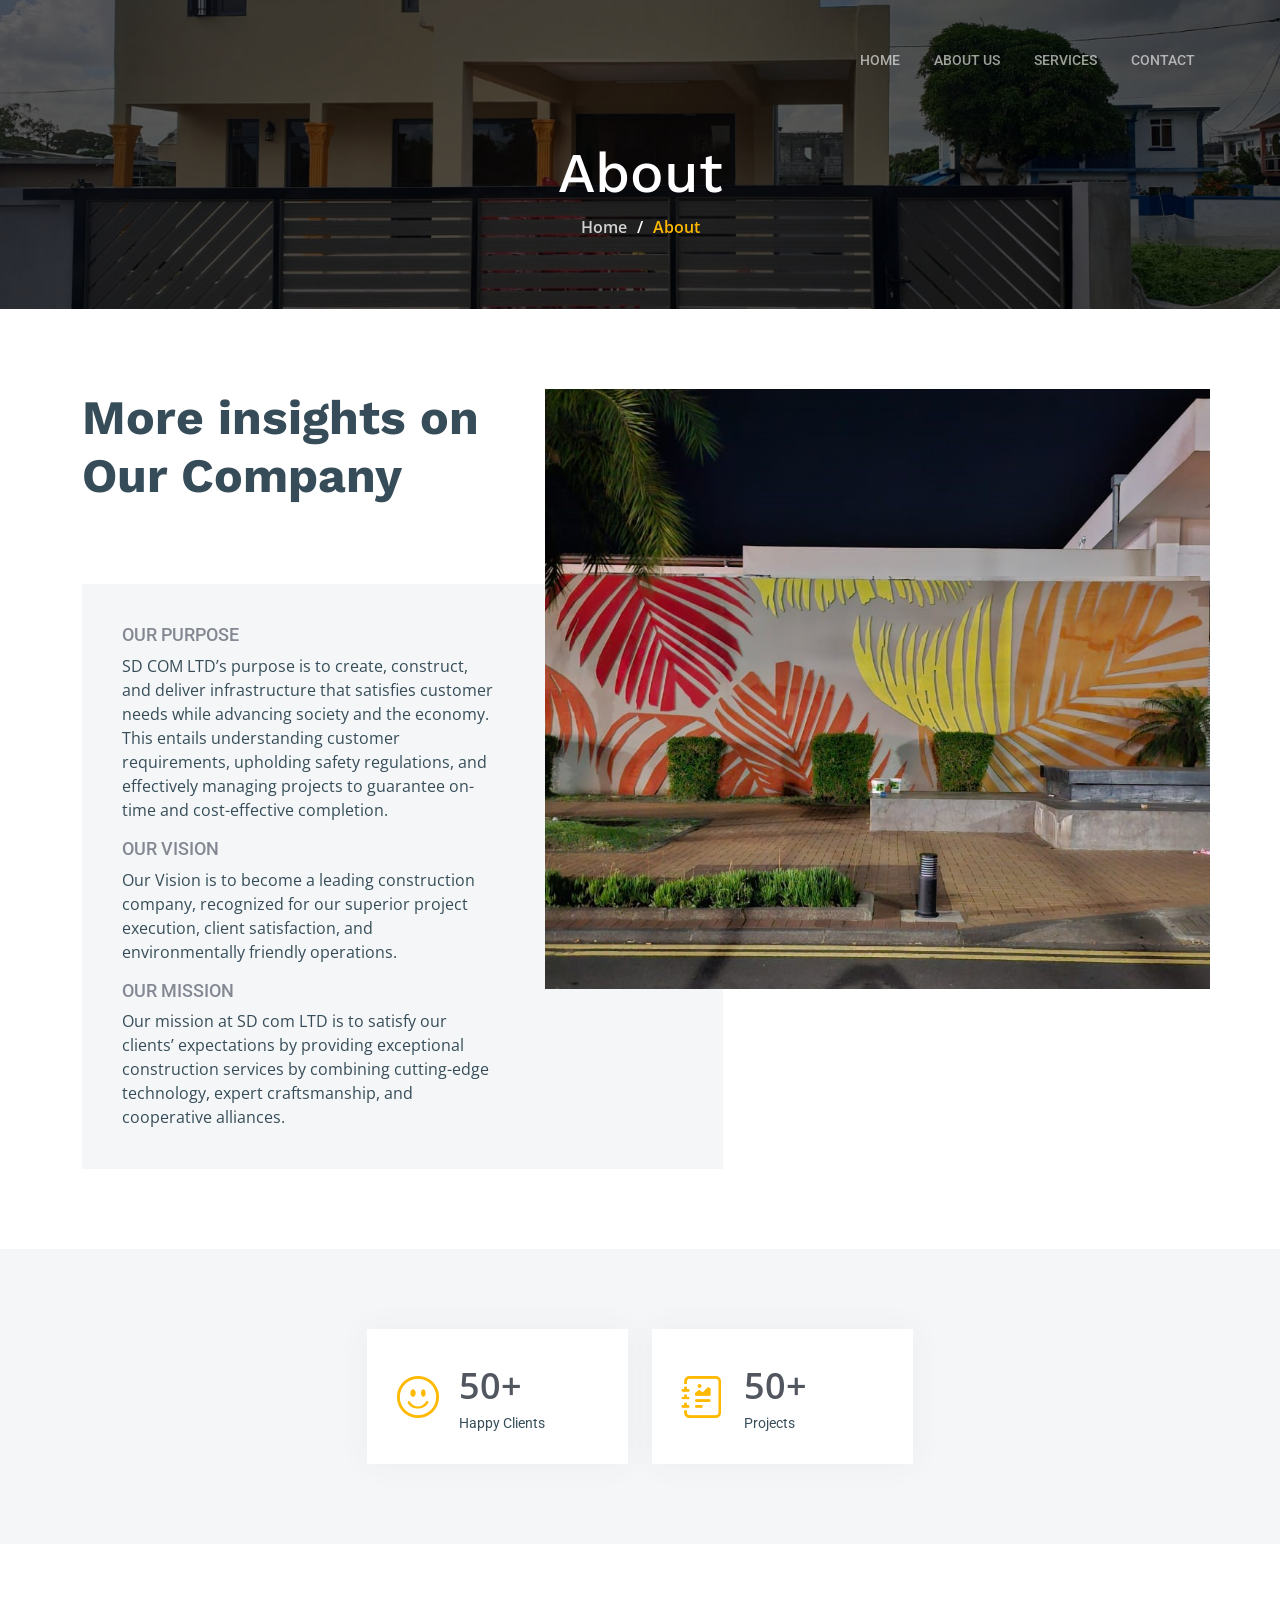
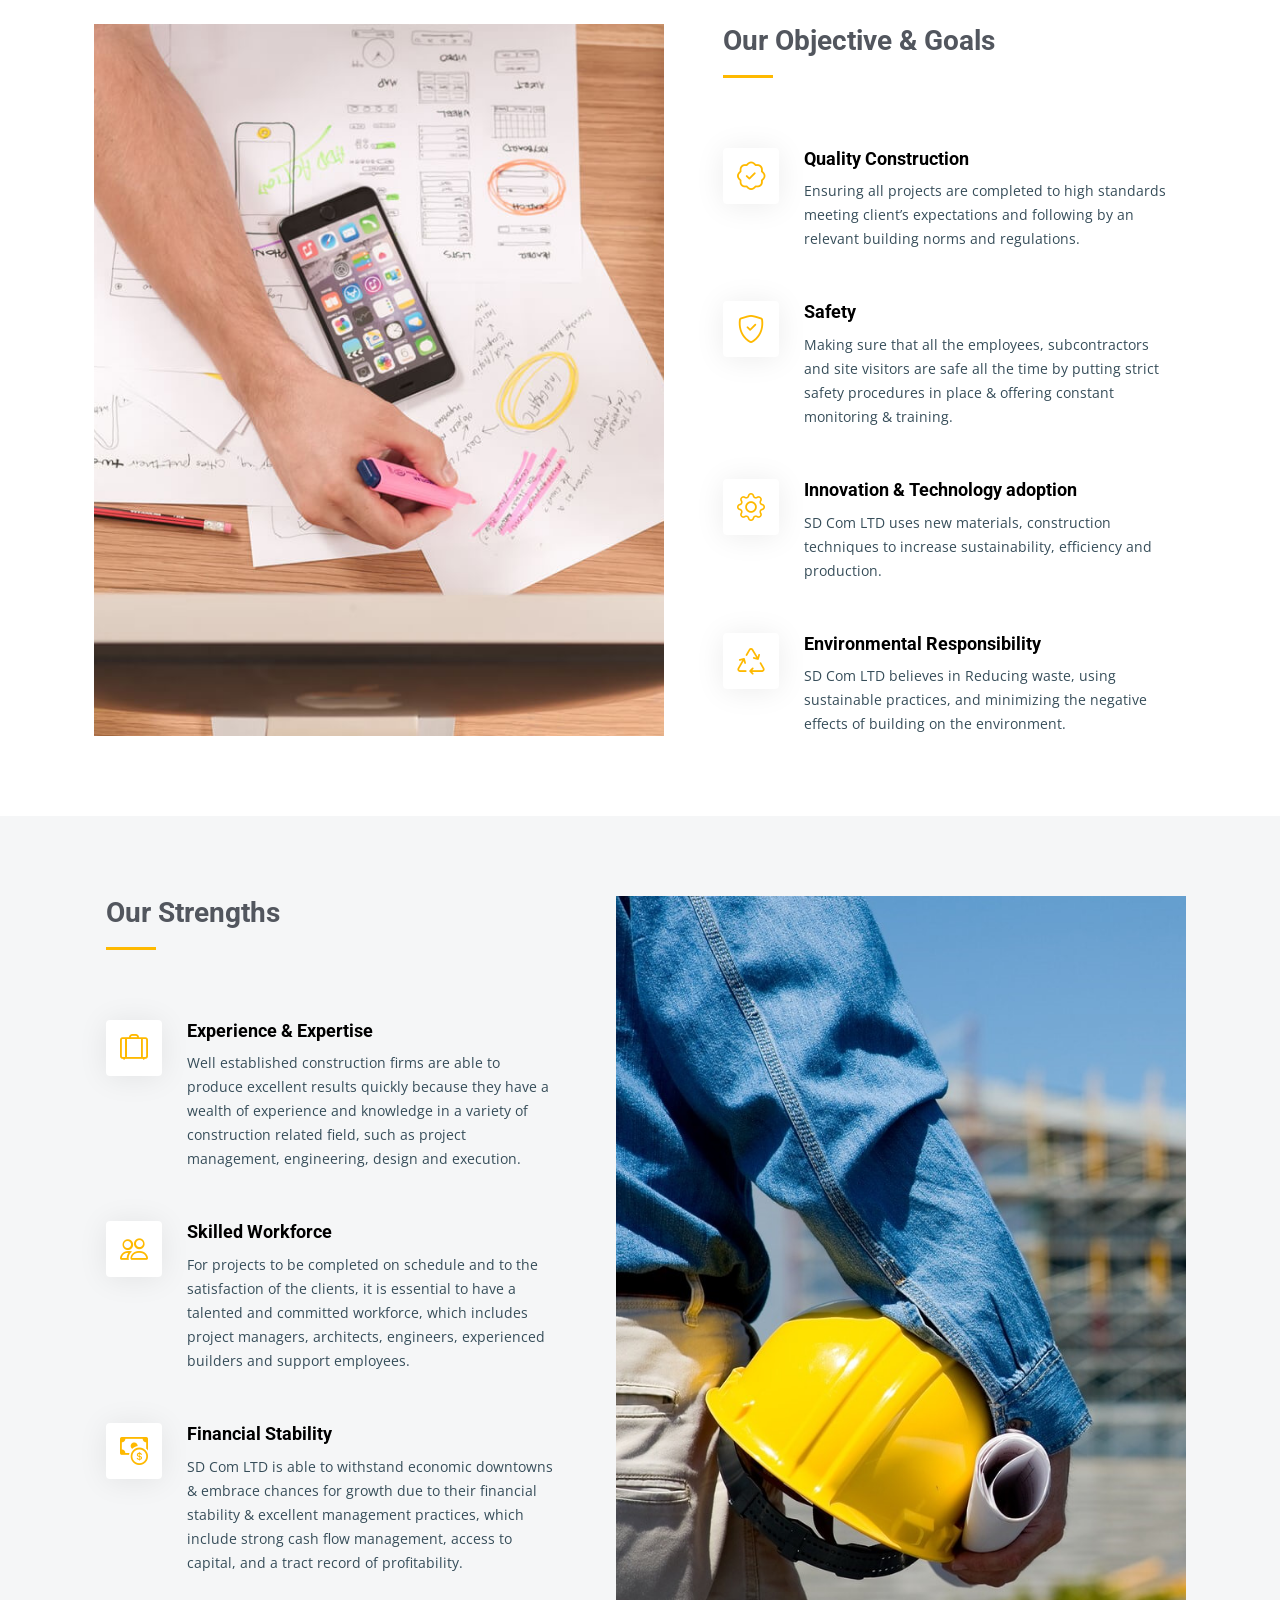
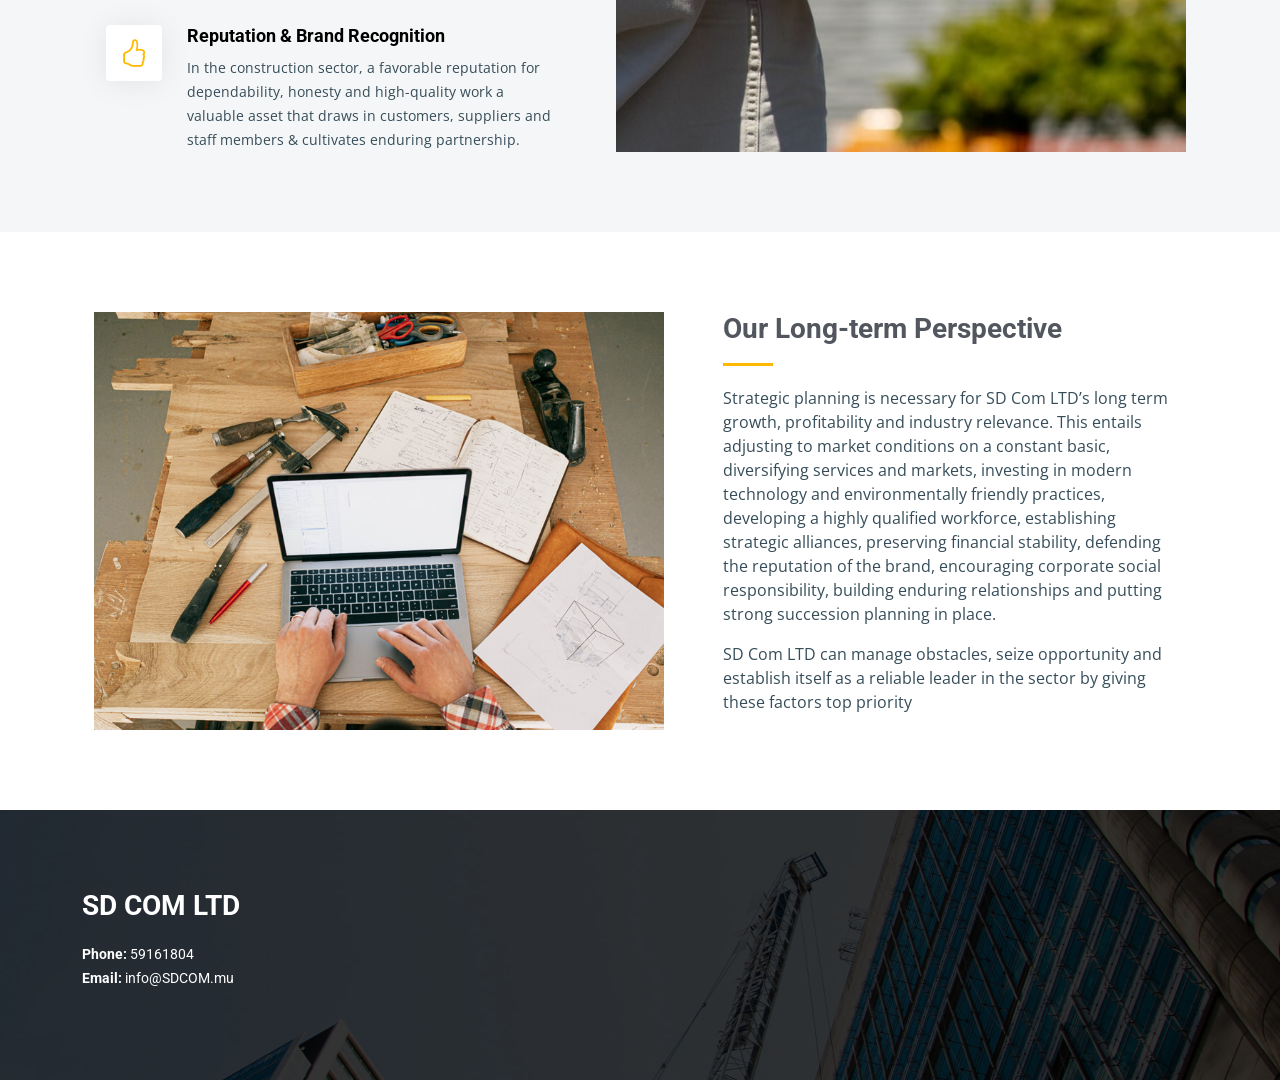
<file: about.html>
<!DOCTYPE html>
<html lang="en">

<head>
  <meta charset="utf-8">
  <meta content="width=device-width, initial-scale=1.0" name="viewport">

  <title>About Us</title>
  <meta content="" name="description">
  <meta content="" name="keywords">

  <script src="https://code.jquery.com/jquery-3.6.4.min.js"></script>

  <!-- Favicons -->
  <link rel="icon" type="image/x-icon" href="assets/img/SDCom-logo.ico" >
  <link href="assets/img/apple-touch-icon.png" rel="apple-touch-icon">

  <!-- Google Fonts -->
  <link rel="preconnect" href="https://fonts.googleapis.com">
  <link rel="preconnect" href="https://fonts.gstatic.com" crossorigin>
  <link
    href="https://fonts.googleapis.com/css2?family=Open+Sans:ital,wght@0,300;0,400;0,500;0,600;0,700;1,300;1,400;1,600;1,700&family=Roboto:ital,wght@0,300;0,400;0,500;0,600;0,700;1,300;1,400;1,500;1,600;1,700&family=Work+Sans:ital,wght@0,300;0,400;0,500;0,600;0,700;1,300;1,400;1,500;1,600;1,700&display=swap"
    rel="stylesheet">

  <!-- Vendor CSS Files -->
  <link href="assets/vendor/bootstrap/css/bootstrap.min.css" rel="stylesheet">
  <link href="assets/vendor/bootstrap-icons/bootstrap-icons.css" rel="stylesheet">
  <link href="assets/vendor/fontawesome-free/css/all.min.css" rel="stylesheet">
  <link href="assets/vendor/aos/aos.css" rel="stylesheet">
  <link href="assets/vendor/glightbox/css/glightbox.min.css" rel="stylesheet">
  <link href="assets/vendor/swiper/swiper-bundle.min.css" rel="stylesheet">

  <link href="assets/css/main.css" rel="stylesheet">

</head>

<body>

  <div id="header-placeholder"></div>

  <main id="main">

    <!-- ======= Breadcrumbs ======= -->
    <div class="breadcrumbs d-flex align-items-center" style="background-image: url('assets/img/gate.jpeg');">
      <div class="container position-relative d-flex flex-column align-items-center" data-aos="fade">

        <h2>About</h2>
        <ol>
          <li><a href="index.html">Home</a></li>
          <li>About</li>
        </ol>

      </div>
    </div><!-- End Breadcrumbs -->

    <!-- ======= About Section ======= -->
    <section id="about" class="about">
      <div class="container" data-aos="fade-up">

        <div class="row position-relative">

          <div class="col-lg-7 about-img" style="background-image: url(assets/img/wallPainting\ \(2\).jpeg);"></div>

          <div class="col-lg-7">
            <h2>More insights on Our Company</h2>
            <div class="our-story">
              
              <!-- Purpose content -->
              <h4>Our purpose</h4>
              <p>SD COM LTD’s purpose is to create, construct, and deliver infrastructure that
                satisfies customer needs while advancing society and the economy. This entails
                understanding customer requirements, upholding safety regulations, and effectively
                managing projects to guarantee on-time and cost-effective completion.</p>

              <!-- vision content -->
              <h4>Our vision</h4>
              <p>Our Vision is to become a leading construction company, recognized for our
                superior project execution, client satisfaction, and environmentally friendly
                operations.</p>

              <!-- Mission content -->
              <h4>Our mission</h4>
              <p>Our mission at SD com LTD is to satisfy our clients’ expectations by providing
                exceptional construction services by combining cutting-edge technology, expert
                craftsmanship, and cooperative alliances.</p>

            </div>
          </div>

        </div>

      </div>
    </section>
    <!-- End About Section -->

    <!-- ======= Stats Counter Section ======= -->
    <section id="stats-counter" class="stats-counter section-bg">
      <div class="container">

        <div class="row gy-4">

          <div class="col-lg-3 col-md-6">
            <div class="stats-item d-flex align-items-center w-100 h-100">
              <i class="bi bi-emoji-smile color-blue flex-shrink-0"></i>
              <div>
                <span>50+</span>
                <p>Happy Clients</p>
              </div>
            </div>
          </div><!-- End Stats Item -->

          <div class="col-lg-3 col-md-6">
            <div class="stats-item d-flex align-items-center w-100 h-100">
              <i class="bi bi-journal-richtext color-orange flex-shrink-0"></i>
              <div>
                <span>50+</span>
                <p>Projects</p>
              </div>
            </div>
          </div><!-- End Stats Item -->
        </div>

      </div>
    </section><!-- End Stats Counter Section -->

    <!-- ======= Alt Services Section ======= -->
    <section id="alt-services" class="alt-services">
      <div class="container" data-aos="fade-up">

        <div class="row justify-content-around gy-4">
          <div class="col-lg-6 img-bg" style="background-image: url(assets/img/projects/design-2.jpg);" data-aos="zoom-in"
            data-aos-delay="100"></div>

          <div class="col-lg-5 d-flex flex-column justify-content-center">
            <h3>Our Objective & Goals</h3>

            <div class="icon-box d-flex position-relative" data-aos="fade-up" data-aos-delay="100">
              <i class="bi bi-patch-check flex-shrink-0"></i>
              <div>
                <h4><a class="stretched-link">Quality Construction</a></h4>
                <p>Ensuring all projects are completed to high 
                  standards meeting client’s expectations and following by an 
                  relevant building norms and regulations.</p>
              </div>
            </div><!-- End Icon Box -->

            <div class="icon-box d-flex position-relative" data-aos="fade-up" data-aos-delay="200">
              <i class="bi bi-shield-check flex-shrink-0"></i>
              <div>
                <h4><a  class="stretched-link">Safety</a></h4>
                <p>Making sure that all the employees, subcontractors and 
                  site visitors are safe all the time by putting strict safety procedures 
                  in place & offering constant monitoring & training.</p>
              </div>
            </div><!-- End Icon Box -->

            <div class="icon-box d-flex position-relative" data-aos="fade-up" data-aos-delay="300">
              <i class="bi bi-gear flex-shrink-0"></i>
              <div>
                <h4><a  class="stretched-link">Innovation & Technology adoption</a></h4>
                <p>SD Com LTD uses new
                  materials, construction techniques to increase sustainability, 
                 efficiency and production.</p>
              </div>
            </div><!-- End Icon Box -->

            <div class="icon-box d-flex position-relative" data-aos="fade-up" data-aos-delay="400">
              <i class="bi bi-recycle flex-shrink-0"></i>
              <div>
                <h4><a  class="stretched-link">Environmental Responsibility</a></h4>
                <p>SD Com LTD believes in
                  Reducing waste, using sustainable practices, and minimizing the 
                 negative effects of building on the environment.</p>
              </div>
            </div><!-- End Icon Box -->

          </div>
        </div>

      </div>
    </section><!-- End Alt Services Section -->

    <!-- ======= Alt Services Section 2 ======= -->
    <section id="alt-services-2" class="alt-services section-bg">
      <div class="container" data-aos="fade-up">

        <div class="row justify-content-around gy-4">
          <div class="col-lg-5 d-flex flex-column justify-content-center">
            <h3>Our Strengths</h3>

            <div class="icon-box d-flex position-relative" data-aos="fade-up" data-aos-delay="100">
              <i class="bi bi-suitcase-lg flex-shrink-0"></i>
              <div>
                <h4><a  class="stretched-link">Experience & Expertise</a></h4>
                <p>Well established construction firms 
                  are able to produce excellent results quickly because they 
                  have a wealth of experience and knowledge in a variety of 
                  construction related field, such as project management, 
                  engineering, design and execution.</p>
              </div>
            </div><!-- End Icon Box -->

            <div class="icon-box d-flex position-relative" data-aos="fade-up" data-aos-delay="200">
              <i class="bi bi-people flex-shrink-0"></i>
              <div>
                <h4><a  class="stretched-link">Skilled Workforce</a></h4>
                <p>For projects to be completed on schedule 
                  and to the satisfaction of the clients, it is essential to have a 
                  talented and committed workforce, which includes project 
                  managers, architects, engineers, experienced builders and 
                  support employees.</p>
              </div>
            </div><!-- End Icon Box -->

            <div class="icon-box d-flex position-relative" data-aos="fade-up" data-aos-delay="300">
              <i class="bi bi-cash-coin flex-shrink-0"></i>
              <div>
                <h4><a  class="stretched-link">Financial Stability</a></h4>
                <p>SD Com LTD is able to withstand 
                  economic downtowns & embrace chances for growth due to 
                  their financial stability & excellent management practices, 
                  which include strong cash flow management, access to 
                  capital, and a tract record of profitability.</p>
              </div>
            </div><!-- End Icon Box -->

            <div class="icon-box d-flex position-relative" data-aos="fade-up" data-aos-delay="400">
              <i class="bi bi-hand-thumbs-up flex-shrink-0"></i>
              <div>
                <h4><a  class="stretched-link">Reputation & Brand Recognition</a></h4>
                <p>In the construction 
                  sector, a favorable reputation for dependability, honesty and 
                  high-quality work a valuable asset that draws in customers, 
                  suppliers and staff members & cultivates enduring
                   partnership.</p>
              </div>
            </div><!-- End Icon Box -->
          </div>

          <div class="col-lg-6 img-bg" style="background-image: url(assets/img/construction-project-management-2.jpg);" data-aos="zoom-in"
            data-aos-delay="100"></div>
        </div>

      </div>
    </section><!-- End Alt Services Section 2 -->

    <!-- ======= Alt Services Section ======= -->
    <section id="alt-services" class="alt-services">
      <div class="container" data-aos="fade-up">

        <div class="row justify-content-around gy-4">
          <div class="col-lg-6 img-bg" style="background-image: url(assets/img/constructions-1.jpg);" data-aos="zoom-in"
            data-aos-delay="100"></div>

          <div class="col-lg-5 d-flex flex-column justify-content-center">
            <h3>Our Long-term Perspective</h3>
              <div>
                <p>Strategic planning is necessary for SD Com LTD’s long term 
                  growth, profitability and industry relevance. This entails 
                  adjusting to market conditions on a constant basic, 
                  diversifying services and markets, investing in modern
                   technology and environmentally friendly practices, developing 
                  a highly qualified workforce, establishing strategic alliances, 
                  preserving financial stability, defending the reputation of the 
                  brand, encouraging corporate social responsibility, building 
                  enduring relationships and putting strong succession planning 
                  in place.</p>

                  <p>SD Com LTD can manage obstacles, seize opportunity and 
                    establish itself as a reliable leader in the sector by giving these 
                    factors top priority</p>
              </div>
            </div><!-- End Icon Box -->



      </div>
    </section><!-- End Alt Services Section -->

  </main><!-- End #main -->

  <div id="footer-placeholder"></div>

  <a href="#" class="scroll-top d-flex align-items-center justify-content-center"><i
      class="bi bi-arrow-up-short"></i></a>

  <div id="preloader"></div>

  <!-- Vendor JS Files -->
  <script src="assets/vendor/bootstrap/js/bootstrap.bundle.min.js"></script>
  <script src="assets/vendor/aos/aos.js"></script>
  <script src="assets/vendor/glightbox/js/glightbox.min.js"></script>
  <script src="assets/vendor/isotope-layout/isotope.pkgd.min.js"></script>
  <script src="assets/vendor/swiper/swiper-bundle.min.js"></script>
  <script src="assets/vendor/purecounter/purecounter_vanilla.js"></script>
  <script src="assets/vendor/php-email-form/validate.js"></script>

  <script>
    $(function () {
      $("#footer-placeholder").load("footer.html");
      $("#header-placeholder").load("header.html");
    });
  </script>

  <!-- Template Main JS File -->
  <script src="assets/js/main.js"></script>

</body>

</html>
</file>
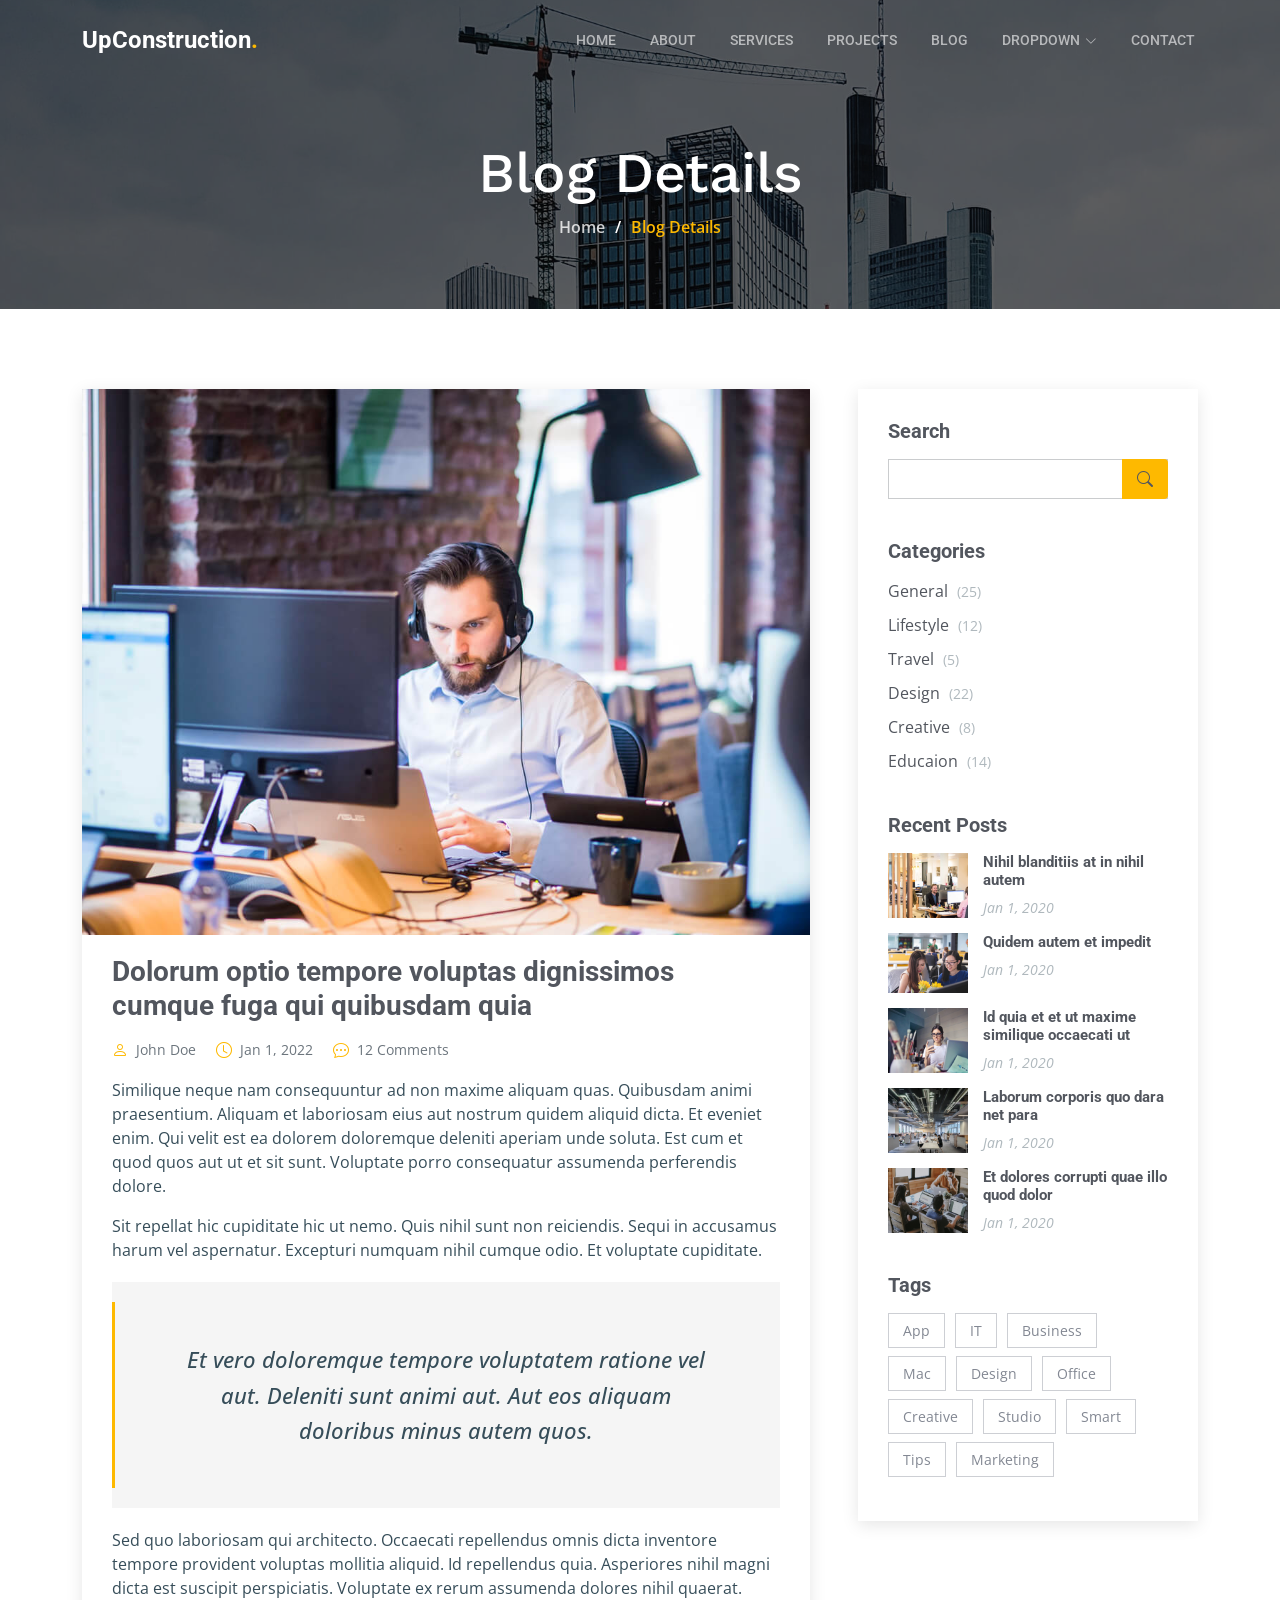
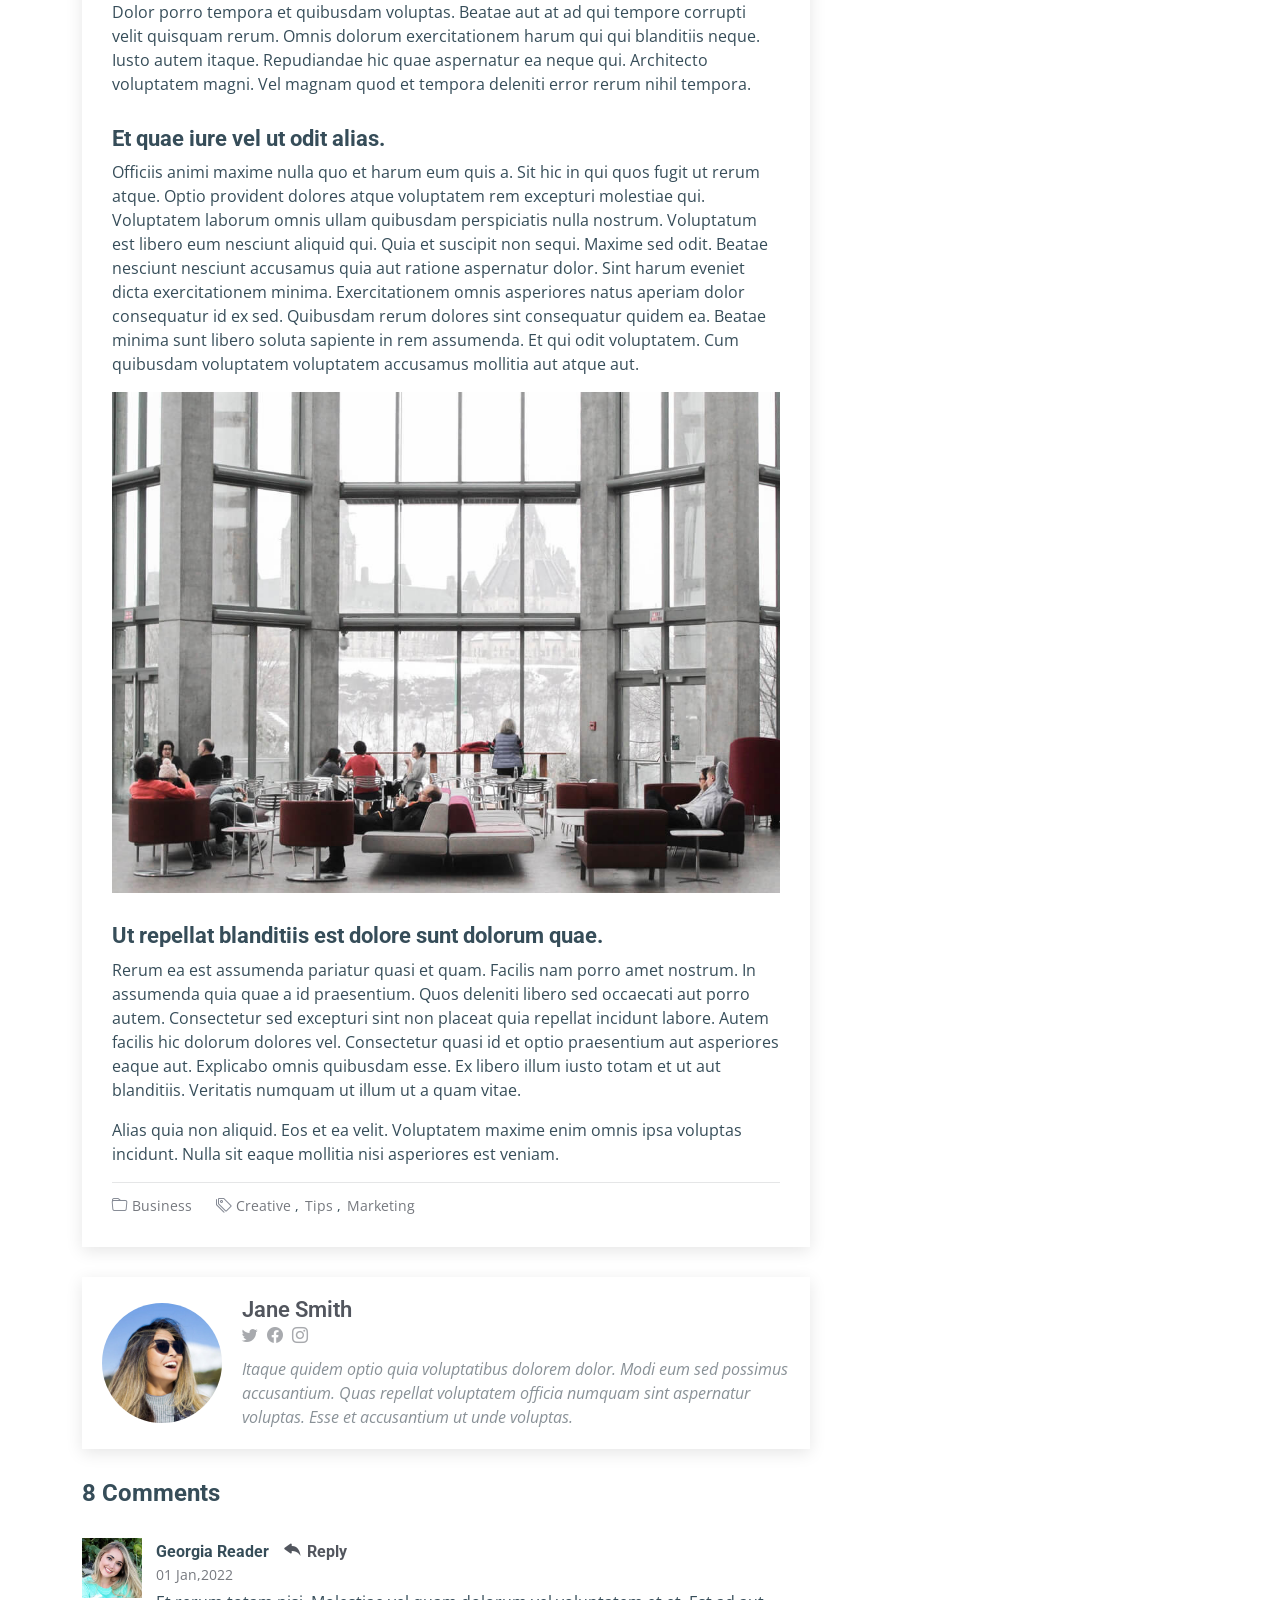
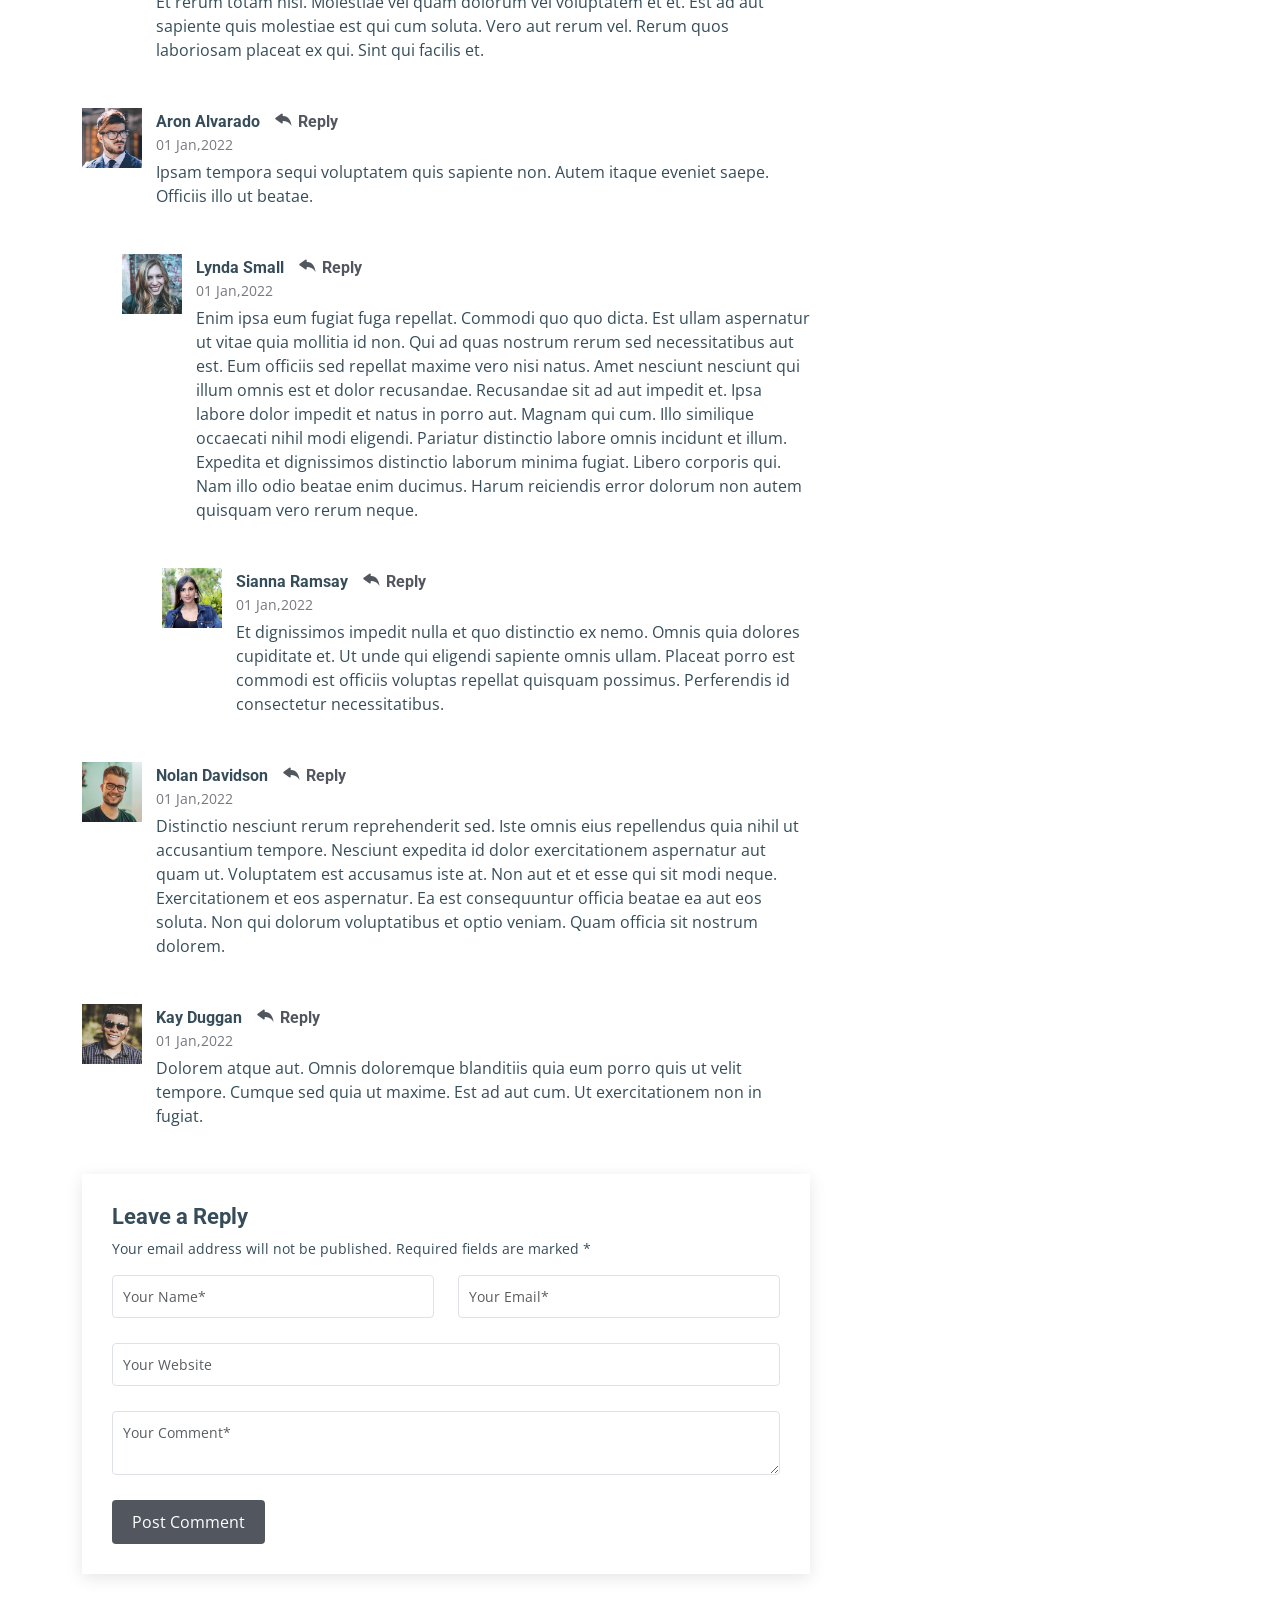
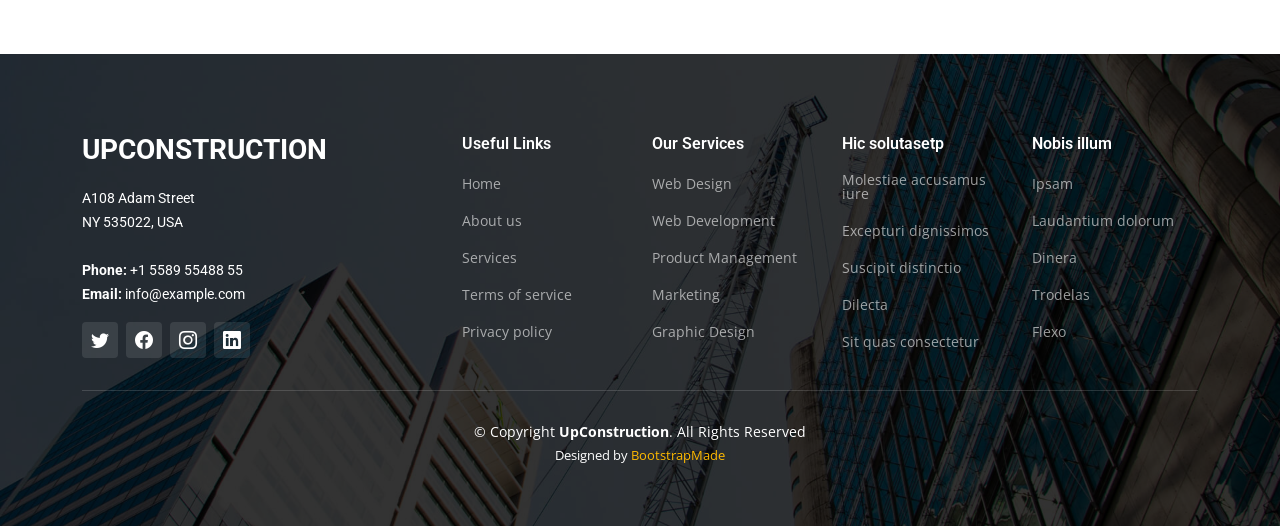
<file: blog-details.html>
<!DOCTYPE html>
<html lang="en">

<head>
  <meta charset="utf-8">
  <meta content="width=device-width, initial-scale=1.0" name="viewport">

  <title>UpConstruction Bootstrap Template - Blog Details</title>
  <meta content="" name="description">
  <meta content="" name="keywords">

  <!-- Favicons -->
  <link href="assets/img/favicon.png" rel="icon">
  <link href="assets/img/apple-touch-icon.png" rel="apple-touch-icon">

  <!-- Google Fonts -->
  <link rel="preconnect" href="https://fonts.googleapis.com">
  <link rel="preconnect" href="https://fonts.gstatic.com" crossorigin>
  <link href="https://fonts.googleapis.com/css2?family=Open+Sans:ital,wght@0,300;0,400;0,500;0,600;0,700;1,300;1,400;1,600;1,700&family=Roboto:ital,wght@0,300;0,400;0,500;0,600;0,700;1,300;1,400;1,500;1,600;1,700&family=Work+Sans:ital,wght@0,300;0,400;0,500;0,600;0,700;1,300;1,400;1,500;1,600;1,700&display=swap" rel="stylesheet">

  <!-- Vendor CSS Files -->
  <link href="assets/vendor/bootstrap/css/bootstrap.min.css" rel="stylesheet">
  <link href="assets/vendor/bootstrap-icons/bootstrap-icons.css" rel="stylesheet">
  <link href="assets/vendor/fontawesome-free/css/all.min.css" rel="stylesheet">
  <link href="assets/vendor/aos/aos.css" rel="stylesheet">
  <link href="assets/vendor/glightbox/css/glightbox.min.css" rel="stylesheet">
  <link href="assets/vendor/swiper/swiper-bundle.min.css" rel="stylesheet">

  <!-- Template Main CSS File -->
  <link href="assets/css/main.css" rel="stylesheet">

  <!-- =======================================================
  * Template Name: UpConstruction
  * Updated: Jan 29 2024 with Bootstrap v5.3.2
  * Template URL: https://bootstrapmade.com/upconstruction-bootstrap-construction-website-template/
  * Author: BootstrapMade.com
  * License: https://bootstrapmade.com/license/
  ======================================================== -->
</head>

<body>

  <!-- ======= Header ======= -->
  <header id="header" class="header d-flex align-items-center">
    <div class="container-fluid container-xl d-flex align-items-center justify-content-between">

      <a href="index.html" class="logo d-flex align-items-center">
        <!-- Uncomment the line below if you also wish to use an image logo -->
        <!-- <img src="assets/img/logo.png" alt=""> -->
        <h1>UpConstruction<span>.</span></h1>
      </a>

      <i class="mobile-nav-toggle mobile-nav-show bi bi-list"></i>
      <i class="mobile-nav-toggle mobile-nav-hide d-none bi bi-x"></i>
      <nav id="navbar" class="navbar">
        <ul>
          <li><a href="index.html">Home</a></li>
          <li><a href="about.html">About</a></li>
          <li><a href="services.html">Services</a></li>
          <li><a href="projects.html">Projects</a></li>
          <li><a href="blog.html">Blog</a></li>
          <li class="dropdown"><a href="#"><span>Dropdown</span> <i class="bi bi-chevron-down dropdown-indicator"></i></a>
            <ul>
              <li><a href="#">Dropdown 1</a></li>
              <li class="dropdown"><a href="#"><span>Deep Dropdown</span> <i class="bi bi-chevron-down dropdown-indicator"></i></a>
                <ul>
                  <li><a href="#">Deep Dropdown 1</a></li>
                  <li><a href="#">Deep Dropdown 2</a></li>
                  <li><a href="#">Deep Dropdown 3</a></li>
                  <li><a href="#">Deep Dropdown 4</a></li>
                  <li><a href="#">Deep Dropdown 5</a></li>
                </ul>
              </li>
              <li><a href="#">Dropdown 2</a></li>
              <li><a href="#">Dropdown 3</a></li>
              <li><a href="#">Dropdown 4</a></li>
            </ul>
          </li>
          <li><a href="contact.html">Contact</a></li>
        </ul>
      </nav><!-- .navbar -->

    </div>
  </header><!-- End Header -->

  <main id="main">

    <!-- ======= Breadcrumbs ======= -->
    <div class="breadcrumbs d-flex align-items-center" style="background-image: url('assets/img/breadcrumbs-bg.jpg');">
      <div class="container position-relative d-flex flex-column align-items-center" data-aos="fade">

        <h2>Blog Details</h2>
        <ol>
          <li><a href="index.html">Home</a></li>
          <li>Blog Details</li>
        </ol>

      </div>
    </div><!-- End Breadcrumbs -->

    <!-- ======= Blog Details Section ======= -->
    <section id="blog" class="blog">
      <div class="container" data-aos="fade-up" data-aos-delay="100">

        <div class="row g-5">

          <div class="col-lg-8">

            <article class="blog-details">

              <div class="post-img">
                <img src="assets/img/blog/blog-1.jpg" alt="" class="img-fluid">
              </div>

              <h2 class="title">Dolorum optio tempore voluptas dignissimos cumque fuga qui quibusdam quia</h2>

              <div class="meta-top">
                <ul>
                  <li class="d-flex align-items-center"><i class="bi bi-person"></i> <a href="blog-details.html">John Doe</a></li>
                  <li class="d-flex align-items-center"><i class="bi bi-clock"></i> <a href="blog-details.html"><time datetime="2020-01-01">Jan 1, 2022</time></a></li>
                  <li class="d-flex align-items-center"><i class="bi bi-chat-dots"></i> <a href="blog-details.html">12 Comments</a></li>
                </ul>
              </div><!-- End meta top -->

              <div class="content">
                <p>
                  Similique neque nam consequuntur ad non maxime aliquam quas. Quibusdam animi praesentium. Aliquam et laboriosam eius aut nostrum quidem aliquid dicta.
                  Et eveniet enim. Qui velit est ea dolorem doloremque deleniti aperiam unde soluta. Est cum et quod quos aut ut et sit sunt. Voluptate porro consequatur assumenda perferendis dolore.
                </p>

                <p>
                  Sit repellat hic cupiditate hic ut nemo. Quis nihil sunt non reiciendis. Sequi in accusamus harum vel aspernatur. Excepturi numquam nihil cumque odio. Et voluptate cupiditate.
                </p>

                <blockquote>
                  <p>
                    Et vero doloremque tempore voluptatem ratione vel aut. Deleniti sunt animi aut. Aut eos aliquam doloribus minus autem quos.
                  </p>
                </blockquote>

                <p>
                  Sed quo laboriosam qui architecto. Occaecati repellendus omnis dicta inventore tempore provident voluptas mollitia aliquid. Id repellendus quia. Asperiores nihil magni dicta est suscipit perspiciatis. Voluptate ex rerum assumenda dolores nihil quaerat.
                  Dolor porro tempora et quibusdam voluptas. Beatae aut at ad qui tempore corrupti velit quisquam rerum. Omnis dolorum exercitationem harum qui qui blanditiis neque.
                  Iusto autem itaque. Repudiandae hic quae aspernatur ea neque qui. Architecto voluptatem magni. Vel magnam quod et tempora deleniti error rerum nihil tempora.
                </p>

                <h3>Et quae iure vel ut odit alias.</h3>
                <p>
                  Officiis animi maxime nulla quo et harum eum quis a. Sit hic in qui quos fugit ut rerum atque. Optio provident dolores atque voluptatem rem excepturi molestiae qui. Voluptatem laborum omnis ullam quibusdam perspiciatis nulla nostrum. Voluptatum est libero eum nesciunt aliquid qui.
                  Quia et suscipit non sequi. Maxime sed odit. Beatae nesciunt nesciunt accusamus quia aut ratione aspernatur dolor. Sint harum eveniet dicta exercitationem minima. Exercitationem omnis asperiores natus aperiam dolor consequatur id ex sed. Quibusdam rerum dolores sint consequatur quidem ea.
                  Beatae minima sunt libero soluta sapiente in rem assumenda. Et qui odit voluptatem. Cum quibusdam voluptatem voluptatem accusamus mollitia aut atque aut.
                </p>
                <img src="assets/img/blog/blog-inside-post.jpg" class="img-fluid" alt="">

                <h3>Ut repellat blanditiis est dolore sunt dolorum quae.</h3>
                <p>
                  Rerum ea est assumenda pariatur quasi et quam. Facilis nam porro amet nostrum. In assumenda quia quae a id praesentium. Quos deleniti libero sed occaecati aut porro autem. Consectetur sed excepturi sint non placeat quia repellat incidunt labore. Autem facilis hic dolorum dolores vel.
                  Consectetur quasi id et optio praesentium aut asperiores eaque aut. Explicabo omnis quibusdam esse. Ex libero illum iusto totam et ut aut blanditiis. Veritatis numquam ut illum ut a quam vitae.
                </p>
                <p>
                  Alias quia non aliquid. Eos et ea velit. Voluptatem maxime enim omnis ipsa voluptas incidunt. Nulla sit eaque mollitia nisi asperiores est veniam.
                </p>

              </div><!-- End post content -->

              <div class="meta-bottom">
                <i class="bi bi-folder"></i>
                <ul class="cats">
                  <li><a href="#">Business</a></li>
                </ul>

                <i class="bi bi-tags"></i>
                <ul class="tags">
                  <li><a href="#">Creative</a></li>
                  <li><a href="#">Tips</a></li>
                  <li><a href="#">Marketing</a></li>
                </ul>
              </div><!-- End meta bottom -->

            </article><!-- End blog post -->

            <div class="post-author d-flex align-items-center">
              <img src="assets/img/blog/blog-author.jpg" class="rounded-circle flex-shrink-0" alt="">
              <div>
                <h4>Jane Smith</h4>
                <div class="social-links">
                  <a href="https://twitters.com/#"><i class="bi bi-twitter"></i></a>
                  <a href="https://facebook.com/#"><i class="bi bi-facebook"></i></a>
                  <a href="https://instagram.com/#"><i class="biu bi-instagram"></i></a>
                </div>
                <p>
                  Itaque quidem optio quia voluptatibus dolorem dolor. Modi eum sed possimus accusantium. Quas repellat voluptatem officia numquam sint aspernatur voluptas. Esse et accusantium ut unde voluptas.
                </p>
              </div>
            </div><!-- End post author -->

            <div class="comments">

              <h4 class="comments-count">8 Comments</h4>

              <div id="comment-1" class="comment">
                <div class="d-flex">
                  <div class="comment-img"><img src="assets/img/blog/comments-1.jpg" alt=""></div>
                  <div>
                    <h5><a href="">Georgia Reader</a> <a href="#" class="reply"><i class="bi bi-reply-fill"></i> Reply</a></h5>
                    <time datetime="2020-01-01">01 Jan,2022</time>
                    <p>
                      Et rerum totam nisi. Molestiae vel quam dolorum vel voluptatem et et. Est ad aut sapiente quis molestiae est qui cum soluta.
                      Vero aut rerum vel. Rerum quos laboriosam placeat ex qui. Sint qui facilis et.
                    </p>
                  </div>
                </div>
              </div><!-- End comment #1 -->

              <div id="comment-2" class="comment">
                <div class="d-flex">
                  <div class="comment-img"><img src="assets/img/blog/comments-2.jpg" alt=""></div>
                  <div>
                    <h5><a href="">Aron Alvarado</a> <a href="#" class="reply"><i class="bi bi-reply-fill"></i> Reply</a></h5>
                    <time datetime="2020-01-01">01 Jan,2022</time>
                    <p>
                      Ipsam tempora sequi voluptatem quis sapiente non. Autem itaque eveniet saepe. Officiis illo ut beatae.
                    </p>
                  </div>
                </div>

                <div id="comment-reply-1" class="comment comment-reply">
                  <div class="d-flex">
                    <div class="comment-img"><img src="assets/img/blog/comments-3.jpg" alt=""></div>
                    <div>
                      <h5><a href="">Lynda Small</a> <a href="#" class="reply"><i class="bi bi-reply-fill"></i> Reply</a></h5>
                      <time datetime="2020-01-01">01 Jan,2022</time>
                      <p>
                        Enim ipsa eum fugiat fuga repellat. Commodi quo quo dicta. Est ullam aspernatur ut vitae quia mollitia id non. Qui ad quas nostrum rerum sed necessitatibus aut est. Eum officiis sed repellat maxime vero nisi natus. Amet nesciunt nesciunt qui illum omnis est et dolor recusandae.

                        Recusandae sit ad aut impedit et. Ipsa labore dolor impedit et natus in porro aut. Magnam qui cum. Illo similique occaecati nihil modi eligendi. Pariatur distinctio labore omnis incidunt et illum. Expedita et dignissimos distinctio laborum minima fugiat.

                        Libero corporis qui. Nam illo odio beatae enim ducimus. Harum reiciendis error dolorum non autem quisquam vero rerum neque.
                      </p>
                    </div>
                  </div>

                  <div id="comment-reply-2" class="comment comment-reply">
                    <div class="d-flex">
                      <div class="comment-img"><img src="assets/img/blog/comments-4.jpg" alt=""></div>
                      <div>
                        <h5><a href="">Sianna Ramsay</a> <a href="#" class="reply"><i class="bi bi-reply-fill"></i> Reply</a></h5>
                        <time datetime="2020-01-01">01 Jan,2022</time>
                        <p>
                          Et dignissimos impedit nulla et quo distinctio ex nemo. Omnis quia dolores cupiditate et. Ut unde qui eligendi sapiente omnis ullam. Placeat porro est commodi est officiis voluptas repellat quisquam possimus. Perferendis id consectetur necessitatibus.
                        </p>
                      </div>
                    </div>

                  </div><!-- End comment reply #2-->

                </div><!-- End comment reply #1-->

              </div><!-- End comment #2-->

              <div id="comment-3" class="comment">
                <div class="d-flex">
                  <div class="comment-img"><img src="assets/img/blog/comments-5.jpg" alt=""></div>
                  <div>
                    <h5><a href="">Nolan Davidson</a> <a href="#" class="reply"><i class="bi bi-reply-fill"></i> Reply</a></h5>
                    <time datetime="2020-01-01">01 Jan,2022</time>
                    <p>
                      Distinctio nesciunt rerum reprehenderit sed. Iste omnis eius repellendus quia nihil ut accusantium tempore. Nesciunt expedita id dolor exercitationem aspernatur aut quam ut. Voluptatem est accusamus iste at.
                      Non aut et et esse qui sit modi neque. Exercitationem et eos aspernatur. Ea est consequuntur officia beatae ea aut eos soluta. Non qui dolorum voluptatibus et optio veniam. Quam officia sit nostrum dolorem.
                    </p>
                  </div>
                </div>

              </div><!-- End comment #3 -->

              <div id="comment-4" class="comment">
                <div class="d-flex">
                  <div class="comment-img"><img src="assets/img/blog/comments-6.jpg" alt=""></div>
                  <div>
                    <h5><a href="">Kay Duggan</a> <a href="#" class="reply"><i class="bi bi-reply-fill"></i> Reply</a></h5>
                    <time datetime="2020-01-01">01 Jan,2022</time>
                    <p>
                      Dolorem atque aut. Omnis doloremque blanditiis quia eum porro quis ut velit tempore. Cumque sed quia ut maxime. Est ad aut cum. Ut exercitationem non in fugiat.
                    </p>
                  </div>
                </div>

              </div><!-- End comment #4 -->

              <div class="reply-form">

                <h4>Leave a Reply</h4>
                <p>Your email address will not be published. Required fields are marked * </p>
                <form action="">
                  <div class="row">
                    <div class="col-md-6 form-group">
                      <input name="name" type="text" class="form-control" placeholder="Your Name*">
                    </div>
                    <div class="col-md-6 form-group">
                      <input name="email" type="text" class="form-control" placeholder="Your Email*">
                    </div>
                  </div>
                  <div class="row">
                    <div class="col form-group">
                      <input name="website" type="text" class="form-control" placeholder="Your Website">
                    </div>
                  </div>
                  <div class="row">
                    <div class="col form-group">
                      <textarea name="comment" class="form-control" placeholder="Your Comment*"></textarea>
                    </div>
                  </div>
                  <button type="submit" class="btn btn-primary">Post Comment</button>

                </form>

              </div>

            </div><!-- End blog comments -->

          </div>

          <div class="col-lg-4">

            <div class="sidebar">

              <div class="sidebar-item search-form">
                <h3 class="sidebar-title">Search</h3>
                <form action="" class="mt-3">
                  <input type="text">
                  <button type="submit"><i class="bi bi-search"></i></button>
                </form>
              </div><!-- End sidebar search formn-->

              <div class="sidebar-item categories">
                <h3 class="sidebar-title">Categories</h3>
                <ul class="mt-3">
                  <li><a href="#">General <span>(25)</span></a></li>
                  <li><a href="#">Lifestyle <span>(12)</span></a></li>
                  <li><a href="#">Travel <span>(5)</span></a></li>
                  <li><a href="#">Design <span>(22)</span></a></li>
                  <li><a href="#">Creative <span>(8)</span></a></li>
                  <li><a href="#">Educaion <span>(14)</span></a></li>
                </ul>
              </div><!-- End sidebar categories-->

              <div class="sidebar-item recent-posts">
                <h3 class="sidebar-title">Recent Posts</h3>

                <div class="mt-3">

                  <div class="post-item mt-3">
                    <img src="assets/img/blog/blog-recent-1.jpg" alt="">
                    <div>
                      <h4><a href="blog-details.html">Nihil blanditiis at in nihil autem</a></h4>
                      <time datetime="2020-01-01">Jan 1, 2020</time>
                    </div>
                  </div><!-- End recent post item-->

                  <div class="post-item">
                    <img src="assets/img/blog/blog-recent-2.jpg" alt="">
                    <div>
                      <h4><a href="blog-details.html">Quidem autem et impedit</a></h4>
                      <time datetime="2020-01-01">Jan 1, 2020</time>
                    </div>
                  </div><!-- End recent post item-->

                  <div class="post-item">
                    <img src="assets/img/blog/blog-recent-3.jpg" alt="">
                    <div>
                      <h4><a href="blog-details.html">Id quia et et ut maxime similique occaecati ut</a></h4>
                      <time datetime="2020-01-01">Jan 1, 2020</time>
                    </div>
                  </div><!-- End recent post item-->

                  <div class="post-item">
                    <img src="assets/img/blog/blog-recent-4.jpg" alt="">
                    <div>
                      <h4><a href="blog-details.html">Laborum corporis quo dara net para</a></h4>
                      <time datetime="2020-01-01">Jan 1, 2020</time>
                    </div>
                  </div><!-- End recent post item-->

                  <div class="post-item">
                    <img src="assets/img/blog/blog-recent-5.jpg" alt="">
                    <div>
                      <h4><a href="blog-details.html">Et dolores corrupti quae illo quod dolor</a></h4>
                      <time datetime="2020-01-01">Jan 1, 2020</time>
                    </div>
                  </div><!-- End recent post item-->

                </div>

              </div><!-- End sidebar recent posts-->

              <div class="sidebar-item tags">
                <h3 class="sidebar-title">Tags</h3>
                <ul class="mt-3">
                  <li><a href="#">App</a></li>
                  <li><a href="#">IT</a></li>
                  <li><a href="#">Business</a></li>
                  <li><a href="#">Mac</a></li>
                  <li><a href="#">Design</a></li>
                  <li><a href="#">Office</a></li>
                  <li><a href="#">Creative</a></li>
                  <li><a href="#">Studio</a></li>
                  <li><a href="#">Smart</a></li>
                  <li><a href="#">Tips</a></li>
                  <li><a href="#">Marketing</a></li>
                </ul>
              </div><!-- End sidebar tags-->

            </div><!-- End Blog Sidebar -->

          </div>
        </div>

      </div>
    </section><!-- End Blog Details Section -->

  </main><!-- End #main -->

  <!-- ======= Footer ======= -->
  <footer id="footer" class="footer">

    <div class="footer-content position-relative">
      <div class="container">
        <div class="row">

          <div class="col-lg-4 col-md-6">
            <div class="footer-info">
              <h3>UpConstruction</h3>
              <p>
                A108 Adam Street <br>
                NY 535022, USA<br><br>
                <strong>Phone:</strong> +1 5589 55488 55<br>
                <strong>Email:</strong> info@example.com<br>
              </p>
              <div class="social-links d-flex mt-3">
                <a href="#" class="d-flex align-items-center justify-content-center"><i class="bi bi-twitter"></i></a>
                <a href="#" class="d-flex align-items-center justify-content-center"><i class="bi bi-facebook"></i></a>
                <a href="#" class="d-flex align-items-center justify-content-center"><i class="bi bi-instagram"></i></a>
                <a href="#" class="d-flex align-items-center justify-content-center"><i class="bi bi-linkedin"></i></a>
              </div>
            </div>
          </div><!-- End footer info column-->

          <div class="col-lg-2 col-md-3 footer-links">
            <h4>Useful Links</h4>
            <ul>
              <li><a href="#">Home</a></li>
              <li><a href="#">About us</a></li>
              <li><a href="#">Services</a></li>
              <li><a href="#">Terms of service</a></li>
              <li><a href="#">Privacy policy</a></li>
            </ul>
          </div><!-- End footer links column-->

          <div class="col-lg-2 col-md-3 footer-links">
            <h4>Our Services</h4>
            <ul>
              <li><a href="#">Web Design</a></li>
              <li><a href="#">Web Development</a></li>
              <li><a href="#">Product Management</a></li>
              <li><a href="#">Marketing</a></li>
              <li><a href="#">Graphic Design</a></li>
            </ul>
          </div><!-- End footer links column-->

          <div class="col-lg-2 col-md-3 footer-links">
            <h4>Hic solutasetp</h4>
            <ul>
              <li><a href="#">Molestiae accusamus iure</a></li>
              <li><a href="#">Excepturi dignissimos</a></li>
              <li><a href="#">Suscipit distinctio</a></li>
              <li><a href="#">Dilecta</a></li>
              <li><a href="#">Sit quas consectetur</a></li>
            </ul>
          </div><!-- End footer links column-->

          <div class="col-lg-2 col-md-3 footer-links">
            <h4>Nobis illum</h4>
            <ul>
              <li><a href="#">Ipsam</a></li>
              <li><a href="#">Laudantium dolorum</a></li>
              <li><a href="#">Dinera</a></li>
              <li><a href="#">Trodelas</a></li>
              <li><a href="#">Flexo</a></li>
            </ul>
          </div><!-- End footer links column-->

        </div>
      </div>
    </div>

    <div class="footer-legal text-center position-relative">
      <div class="container">
        <div class="copyright">
          &copy; Copyright <strong><span>UpConstruction</span></strong>. All Rights Reserved
        </div>
        <div class="credits">
          <!-- All the links in the footer should remain intact. -->
          <!-- You can delete the links only if you purchased the pro version. -->
          <!-- Licensing information: https://bootstrapmade.com/license/ -->
          <!-- Purchase the pro version with working PHP/AJAX contact form: https://bootstrapmade.com/upconstruction-bootstrap-construction-website-template/ -->
          Designed by <a href="https://bootstrapmade.com/">BootstrapMade</a>
        </div>
      </div>
    </div>

  </footer>
  <!-- End Footer -->

  <a href="#" class="scroll-top d-flex align-items-center justify-content-center"><i class="bi bi-arrow-up-short"></i></a>

  <div id="preloader"></div>

  <!-- Vendor JS Files -->
  <script src="assets/vendor/bootstrap/js/bootstrap.bundle.min.js"></script>
  <script src="assets/vendor/aos/aos.js"></script>
  <script src="assets/vendor/glightbox/js/glightbox.min.js"></script>
  <script src="assets/vendor/isotope-layout/isotope.pkgd.min.js"></script>
  <script src="assets/vendor/swiper/swiper-bundle.min.js"></script>
  <script src="assets/vendor/purecounter/purecounter_vanilla.js"></script>
  <script src="assets/vendor/php-email-form/validate.js"></script>

  <!-- Template Main JS File -->
  <script src="assets/js/main.js"></script>

</body>

</html>
</file>
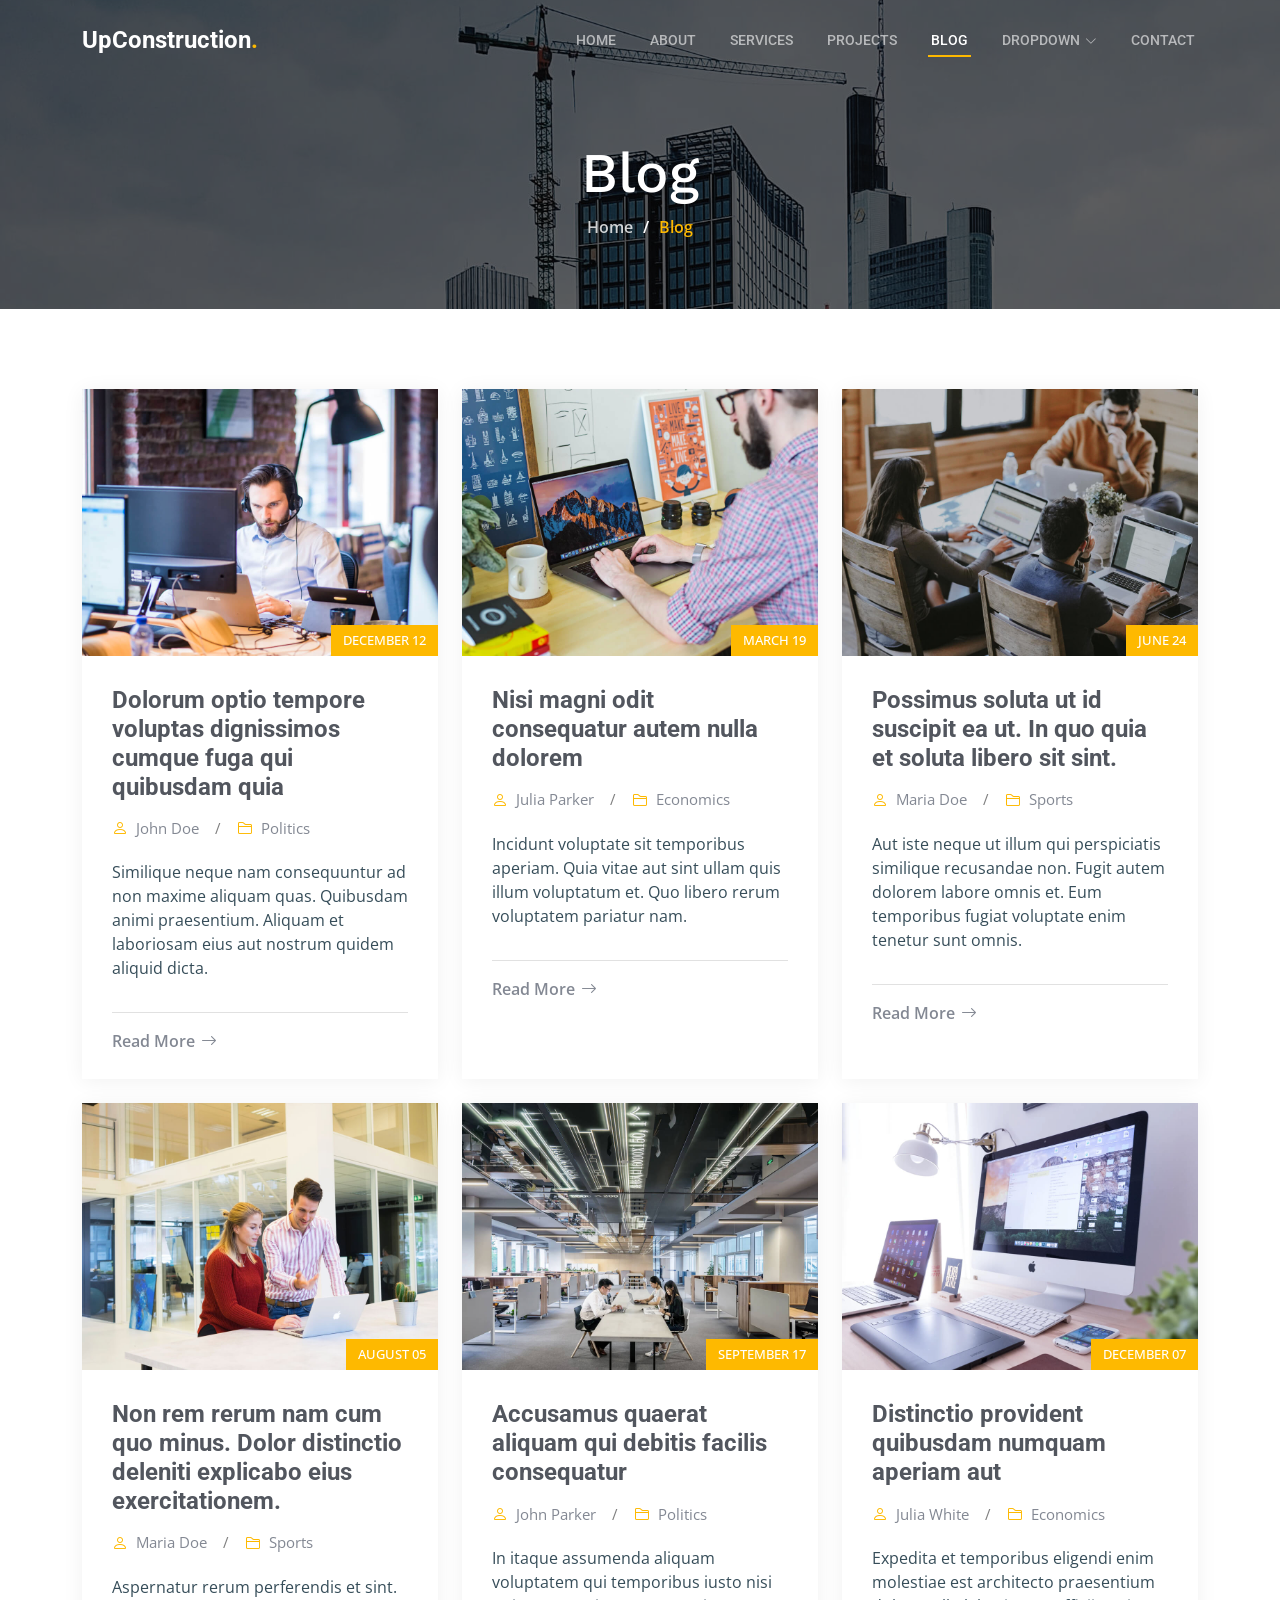
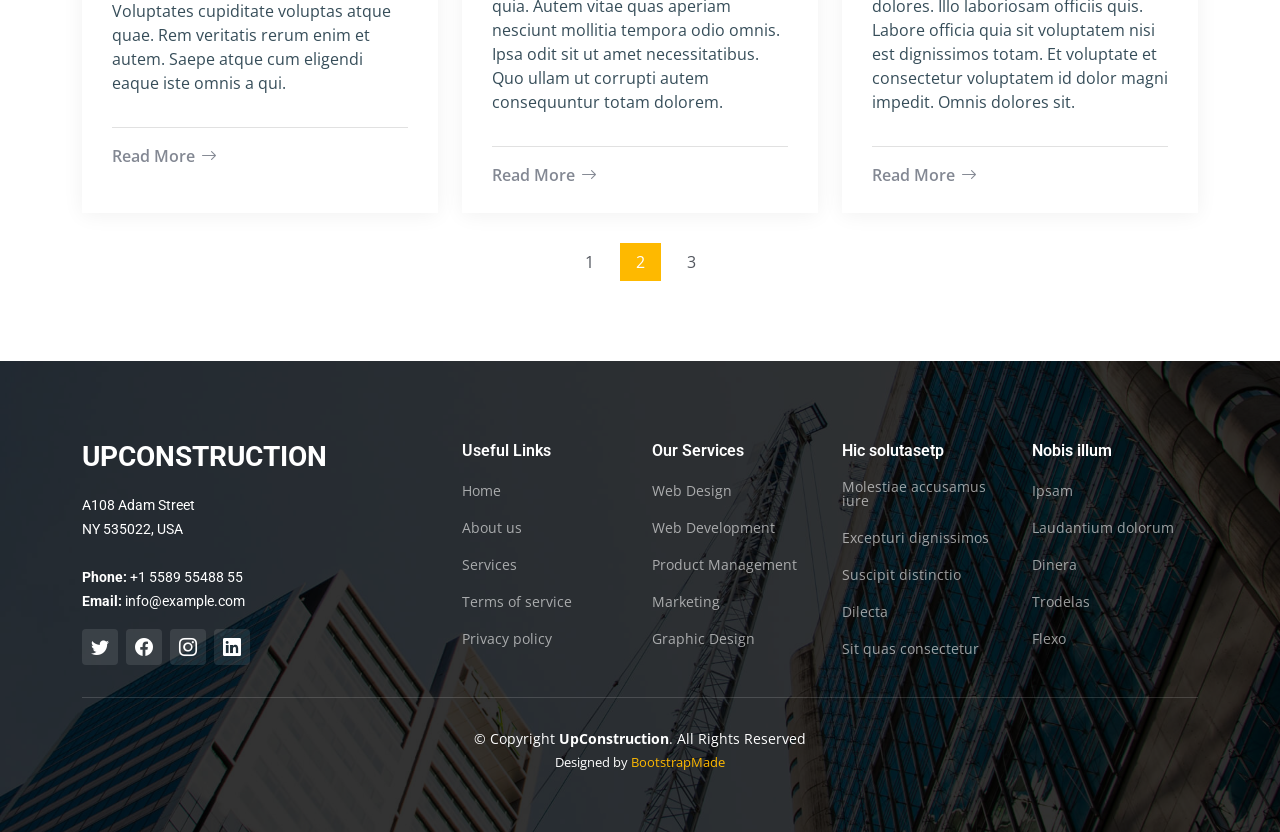
<file: blog.html>
<!DOCTYPE html>
<html lang="en">

<head>
  <meta charset="utf-8">
  <meta content="width=device-width, initial-scale=1.0" name="viewport">

  <title>UpConstruction Bootstrap Template - Blog</title>
  <meta content="" name="description">
  <meta content="" name="keywords">

  <!-- Favicons -->
  <link href="assets/img/favicon.png" rel="icon">
  <link href="assets/img/apple-touch-icon.png" rel="apple-touch-icon">

  <!-- Google Fonts -->
  <link rel="preconnect" href="https://fonts.googleapis.com">
  <link rel="preconnect" href="https://fonts.gstatic.com" crossorigin>
  <link href="https://fonts.googleapis.com/css2?family=Open+Sans:ital,wght@0,300;0,400;0,500;0,600;0,700;1,300;1,400;1,600;1,700&family=Roboto:ital,wght@0,300;0,400;0,500;0,600;0,700;1,300;1,400;1,500;1,600;1,700&family=Work+Sans:ital,wght@0,300;0,400;0,500;0,600;0,700;1,300;1,400;1,500;1,600;1,700&display=swap" rel="stylesheet">

  <!-- Vendor CSS Files -->
  <link href="assets/vendor/bootstrap/css/bootstrap.min.css" rel="stylesheet">
  <link href="assets/vendor/bootstrap-icons/bootstrap-icons.css" rel="stylesheet">
  <link href="assets/vendor/fontawesome-free/css/all.min.css" rel="stylesheet">
  <link href="assets/vendor/aos/aos.css" rel="stylesheet">
  <link href="assets/vendor/glightbox/css/glightbox.min.css" rel="stylesheet">
  <link href="assets/vendor/swiper/swiper-bundle.min.css" rel="stylesheet">

  <!-- Template Main CSS File -->
  <link href="assets/css/main.css" rel="stylesheet">

  <!-- =======================================================
  * Template Name: UpConstruction
  * Updated: Jan 29 2024 with Bootstrap v5.3.2
  * Template URL: https://bootstrapmade.com/upconstruction-bootstrap-construction-website-template/
  * Author: BootstrapMade.com
  * License: https://bootstrapmade.com/license/
  ======================================================== -->
</head>

<body>

  <!-- ======= Header ======= -->
  <header id="header" class="header d-flex align-items-center">
    <div class="container-fluid container-xl d-flex align-items-center justify-content-between">

      <a href="index.html" class="logo d-flex align-items-center">
        <!-- Uncomment the line below if you also wish to use an image logo -->
        <!-- <img src="assets/img/logo.png" alt=""> -->
        <h1>UpConstruction<span>.</span></h1>
      </a>

      <i class="mobile-nav-toggle mobile-nav-show bi bi-list"></i>
      <i class="mobile-nav-toggle mobile-nav-hide d-none bi bi-x"></i>
      <nav id="navbar" class="navbar">
        <ul>
          <li><a href="index.html">Home</a></li>
          <li><a href="about.html">About</a></li>
          <li><a href="services.html">Services</a></li>
          <li><a href="projects.html">Projects</a></li>
          <li><a href="blog.html" class="active">Blog</a></li>
          <li class="dropdown"><a href="#"><span>Dropdown</span> <i class="bi bi-chevron-down dropdown-indicator"></i></a>
            <ul>
              <li><a href="#">Dropdown 1</a></li>
              <li class="dropdown"><a href="#"><span>Deep Dropdown</span> <i class="bi bi-chevron-down dropdown-indicator"></i></a>
                <ul>
                  <li><a href="#">Deep Dropdown 1</a></li>
                  <li><a href="#">Deep Dropdown 2</a></li>
                  <li><a href="#">Deep Dropdown 3</a></li>
                  <li><a href="#">Deep Dropdown 4</a></li>
                  <li><a href="#">Deep Dropdown 5</a></li>
                </ul>
              </li>
              <li><a href="#">Dropdown 2</a></li>
              <li><a href="#">Dropdown 3</a></li>
              <li><a href="#">Dropdown 4</a></li>
            </ul>
          </li>
          <li><a href="contact.html">Contact</a></li>
        </ul>
      </nav><!-- .navbar -->

    </div>
  </header><!-- End Header -->

  <main id="main">

    <!-- ======= Breadcrumbs ======= -->
    <div class="breadcrumbs d-flex align-items-center" style="background-image: url('assets/img/breadcrumbs-bg.jpg');">
      <div class="container position-relative d-flex flex-column align-items-center" data-aos="fade">

        <h2>Blog</h2>
        <ol>
          <li><a href="index.html">Home</a></li>
          <li>Blog</li>
        </ol>

      </div>
    </div><!-- End Breadcrumbs -->

    <!-- ======= Blog Section ======= -->
    <section id="blog" class="blog">
      <div class="container" data-aos="fade-up" data-aos-delay="100">

        <div class="row gy-4 posts-list">

          <div class="col-xl-4 col-md-6">
            <div class="post-item position-relative h-100">

              <div class="post-img position-relative overflow-hidden">
                <img src="assets/img/blog/blog-1.jpg" class="img-fluid" alt="">
                <span class="post-date">December 12</span>
              </div>

              <div class="post-content d-flex flex-column">

                <h3 class="post-title">Dolorum optio tempore voluptas dignissimos cumque fuga qui quibusdam quia</h3>

                <div class="meta d-flex align-items-center">
                  <div class="d-flex align-items-center">
                    <i class="bi bi-person"></i> <span class="ps-2">John Doe</span>
                  </div>
                  <span class="px-3 text-black-50">/</span>
                  <div class="d-flex align-items-center">
                    <i class="bi bi-folder2"></i> <span class="ps-2">Politics</span>
                  </div>
                </div>

                <p>
                  Similique neque nam consequuntur ad non maxime aliquam quas. Quibusdam animi praesentium. Aliquam et laboriosam eius aut nostrum quidem aliquid dicta.
                </p>

                <hr>

                <a href="blog-details.html" class="readmore stretched-link"><span>Read More</span><i class="bi bi-arrow-right"></i></a>

              </div>

            </div>
          </div><!-- End post list item -->

          <div class="col-xl-4 col-md-6">
            <div class="post-item position-relative h-100">

              <div class="post-img position-relative overflow-hidden">
                <img src="assets/img/blog/blog-2.jpg" class="img-fluid" alt="">
                <span class="post-date">March 19</span>
              </div>

              <div class="post-content d-flex flex-column">

                <h3 class="post-title">Nisi magni odit consequatur autem nulla dolorem</h3>

                <div class="meta d-flex align-items-center">
                  <div class="d-flex align-items-center">
                    <i class="bi bi-person"></i> <span class="ps-2">Julia Parker</span>
                  </div>
                  <span class="px-3 text-black-50">/</span>
                  <div class="d-flex align-items-center">
                    <i class="bi bi-folder2"></i> <span class="ps-2">Economics</span>
                  </div>
                </div>

                <p>
                  Incidunt voluptate sit temporibus aperiam. Quia vitae aut sint ullam quis illum voluptatum et. Quo libero rerum voluptatem pariatur nam.
                </p>

                <hr>

                <a href="blog-details.html" class="readmore stretched-link"><span>Read More</span><i class="bi bi-arrow-right"></i></a>

              </div>

            </div>
          </div><!-- End post list item -->

          <div class="col-xl-4 col-md-6">
            <div class="post-item position-relative h-100">

              <div class="post-img position-relative overflow-hidden">
                <img src="assets/img/blog/blog-3.jpg" class="img-fluid" alt="">
                <span class="post-date">June 24</span>
              </div>

              <div class="post-content d-flex flex-column">

                <h3 class="post-title">Possimus soluta ut id suscipit ea ut. In quo quia et soluta libero sit sint.</h3>

                <div class="meta d-flex align-items-center">
                  <div class="d-flex align-items-center">
                    <i class="bi bi-person"></i> <span class="ps-2">Maria Doe</span>
                  </div>
                  <span class="px-3 text-black-50">/</span>
                  <div class="d-flex align-items-center">
                    <i class="bi bi-folder2"></i> <span class="ps-2">Sports</span>
                  </div>
                </div>

                <p>
                  Aut iste neque ut illum qui perspiciatis similique recusandae non. Fugit autem dolorem labore omnis et. Eum temporibus fugiat voluptate enim tenetur sunt omnis.
                </p>

                <hr>

                <a href="blog-details.html" class="readmore stretched-link"><span>Read More</span><i class="bi bi-arrow-right"></i></a>

              </div>

            </div>
          </div><!-- End post list item -->

          <div class="col-xl-4 col-md-6">
            <div class="post-item position-relative h-100">

              <div class="post-img position-relative overflow-hidden">
                <img src="assets/img/blog/blog-4.jpg" class="img-fluid" alt="">
                <span class="post-date">August 05</span>
              </div>

              <div class="post-content d-flex flex-column">

                <h3 class="post-title">Non rem rerum nam cum quo minus. Dolor distinctio deleniti explicabo eius exercitationem.</h3>

                <div class="meta d-flex align-items-center">
                  <div class="d-flex align-items-center">
                    <i class="bi bi-person"></i> <span class="ps-2">Maria Doe</span>
                  </div>
                  <span class="px-3 text-black-50">/</span>
                  <div class="d-flex align-items-center">
                    <i class="bi bi-folder2"></i> <span class="ps-2">Sports</span>
                  </div>
                </div>

                <p>
                  Aspernatur rerum perferendis et sint. Voluptates cupiditate voluptas atque quae. Rem veritatis rerum enim et autem. Saepe atque cum eligendi eaque iste omnis a qui.
                </p>

                <hr>

                <a href="blog-details.html" class="readmore stretched-link"><span>Read More</span><i class="bi bi-arrow-right"></i></a>

              </div>

            </div>
          </div><!-- End post list item -->

          <div class="col-xl-4 col-md-6">
            <div class="post-item position-relative h-100">

              <div class="post-img position-relative overflow-hidden">
                <img src="assets/img/blog/blog-5.jpg" class="img-fluid" alt="">
                <span class="post-date">September 17</span>
              </div>

              <div class="post-content d-flex flex-column">

                <h3 class="post-title">Accusamus quaerat aliquam qui debitis facilis consequatur</h3>

                <div class="meta d-flex align-items-center">
                  <div class="d-flex align-items-center">
                    <i class="bi bi-person"></i> <span class="ps-2">John Parker</span>
                  </div>
                  <span class="px-3 text-black-50">/</span>
                  <div class="d-flex align-items-center">
                    <i class="bi bi-folder2"></i> <span class="ps-2">Politics</span>
                  </div>
                </div>

                <p>
                  In itaque assumenda aliquam voluptatem qui temporibus iusto nisi quia. Autem vitae quas aperiam nesciunt mollitia tempora odio omnis. Ipsa odit sit ut amet necessitatibus. Quo ullam ut corrupti autem consequuntur totam dolorem.
                </p>

                <hr>

                <a href="blog-details.html" class="readmore stretched-link"><span>Read More</span><i class="bi bi-arrow-right"></i></a>

              </div>

            </div>
          </div><!-- End post list item -->

          <div class="col-xl-4 col-md-6">
            <div class="post-item position-relative h-100">

              <div class="post-img position-relative overflow-hidden">
                <img src="assets/img/blog/blog-6.jpg" class="img-fluid" alt="">
                <span class="post-date">December 07</span>
              </div>

              <div class="post-content d-flex flex-column">

                <h3 class="post-title">Distinctio provident quibusdam numquam aperiam aut</h3>

                <div class="meta d-flex align-items-center">
                  <div class="d-flex align-items-center">
                    <i class="bi bi-person"></i> <span class="ps-2">Julia White</span>
                  </div>
                  <span class="px-3 text-black-50">/</span>
                  <div class="d-flex align-items-center">
                    <i class="bi bi-folder2"></i> <span class="ps-2">Economics</span>
                  </div>
                </div>

                <p>
                  Expedita et temporibus eligendi enim molestiae est architecto praesentium dolores. Illo laboriosam officiis quis. Labore officia quia sit voluptatem nisi est dignissimos totam. Et voluptate et consectetur voluptatem id dolor magni impedit. Omnis dolores sit.
                </p>

                <hr>

                <a href="blog-details.html" class="readmore stretched-link"><span>Read More</span><i class="bi bi-arrow-right"></i></a>

              </div>

            </div>
          </div><!-- End post list item -->

        </div><!-- End blog posts list -->

        <div class="blog-pagination">
          <ul class="justify-content-center">
            <li><a href="#">1</a></li>
            <li class="active"><a href="#">2</a></li>
            <li><a href="#">3</a></li>
          </ul>
        </div><!-- End blog pagination -->

      </div>
    </section><!-- End Blog Section -->

  </main><!-- End #main -->

  <!-- ======= Footer ======= -->
  <footer id="footer" class="footer">

    <div class="footer-content position-relative">
      <div class="container">
        <div class="row">

          <div class="col-lg-4 col-md-6">
            <div class="footer-info">
              <h3>UpConstruction</h3>
              <p>
                A108 Adam Street <br>
                NY 535022, USA<br><br>
                <strong>Phone:</strong> +1 5589 55488 55<br>
                <strong>Email:</strong> info@example.com<br>
              </p>
              <div class="social-links d-flex mt-3">
                <a href="#" class="d-flex align-items-center justify-content-center"><i class="bi bi-twitter"></i></a>
                <a href="#" class="d-flex align-items-center justify-content-center"><i class="bi bi-facebook"></i></a>
                <a href="#" class="d-flex align-items-center justify-content-center"><i class="bi bi-instagram"></i></a>
                <a href="#" class="d-flex align-items-center justify-content-center"><i class="bi bi-linkedin"></i></a>
              </div>
            </div>
          </div><!-- End footer info column-->

          <div class="col-lg-2 col-md-3 footer-links">
            <h4>Useful Links</h4>
            <ul>
              <li><a href="#">Home</a></li>
              <li><a href="#">About us</a></li>
              <li><a href="#">Services</a></li>
              <li><a href="#">Terms of service</a></li>
              <li><a href="#">Privacy policy</a></li>
            </ul>
          </div><!-- End footer links column-->

          <div class="col-lg-2 col-md-3 footer-links">
            <h4>Our Services</h4>
            <ul>
              <li><a href="#">Web Design</a></li>
              <li><a href="#">Web Development</a></li>
              <li><a href="#">Product Management</a></li>
              <li><a href="#">Marketing</a></li>
              <li><a href="#">Graphic Design</a></li>
            </ul>
          </div><!-- End footer links column-->

          <div class="col-lg-2 col-md-3 footer-links">
            <h4>Hic solutasetp</h4>
            <ul>
              <li><a href="#">Molestiae accusamus iure</a></li>
              <li><a href="#">Excepturi dignissimos</a></li>
              <li><a href="#">Suscipit distinctio</a></li>
              <li><a href="#">Dilecta</a></li>
              <li><a href="#">Sit quas consectetur</a></li>
            </ul>
          </div><!-- End footer links column-->

          <div class="col-lg-2 col-md-3 footer-links">
            <h4>Nobis illum</h4>
            <ul>
              <li><a href="#">Ipsam</a></li>
              <li><a href="#">Laudantium dolorum</a></li>
              <li><a href="#">Dinera</a></li>
              <li><a href="#">Trodelas</a></li>
              <li><a href="#">Flexo</a></li>
            </ul>
          </div><!-- End footer links column-->

        </div>
      </div>
    </div>

    <div class="footer-legal text-center position-relative">
      <div class="container">
        <div class="copyright">
          &copy; Copyright <strong><span>UpConstruction</span></strong>. All Rights Reserved
        </div>
        <div class="credits">
          <!-- All the links in the footer should remain intact. -->
          <!-- You can delete the links only if you purchased the pro version. -->
          <!-- Licensing information: https://bootstrapmade.com/license/ -->
          <!-- Purchase the pro version with working PHP/AJAX contact form: https://bootstrapmade.com/upconstruction-bootstrap-construction-website-template/ -->
          Designed by <a href="https://bootstrapmade.com/">BootstrapMade</a>
        </div>
      </div>
    </div>

  </footer>
  <!-- End Footer -->

  <a href="#" class="scroll-top d-flex align-items-center justify-content-center"><i class="bi bi-arrow-up-short"></i></a>

  <div id="preloader"></div>

  <!-- Vendor JS Files -->
  <script src="assets/vendor/bootstrap/js/bootstrap.bundle.min.js"></script>
  <script src="assets/vendor/aos/aos.js"></script>
  <script src="assets/vendor/glightbox/js/glightbox.min.js"></script>
  <script src="assets/vendor/isotope-layout/isotope.pkgd.min.js"></script>
  <script src="assets/vendor/swiper/swiper-bundle.min.js"></script>
  <script src="assets/vendor/purecounter/purecounter_vanilla.js"></script>
  <script src="assets/vendor/php-email-form/validate.js"></script>

  <!-- Template Main JS File -->
  <script src="assets/js/main.js"></script>

</body>

</html>
</file>
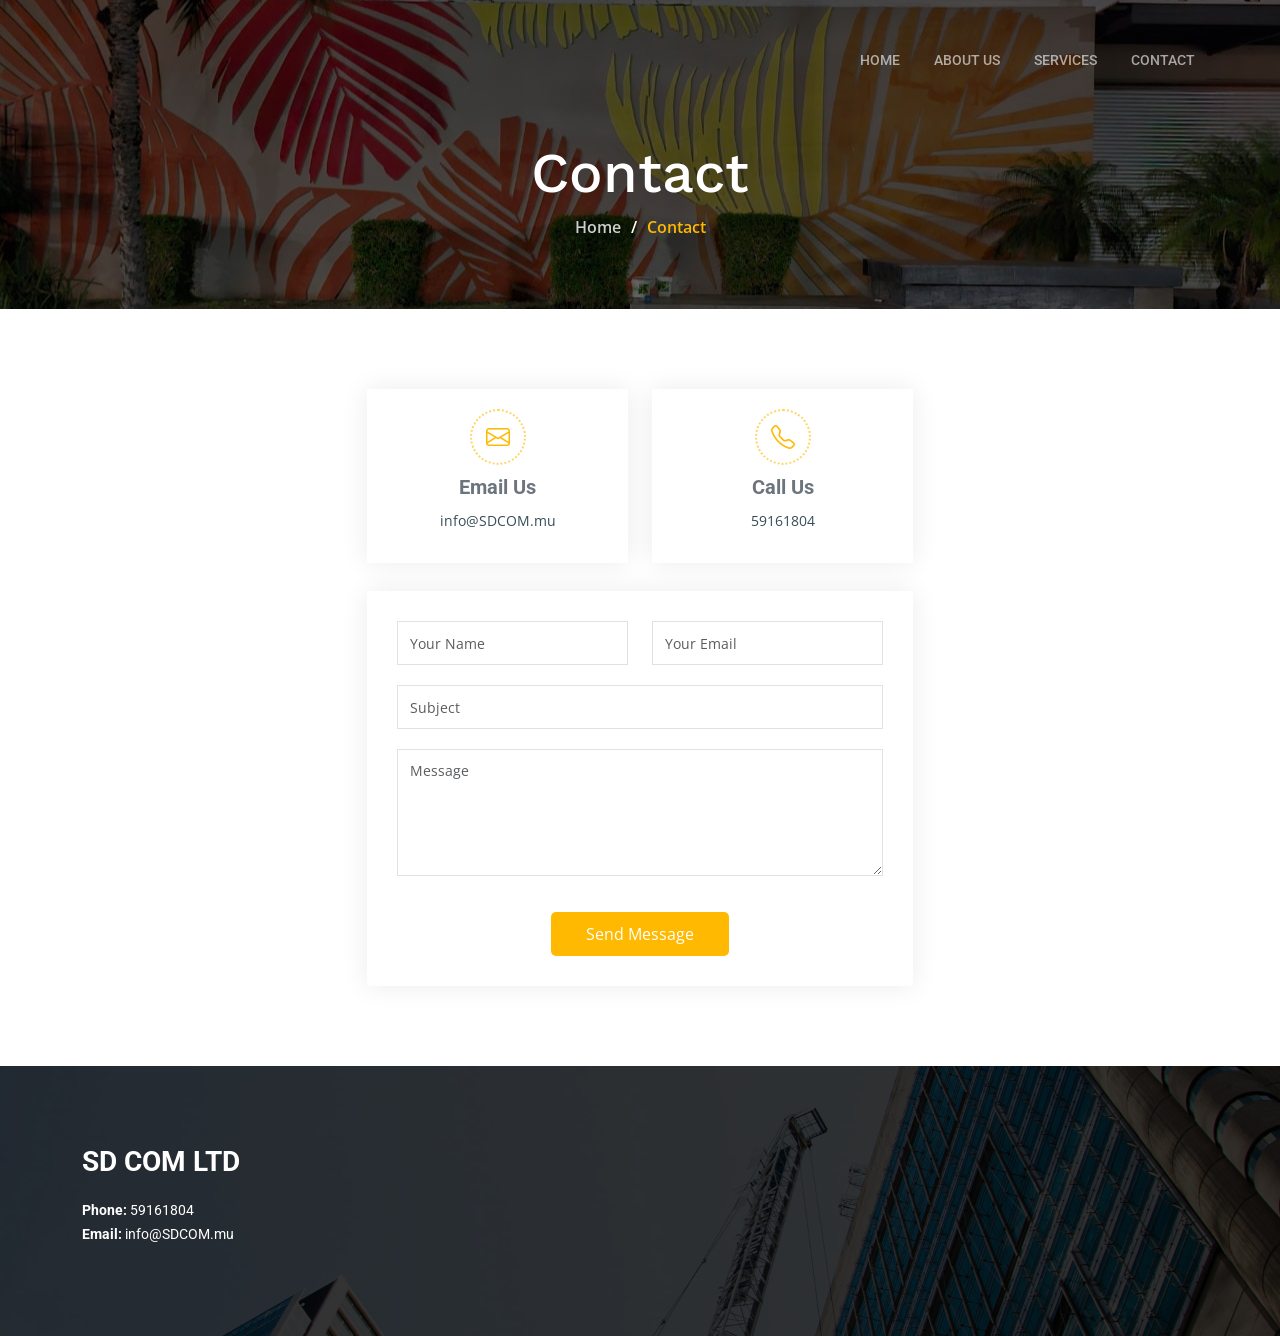
<file: contact.html>
<!DOCTYPE html>
<html lang="en">

<head>
  <meta charset="utf-8">
  <meta content="width=device-width, initial-scale=1.0" name="viewport">

  <title>Contact Us</title>
  <meta content="" name="description">
  <meta content="" name="keywords">

  <!-- Favicons -->
  <link rel="icon" type="image/x-icon" href="assets/img/SDCom-logo.ico" >
  <link href="assets/img/apple-touch-icon.png" rel="apple-touch-icon">

  <!-- Google Fonts -->
  <link rel="preconnect" href="https://fonts.googleapis.com">
  <link rel="preconnect" href="https://fonts.gstatic.com" crossorigin>
  <link href="https://fonts.googleapis.com/css2?family=Open+Sans:ital,wght@0,300;0,400;0,500;0,600;0,700;1,300;1,400;1,600;1,700&family=Roboto:ital,wght@0,300;0,400;0,500;0,600;0,700;1,300;1,400;1,500;1,600;1,700&family=Work+Sans:ital,wght@0,300;0,400;0,500;0,600;0,700;1,300;1,400;1,500;1,600;1,700&display=swap" rel="stylesheet">

  <!-- Vendor CSS Files -->
  <link href="assets/vendor/bootstrap/css/bootstrap.min.css" rel="stylesheet">
  <link href="assets/vendor/bootstrap-icons/bootstrap-icons.css" rel="stylesheet">
  <link href="assets/vendor/fontawesome-free/css/all.min.css" rel="stylesheet">
  <link href="assets/vendor/aos/aos.css" rel="stylesheet">
  <link href="assets/vendor/glightbox/css/glightbox.min.css" rel="stylesheet">
  <link href="assets/vendor/swiper/swiper-bundle.min.css" rel="stylesheet">

  <!-- Template Main CSS File -->
  <link href="assets/css/main.css" rel="stylesheet">
  <script src="https://code.jquery.com/jquery-3.6.4.min.js"></script>

</head>

<body>
  <div id="header-placeholder"></div>

  <main id="main">

    <!-- ======= Breadcrumbs ======= -->
    <div class="breadcrumbs d-flex align-items-center" style="background-image: url('assets/img/wallPainting\ \(2\).jpeg');">
      <div class="container position-relative d-flex flex-column align-items-center" data-aos="fade">

        <h2>Contact</h2>
        <ol>
          <li><a href="index.html">Home</a></li>
          <li>Contact</li>
        </ol>

      </div>
    </div><!-- End Breadcrumbs -->

    <!-- ======= Contact Section ======= -->
    <section id="contact" class="contact">
      <div class="container" data-aos="fade-up" data-aos-delay="100">

        <div class="row gy-4">
          <!-- <div class="col-lg-6">
            <div class="info-item  d-flex flex-column justify-content-center align-items-center">
              <i class="bi bi-map"></i>
              <h3>Our Address</h3>
              <p>Royal Road, Poste de Flacq</p>
            </div>
          </div> -->

          <div class="col-lg-3 col-md-6">
            <div class="info-item d-flex flex-column justify-content-center align-items-center">
              <i class="bi bi-envelope"></i>
              <h3>Email Us</h3>
              <p> info@SDCOM.mu</p>
            </div>
          </div><!-- End Info Item -->

          <div class="col-lg-3 col-md-6">
            <div class="info-item  d-flex flex-column justify-content-center align-items-center">
              <i class="bi bi-telephone"></i>
              <h3>Call Us</h3>
              <p>59161804</p>
            </div>
          </div><!-- End Info Item -->

        </div>

        <div class="row gy-4 mt-1">
          <!-- <div class="col-lg-6 ">
            <iframe src="https://www.google.com/maps/embed?pb=!1m17!1m12!1m3!1d662.071097586491!2d57.73619194660829!3d-20.165742756121993!2m3!1f0!2f0!3f0!3m2!1i1024!2i768!4f13.1!3m2!1m1!2zMjDCsDA5JzU2LjUiUyA1N8KwNDQnMTIuMSJF!5e0!3m2!1sen!2smu!4v1708154729385!5m2!1sen!2smu" frameborder="0" style="border:0; width: 100%; height: 384px;" allowfullscreen></iframe>
          </div> -->

          <div class="col-lg-6">
            <form action="#" class="php-email-form">
              <div class="row gy-4">
                <div class="col-lg-6 form-group">
                  <input type="text" name="name" class="form-control" id="name" placeholder="Your Name" required>
                </div>
                <div class="col-lg-6 form-group">
                  <input type="email" class="form-control" name="email" id="email" placeholder="Your Email" required>
                </div>
              </div>
              <div class="form-group">
                <input type="text" class="form-control" name="subject" id="subject" placeholder="Subject" required>
              </div>
              <div class="form-group">
                <textarea class="form-control" name="message" rows="5" placeholder="Message" required></textarea>
              </div>
              <div class="my-3">
                <div class="loading">Loading</div>
                <div class="error-message"></div>
                <div class="sent-message">Your message has been sent. Thank you!</div>
              </div>
              <div class="text-center"><button type="submit">Send Message</button></div>
            </form>
          </div>

        </div>

      </div>
    </section><!-- End Contact Section -->

  </main><!-- End #main -->

  <div id="footer-placeholder"></div>

  <a href="#" class="scroll-top d-flex align-items-center justify-content-center"><i class="bi bi-arrow-up-short"></i></a>

  <div id="preloader"></div>

  <!-- Vendor JS Files -->
  <script src="assets/vendor/bootstrap/js/bootstrap.bundle.min.js"></script>
  <script src="assets/vendor/aos/aos.js"></script>
  <script src="assets/vendor/glightbox/js/glightbox.min.js"></script>
  <script src="assets/vendor/isotope-layout/isotope.pkgd.min.js"></script>
  <script src="assets/vendor/swiper/swiper-bundle.min.js"></script>
  <script src="assets/vendor/purecounter/purecounter_vanilla.js"></script>
  <script src="assets/vendor/php-email-form/validate.js"></script>
  <script>
    $(function(){
       $("#footer-placeholder").load("footer.html");
       $("#header-placeholder").load("header.html");
    });
 </script>

  <!-- Template Main JS File -->
  <script src="assets/js/main.js"></script>

</body>

</html>
</file>
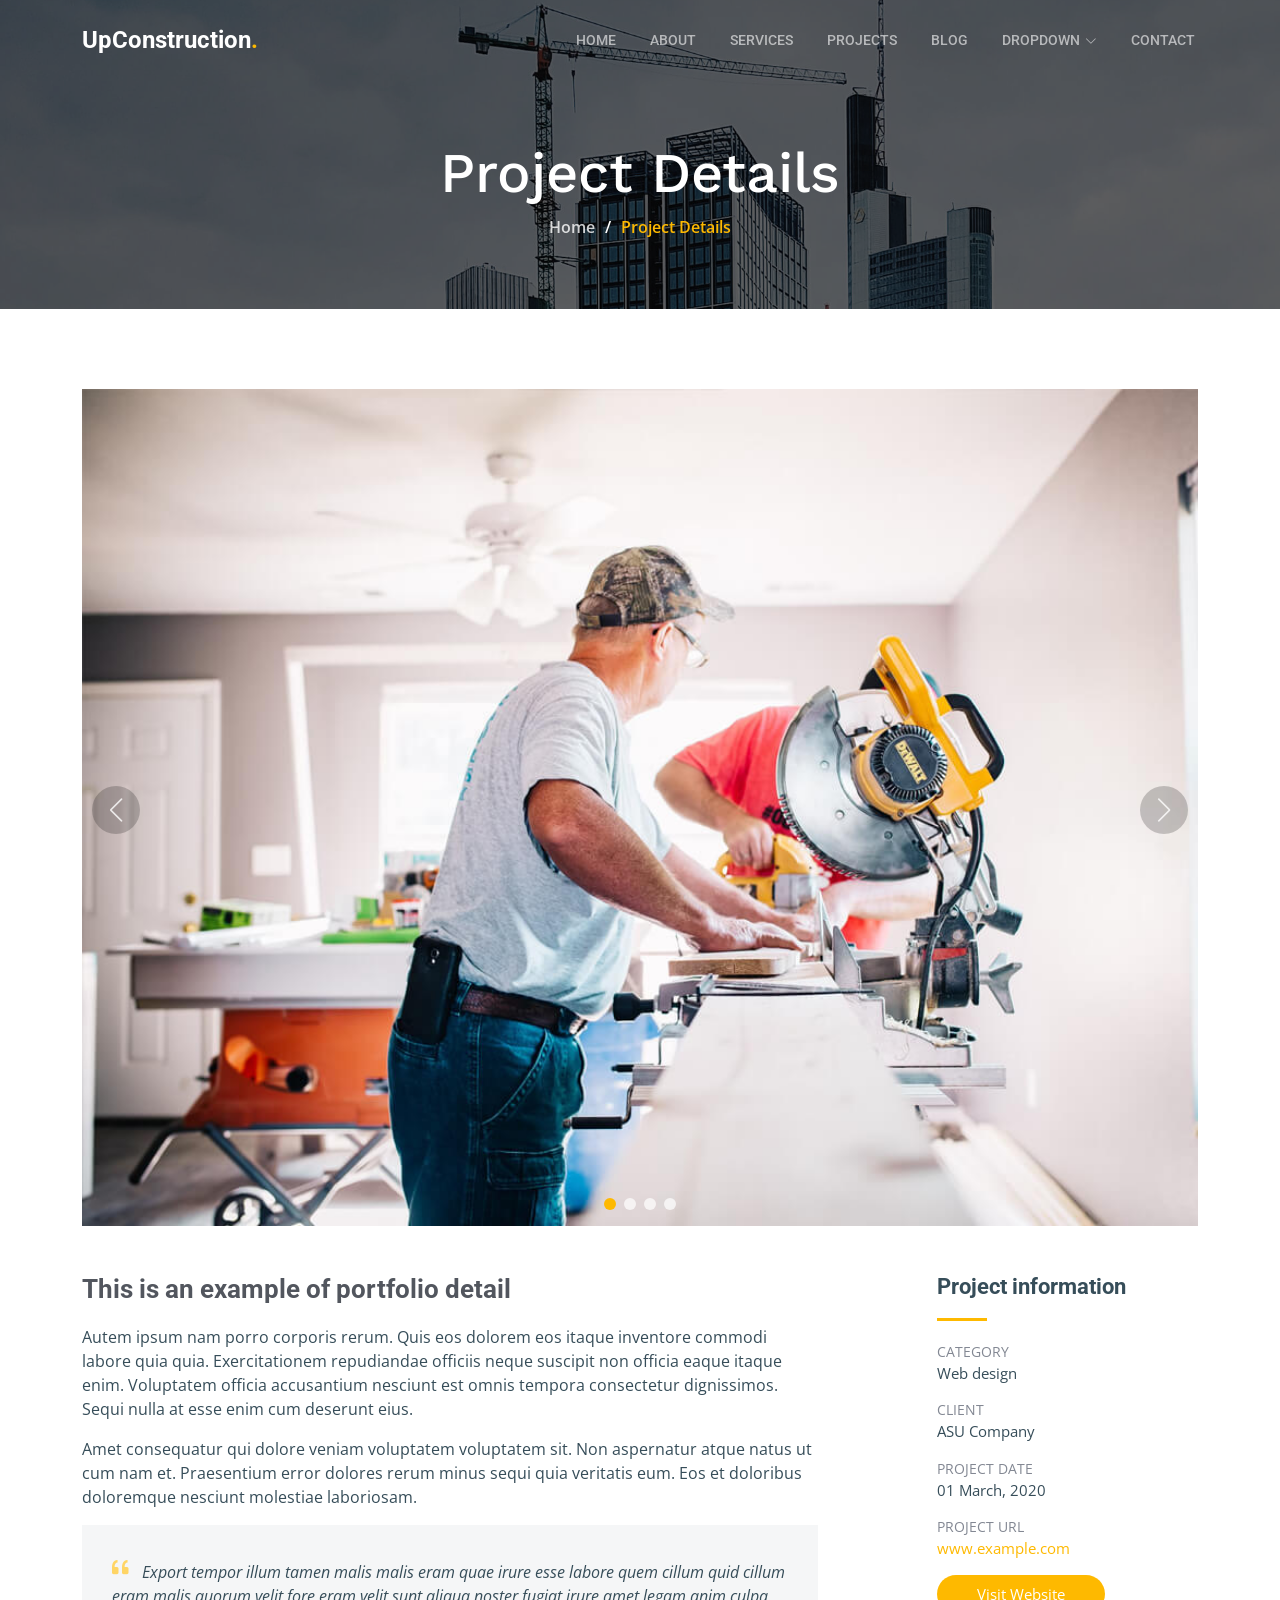
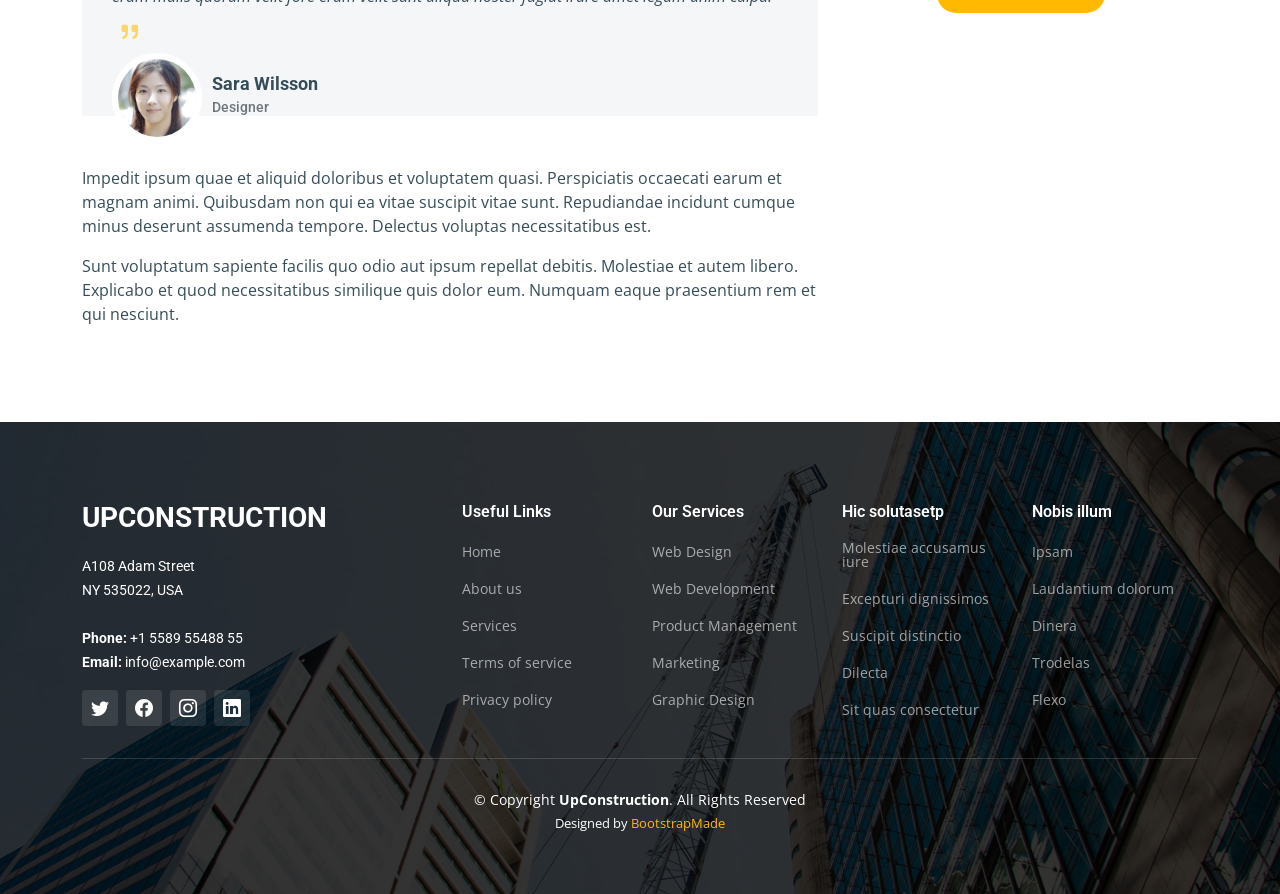
<file: project-details.html>
<!DOCTYPE html>
<html lang="en">

<head>
  <meta charset="utf-8">
  <meta content="width=device-width, initial-scale=1.0" name="viewport">

  <title>UpConstruction Bootstrap Template - Project Details</title>
  <meta content="" name="description">
  <meta content="" name="keywords">

  <!-- Favicons -->
  <link href="assets/img/favicon.png" rel="icon">
  <link href="assets/img/apple-touch-icon.png" rel="apple-touch-icon">

  <!-- Google Fonts -->
  <link rel="preconnect" href="https://fonts.googleapis.com">
  <link rel="preconnect" href="https://fonts.gstatic.com" crossorigin>
  <link href="https://fonts.googleapis.com/css2?family=Open+Sans:ital,wght@0,300;0,400;0,500;0,600;0,700;1,300;1,400;1,600;1,700&family=Roboto:ital,wght@0,300;0,400;0,500;0,600;0,700;1,300;1,400;1,500;1,600;1,700&family=Work+Sans:ital,wght@0,300;0,400;0,500;0,600;0,700;1,300;1,400;1,500;1,600;1,700&display=swap" rel="stylesheet">

  <!-- Vendor CSS Files -->
  <link href="assets/vendor/bootstrap/css/bootstrap.min.css" rel="stylesheet">
  <link href="assets/vendor/bootstrap-icons/bootstrap-icons.css" rel="stylesheet">
  <link href="assets/vendor/fontawesome-free/css/all.min.css" rel="stylesheet">
  <link href="assets/vendor/aos/aos.css" rel="stylesheet">
  <link href="assets/vendor/glightbox/css/glightbox.min.css" rel="stylesheet">
  <link href="assets/vendor/swiper/swiper-bundle.min.css" rel="stylesheet">

  <!-- Template Main CSS File -->
  <link href="assets/css/main.css" rel="stylesheet">

  <!-- =======================================================
  * Template Name: UpConstruction
  * Updated: Jan 29 2024 with Bootstrap v5.3.2
  * Template URL: https://bootstrapmade.com/upconstruction-bootstrap-construction-website-template/
  * Author: BootstrapMade.com
  * License: https://bootstrapmade.com/license/
  ======================================================== -->
</head>

<body>

  <!-- ======= Header ======= -->
  <header id="header" class="header d-flex align-items-center">
    <div class="container-fluid container-xl d-flex align-items-center justify-content-between">

      <a href="index.html" class="logo d-flex align-items-center">
        <!-- Uncomment the line below if you also wish to use an image logo -->
        <!-- <img src="assets/img/logo.png" alt=""> -->
        <h1>UpConstruction<span>.</span></h1>
      </a>

      <i class="mobile-nav-toggle mobile-nav-show bi bi-list"></i>
      <i class="mobile-nav-toggle mobile-nav-hide d-none bi bi-x"></i>
      <nav id="navbar" class="navbar">
        <ul>
          <li><a href="index.html">Home</a></li>
          <li><a href="about.html">About</a></li>
          <li><a href="services.html">Services</a></li>
          <li><a href="projects.html">Projects</a></li>
          <li><a href="blog.html">Blog</a></li>
          <li class="dropdown"><a href="#"><span>Dropdown</span> <i class="bi bi-chevron-down dropdown-indicator"></i></a>
            <ul>
              <li><a href="#">Dropdown 1</a></li>
              <li class="dropdown"><a href="#"><span>Deep Dropdown</span> <i class="bi bi-chevron-down dropdown-indicator"></i></a>
                <ul>
                  <li><a href="#">Deep Dropdown 1</a></li>
                  <li><a href="#">Deep Dropdown 2</a></li>
                  <li><a href="#">Deep Dropdown 3</a></li>
                  <li><a href="#">Deep Dropdown 4</a></li>
                  <li><a href="#">Deep Dropdown 5</a></li>
                </ul>
              </li>
              <li><a href="#">Dropdown 2</a></li>
              <li><a href="#">Dropdown 3</a></li>
              <li><a href="#">Dropdown 4</a></li>
            </ul>
          </li>
          <li><a href="contact.html">Contact</a></li>
        </ul>
      </nav><!-- .navbar -->

    </div>
  </header><!-- End Header -->

  <main id="main">

    <!-- ======= Breadcrumbs ======= -->
    <div class="breadcrumbs d-flex align-items-center" style="background-image: url('assets/img/breadcrumbs-bg.jpg');">
      <div class="container position-relative d-flex flex-column align-items-center" data-aos="fade">

        <h2>Project Details</h2>
        <ol>
          <li><a href="index.html">Home</a></li>
          <li>Project Details</li>
        </ol>

      </div>
    </div><!-- End Breadcrumbs -->

    <!-- ======= Projet Details Section ======= -->
    <section id="project-details" class="project-details">
      <div class="container" data-aos="fade-up" data-aos-delay="100">

        <div class="position-relative h-100">
          <div class="slides-1 portfolio-details-slider swiper">
            <div class="swiper-wrapper align-items-center">

              <div class="swiper-slide">
                <img src="assets/img/projects/remodeling-1.jpg" alt="">
              </div>

              <div class="swiper-slide">
                <img src="assets/img/projects/construction-1.jpg" alt="">
              </div>

              <div class="swiper-slide">
                <img src="assets/img/projects/design-1.jpg" alt="">
              </div>

              <div class="swiper-slide">
                <img src="assets/img/projects/repairs-1.jpg" alt="">
              </div>

            </div>
            <div class="swiper-pagination"></div>
          </div>
          <div class="swiper-button-prev"></div>
          <div class="swiper-button-next"></div>

        </div>

        <div class="row justify-content-between gy-4 mt-4">

          <div class="col-lg-8">
            <div class="portfolio-description">
              <h2>This is an example of portfolio detail</h2>
              <p>
                Autem ipsum nam porro corporis rerum. Quis eos dolorem eos itaque inventore commodi labore quia quia. Exercitationem repudiandae officiis neque suscipit non officia eaque itaque enim. Voluptatem officia accusantium nesciunt est omnis tempora consectetur dignissimos. Sequi nulla at esse enim cum deserunt eius.
              </p>
              <p>
                Amet consequatur qui dolore veniam voluptatem voluptatem sit. Non aspernatur atque natus ut cum nam et. Praesentium error dolores rerum minus sequi quia veritatis eum. Eos et doloribus doloremque nesciunt molestiae laboriosam.
              </p>

              <div class="testimonial-item">
                <p>
                  <i class="bi bi-quote quote-icon-left"></i>
                  Export tempor illum tamen malis malis eram quae irure esse labore quem cillum quid cillum eram malis quorum velit fore eram velit sunt aliqua noster fugiat irure amet legam anim culpa.
                  <i class="bi bi-quote quote-icon-right"></i>
                </p>
                <div>
                  <img src="assets/img/testimonials/testimonials-2.jpg" class="testimonial-img" alt="">
                  <h3>Sara Wilsson</h3>
                  <h4>Designer</h4>
                </div>
              </div>

              <p>
                Impedit ipsum quae et aliquid doloribus et voluptatem quasi. Perspiciatis occaecati earum et magnam animi. Quibusdam non qui ea vitae suscipit vitae sunt. Repudiandae incidunt cumque minus deserunt assumenda tempore. Delectus voluptas necessitatibus est.

              <p>
                Sunt voluptatum sapiente facilis quo odio aut ipsum repellat debitis. Molestiae et autem libero. Explicabo et quod necessitatibus similique quis dolor eum. Numquam eaque praesentium rem et qui nesciunt.
              </p>

            </div>
          </div>

          <div class="col-lg-3">
            <div class="portfolio-info">
              <h3>Project information</h3>
              <ul>
                <li><strong>Category</strong> <span>Web design</span></li>
                <li><strong>Client</strong> <span>ASU Company</span></li>
                <li><strong>Project date</strong> <span>01 March, 2020</span></li>
                <li><strong>Project URL</strong> <a href="#">www.example.com</a></li>
                <li><a href="#" class="btn-visit align-self-start">Visit Website</a></li>
              </ul>
            </div>
          </div>

        </div>

      </div>
    </section><!-- End Projet Details Section -->

  </main><!-- End #main -->

  <!-- ======= Footer ======= -->
  <footer id="footer" class="footer">

    <div class="footer-content position-relative">
      <div class="container">
        <div class="row">

          <div class="col-lg-4 col-md-6">
            <div class="footer-info">
              <h3>UpConstruction</h3>
              <p>
                A108 Adam Street <br>
                NY 535022, USA<br><br>
                <strong>Phone:</strong> +1 5589 55488 55<br>
                <strong>Email:</strong> info@example.com<br>
              </p>
              <div class="social-links d-flex mt-3">
                <a href="#" class="d-flex align-items-center justify-content-center"><i class="bi bi-twitter"></i></a>
                <a href="#" class="d-flex align-items-center justify-content-center"><i class="bi bi-facebook"></i></a>
                <a href="#" class="d-flex align-items-center justify-content-center"><i class="bi bi-instagram"></i></a>
                <a href="#" class="d-flex align-items-center justify-content-center"><i class="bi bi-linkedin"></i></a>
              </div>
            </div>
          </div><!-- End footer info column-->

          <div class="col-lg-2 col-md-3 footer-links">
            <h4>Useful Links</h4>
            <ul>
              <li><a href="#">Home</a></li>
              <li><a href="#">About us</a></li>
              <li><a href="#">Services</a></li>
              <li><a href="#">Terms of service</a></li>
              <li><a href="#">Privacy policy</a></li>
            </ul>
          </div><!-- End footer links column-->

          <div class="col-lg-2 col-md-3 footer-links">
            <h4>Our Services</h4>
            <ul>
              <li><a href="#">Web Design</a></li>
              <li><a href="#">Web Development</a></li>
              <li><a href="#">Product Management</a></li>
              <li><a href="#">Marketing</a></li>
              <li><a href="#">Graphic Design</a></li>
            </ul>
          </div><!-- End footer links column-->

          <div class="col-lg-2 col-md-3 footer-links">
            <h4>Hic solutasetp</h4>
            <ul>
              <li><a href="#">Molestiae accusamus iure</a></li>
              <li><a href="#">Excepturi dignissimos</a></li>
              <li><a href="#">Suscipit distinctio</a></li>
              <li><a href="#">Dilecta</a></li>
              <li><a href="#">Sit quas consectetur</a></li>
            </ul>
          </div><!-- End footer links column-->

          <div class="col-lg-2 col-md-3 footer-links">
            <h4>Nobis illum</h4>
            <ul>
              <li><a href="#">Ipsam</a></li>
              <li><a href="#">Laudantium dolorum</a></li>
              <li><a href="#">Dinera</a></li>
              <li><a href="#">Trodelas</a></li>
              <li><a href="#">Flexo</a></li>
            </ul>
          </div><!-- End footer links column-->

        </div>
      </div>
    </div>

    <div class="footer-legal text-center position-relative">
      <div class="container">
        <div class="copyright">
          &copy; Copyright <strong><span>UpConstruction</span></strong>. All Rights Reserved
        </div>
        <div class="credits">
          <!-- All the links in the footer should remain intact. -->
          <!-- You can delete the links only if you purchased the pro version. -->
          <!-- Licensing information: https://bootstrapmade.com/license/ -->
          <!-- Purchase the pro version with working PHP/AJAX contact form: https://bootstrapmade.com/upconstruction-bootstrap-construction-website-template/ -->
          Designed by <a href="https://bootstrapmade.com/">BootstrapMade</a>
        </div>
      </div>
    </div>

  </footer>
  <!-- End Footer -->

  <a href="#" class="scroll-top d-flex align-items-center justify-content-center"><i class="bi bi-arrow-up-short"></i></a>

  <div id="preloader"></div>

  <!-- Vendor JS Files -->
  <script src="assets/vendor/bootstrap/js/bootstrap.bundle.min.js"></script>
  <script src="assets/vendor/aos/aos.js"></script>
  <script src="assets/vendor/glightbox/js/glightbox.min.js"></script>
  <script src="assets/vendor/isotope-layout/isotope.pkgd.min.js"></script>
  <script src="assets/vendor/swiper/swiper-bundle.min.js"></script>
  <script src="assets/vendor/purecounter/purecounter_vanilla.js"></script>
  <script src="assets/vendor/php-email-form/validate.js"></script>

  <!-- Template Main JS File -->
  <script src="assets/js/main.js"></script>

</body>

</html>
</file>
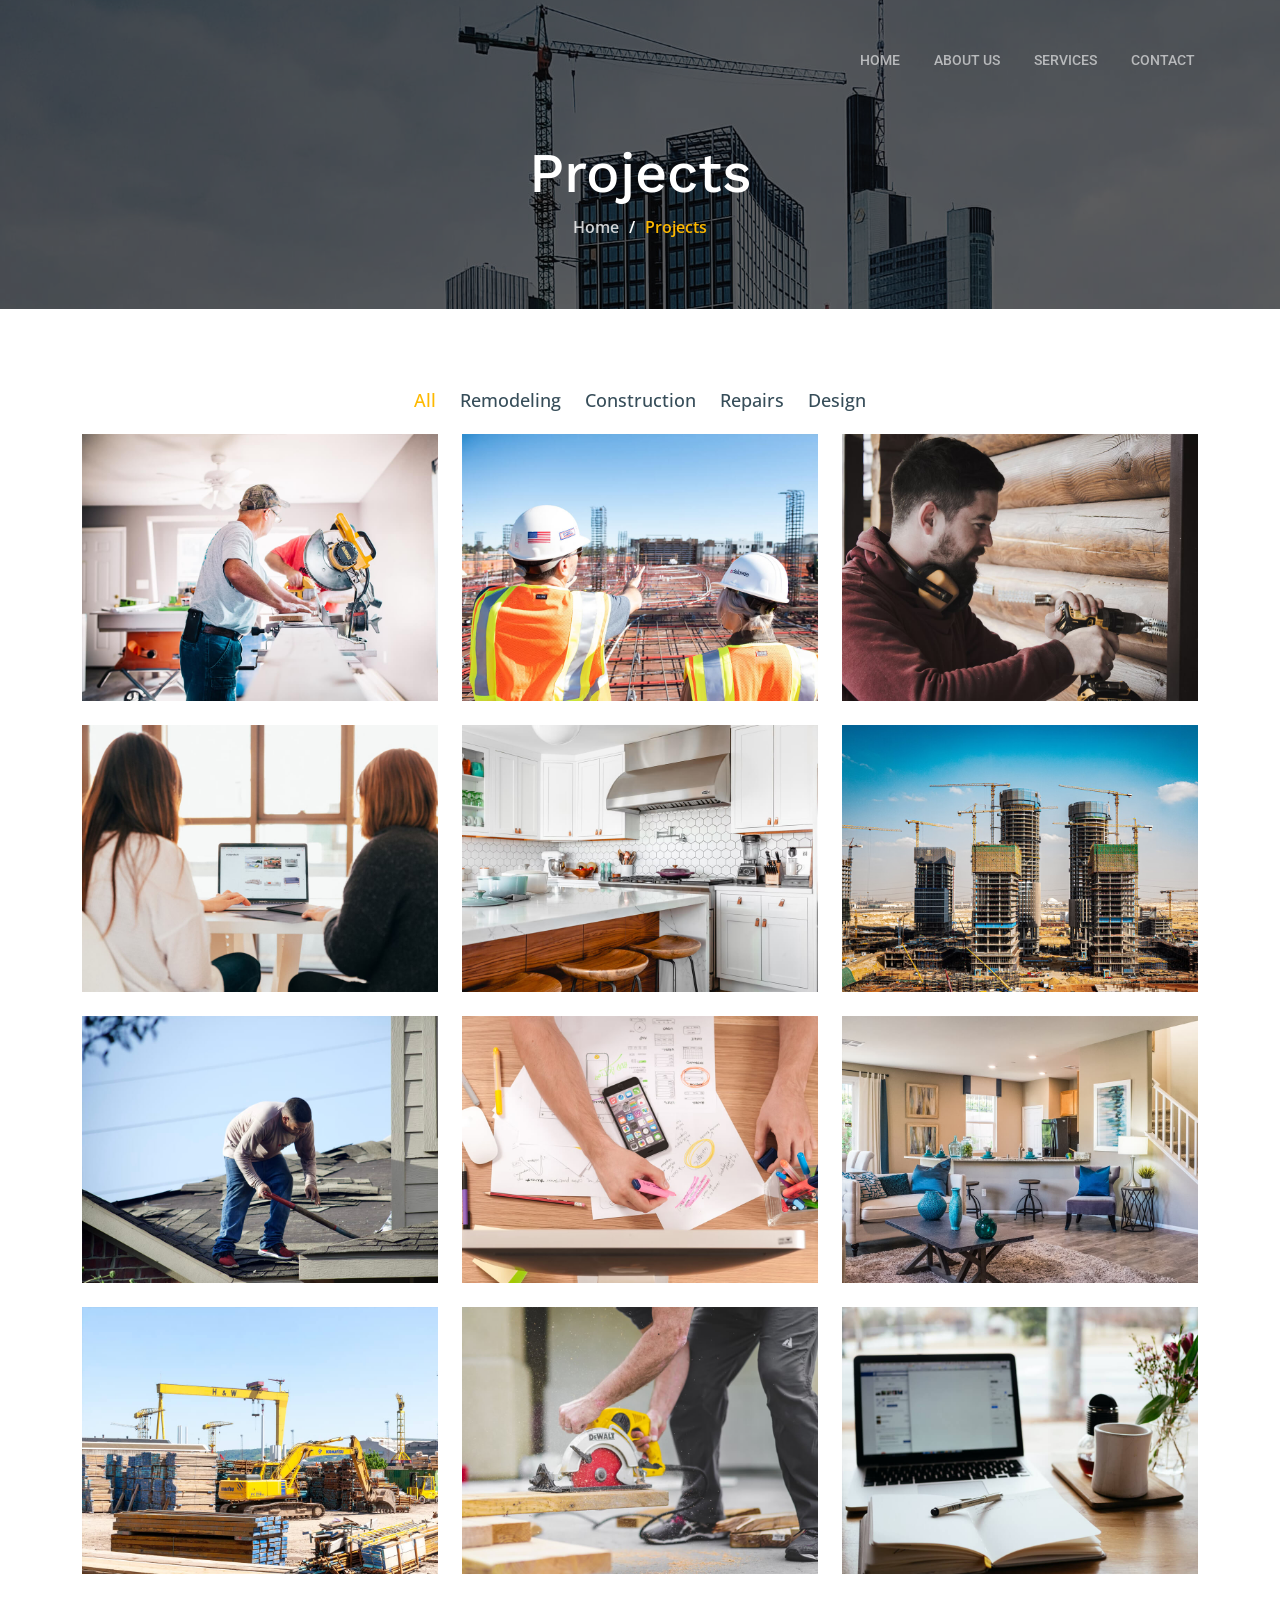
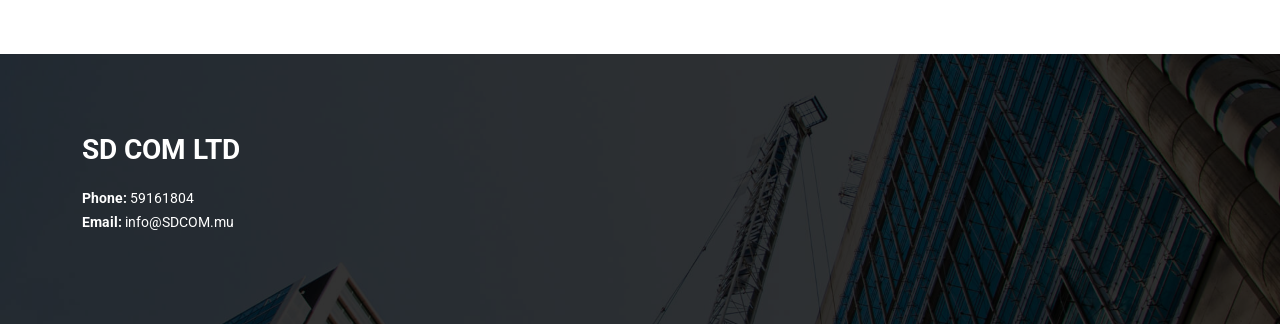
<file: projects.html>
<!DOCTYPE html>
<html lang="en">

<head>
  <meta charset="utf-8">
  <meta content="width=device-width, initial-scale=1.0" name="viewport">

  <title>UpConstruction Bootstrap Template - Projects</title>
  <meta content="" name="description">
  <meta content="" name="keywords">

  <script src="https://code.jquery.com/jquery-3.6.4.min.js"></script>

  <!-- Favicons -->
  <link href="assets/img/favicon.png" rel="icon">
  <link href="assets/img/apple-touch-icon.png" rel="apple-touch-icon">

  <!-- Google Fonts -->
  <link rel="preconnect" href="https://fonts.googleapis.com">
  <link rel="preconnect" href="https://fonts.gstatic.com" crossorigin>
  <link href="https://fonts.googleapis.com/css2?family=Open+Sans:ital,wght@0,300;0,400;0,500;0,600;0,700;1,300;1,400;1,600;1,700&family=Roboto:ital,wght@0,300;0,400;0,500;0,600;0,700;1,300;1,400;1,500;1,600;1,700&family=Work+Sans:ital,wght@0,300;0,400;0,500;0,600;0,700;1,300;1,400;1,500;1,600;1,700&display=swap" rel="stylesheet">

  <!-- Vendor CSS Files -->
  <link href="assets/vendor/bootstrap/css/bootstrap.min.css" rel="stylesheet">
  <link href="assets/vendor/bootstrap-icons/bootstrap-icons.css" rel="stylesheet">
  <link href="assets/vendor/fontawesome-free/css/all.min.css" rel="stylesheet">
  <link href="assets/vendor/aos/aos.css" rel="stylesheet">
  <link href="assets/vendor/glightbox/css/glightbox.min.css" rel="stylesheet">
  <link href="assets/vendor/swiper/swiper-bundle.min.css" rel="stylesheet">

  <!-- Template Main CSS File -->
  <link href="assets/css/main.css" rel="stylesheet">

  <!-- =======================================================
  * Template Name: UpConstruction
  * Updated: Jan 29 2024 with Bootstrap v5.3.2
  * Template URL: https://bootstrapmade.com/upconstruction-bootstrap-construction-website-template/
  * Author: BootstrapMade.com
  * License: https://bootstrapmade.com/license/
  ======================================================== -->
</head>

<body>

  <div id="header-placeholder"></div>

  <main id="main">

    <!-- ======= Breadcrumbs ======= -->
    <div class="breadcrumbs d-flex align-items-center" style="background-image: url('assets/img/breadcrumbs-bg.jpg');">
      <div class="container position-relative d-flex flex-column align-items-center" data-aos="fade">

        <h2>Projects</h2>
        <ol>
          <li><a href="index.html">Home</a></li>
          <li>Projects</li>
        </ol>

      </div>
    </div><!-- End Breadcrumbs -->

    <!-- ======= Our Projects Section ======= -->
    <section id="projects" class="projects">
      <div class="container" data-aos="fade-up">

        <div class="portfolio-isotope" data-portfolio-filter="*" data-portfolio-layout="masonry" data-portfolio-sort="original-order">

          <ul class="portfolio-flters" data-aos="fade-up" data-aos-delay="100">
            <li data-filter="*" class="filter-active">All</li>
            <li data-filter=".filter-remodeling">Remodeling</li>
            <li data-filter=".filter-construction">Construction</li>
            <li data-filter=".filter-repairs">Repairs</li>
            <li data-filter=".filter-design">Design</li>
          </ul><!-- End Projects Filters -->

          <div class="row gy-4 portfolio-container" data-aos="fade-up" data-aos-delay="200">

            <div class="col-lg-4 col-md-6 portfolio-item filter-remodeling">
              <div class="portfolio-content h-100">
                <img src="assets/img/projects/remodeling-1.jpg" class="img-fluid" alt="">
                <div class="portfolio-info">
                  <h4>Remodeling 1</h4>
                  <p>Lorem ipsum, dolor sit amet consectetur</p>
                  <a href="assets/img/projects/remodeling-1.jpg" title="Remodeling 1" data-gallery="portfolio-gallery-remodeling" class="glightbox preview-link"><i class="bi bi-zoom-in"></i></a>
                  <a href="project-details.html" title="More Details" class="details-link"><i class="bi bi-link-45deg"></i></a>
                </div>
              </div>
            </div><!-- End Projects Item -->

            <div class="col-lg-4 col-md-6 portfolio-item filter-construction">
              <div class="portfolio-content h-100">
                <img src="assets/img/projects/construction-1.jpg" class="img-fluid" alt="">
                <div class="portfolio-info">
                  <h4>Construction 1</h4>
                  <p>Lorem ipsum, dolor sit amet consectetur</p>
                  <a href="assets/img/projects/construction-1.jpg" title="Construction 1" data-gallery="portfolio-gallery-construction" class="glightbox preview-link"><i class="bi bi-zoom-in"></i></a>
                  <a href="project-details.html" title="More Details" class="details-link"><i class="bi bi-link-45deg"></i></a>
                </div>
              </div>
            </div><!-- End Projects Item -->

            <div class="col-lg-4 col-md-6 portfolio-item filter-repairs">
              <div class="portfolio-content h-100">
                <img src="assets/img/projects/repairs-1.jpg" class="img-fluid" alt="">
                <div class="portfolio-info">
                  <h4>Repairs 1</h4>
                  <p>Lorem ipsum, dolor sit amet consectetur</p>
                  <a href="assets/img/projects/repairs-1.jpg" title="Repairs 1" data-gallery="portfolio-gallery-repairs" class="glightbox preview-link"><i class="bi bi-zoom-in"></i></a>
                  <a href="project-details.html" title="More Details" class="details-link"><i class="bi bi-link-45deg"></i></a>
                </div>
              </div>
            </div><!-- End Projects Item -->

            <div class="col-lg-4 col-md-6 portfolio-item filter-design">
              <div class="portfolio-content h-100">
                <img src="assets/img/projects/design-1.jpg" class="img-fluid" alt="">
                <div class="portfolio-info">
                  <h4>Design 1</h4>
                  <p>Lorem ipsum, dolor sit amet consectetur</p>
                  <a href="assets/img/projects/design-1.jpg" title="Repairs 1" data-gallery="portfolio-gallery-book" class="glightbox preview-link"><i class="bi bi-zoom-in"></i></a>
                  <a href="project-details.html" title="More Details" class="details-link"><i class="bi bi-link-45deg"></i></a>
                </div>
              </div>
            </div><!-- End Projects Item -->

            <div class="col-lg-4 col-md-6 portfolio-item filter-remodeling">
              <div class="portfolio-content h-100">
                <img src="assets/img/projects/remodeling-2.jpg" class="img-fluid" alt="">
                <div class="portfolio-info">
                  <h4>Remodeling 2</h4>
                  <p>Lorem ipsum, dolor sit amet consectetur</p>
                  <a href="assets/img/projects/remodeling-2.jpg" title="Remodeling 2" data-gallery="portfolio-gallery-remodeling" class="glightbox preview-link"><i class="bi bi-zoom-in"></i></a>
                  <a href="project-details.html" title="More Details" class="details-link"><i class="bi bi-link-45deg"></i></a>
                </div>
              </div>
            </div><!-- End Projects Item -->

            <div class="col-lg-4 col-md-6 portfolio-item filter-construction">
              <div class="portfolio-content h-100">
                <img src="assets/img/projects/construction-2.jpg" class="img-fluid" alt="">
                <div class="portfolio-info">
                  <h4>Construction 2</h4>
                  <p>Lorem ipsum, dolor sit amet consectetur</p>
                  <a href="assets/img/projects/construction-2.jpg" title="Construction 2" data-gallery="portfolio-gallery-construction" class="glightbox preview-link"><i class="bi bi-zoom-in"></i></a>
                  <a href="project-details.html" title="More Details" class="details-link"><i class="bi bi-link-45deg"></i></a>
                </div>
              </div>
            </div><!-- End Projects Item -->

            <div class="col-lg-4 col-md-6 portfolio-item filter-repairs">
              <div class="portfolio-content h-100">
                <img src="assets/img/projects/repairs-2.jpg" class="img-fluid" alt="">
                <div class="portfolio-info">
                  <h4>Repairs 2</h4>
                  <p>Lorem ipsum, dolor sit amet consectetur</p>
                  <a href="assets/img/projects/repairs-2.jpg" title="Repairs 2" data-gallery="portfolio-gallery-repairs" class="glightbox preview-link"><i class="bi bi-zoom-in"></i></a>
                  <a href="project-details.html" title="More Details" class="details-link"><i class="bi bi-link-45deg"></i></a>
                </div>
              </div>
            </div><!-- End Projects Item -->

            <div class="col-lg-4 col-md-6 portfolio-item filter-design">
              <div class="portfolio-content h-100">
                <img src="assets/img/projects/design-2.jpg" class="img-fluid" alt="">
                <div class="portfolio-info">
                  <h4>Design 2</h4>
                  <p>Lorem ipsum, dolor sit amet consectetur</p>
                  <a href="assets/img/projects/design-2.jpg" title="Repairs 2" data-gallery="portfolio-gallery-book" class="glightbox preview-link"><i class="bi bi-zoom-in"></i></a>
                  <a href="project-details.html" title="More Details" class="details-link"><i class="bi bi-link-45deg"></i></a>
                </div>
              </div>
            </div><!-- End Projects Item -->

            <div class="col-lg-4 col-md-6 portfolio-item filter-remodeling">
              <div class="portfolio-content h-100">
                <img src="assets/img/projects/remodeling-3.jpg" class="img-fluid" alt="">
                <div class="portfolio-info">
                  <h4>Remodeling 3</h4>
                  <p>Lorem ipsum, dolor sit amet consectetur</p>
                  <a href="assets/img/projects/remodeling-3.jpg" title="Remodeling 3" data-gallery="portfolio-gallery-remodeling" class="glightbox preview-link"><i class="bi bi-zoom-in"></i></a>
                  <a href="project-details.html" title="More Details" class="details-link"><i class="bi bi-link-45deg"></i></a>
                </div>
              </div>
            </div><!-- End Projects Item -->

            <div class="col-lg-4 col-md-6 portfolio-item filter-construction">
              <div class="portfolio-content h-100">
                <img src="assets/img/projects/construction-3.jpg" class="img-fluid" alt="">
                <div class="portfolio-info">
                  <h4>Construction 3</h4>
                  <p>Lorem ipsum, dolor sit amet consectetur</p>
                  <a href="assets/img/projects/construction-3.jpg" title="Construction 3" data-gallery="portfolio-gallery-construction" class="glightbox preview-link"><i class="bi bi-zoom-in"></i></a>
                  <a href="project-details.html" title="More Details" class="details-link"><i class="bi bi-link-45deg"></i></a>
                </div>
              </div>
            </div><!-- End Projects Item -->

            <div class="col-lg-4 col-md-6 portfolio-item filter-repairs">
              <div class="portfolio-content h-100">
                <img src="assets/img/projects/repairs-3.jpg" class="img-fluid" alt="">
                <div class="portfolio-info">
                  <h4>Repairs 3</h4>
                  <p>Lorem ipsum, dolor sit amet consectetur</p>
                  <a href="assets/img/projects/repairs-3.jpg" title="Repairs 2" data-gallery="portfolio-gallery-repairs" class="glightbox preview-link"><i class="bi bi-zoom-in"></i></a>
                  <a href="project-details.html" title="More Details" class="details-link"><i class="bi bi-link-45deg"></i></a>
                </div>
              </div>
            </div><!-- End Projects Item -->

            <div class="col-lg-4 col-md-6 portfolio-item filter-design">
              <div class="portfolio-content h-100">
                <img src="assets/img/projects/design-3.jpg" class="img-fluid" alt="">
                <div class="portfolio-info">
                  <h4>Design 3</h4>
                  <p>Lorem ipsum, dolor sit amet consectetur</p>
                  <a href="assets/img/projects/design-3.jpg" title="Repairs 3" data-gallery="portfolio-gallery-book" class="glightbox preview-link"><i class="bi bi-zoom-in"></i></a>
                  <a href="project-details.html" title="More Details" class="details-link"><i class="bi bi-link-45deg"></i></a>
                </div>
              </div>
            </div><!-- End Projects Item -->

          </div><!-- End Projects Container -->

        </div>

      </div>
    </section><!-- End Our Projects Section -->

  </main><!-- End #main -->

  <div id="footer-placeholder"></div>

  <a href="#" class="scroll-top d-flex align-items-center justify-content-center"><i class="bi bi-arrow-up-short"></i></a>

  <div id="preloader"></div>

  <!-- Vendor JS Files -->
  <script src="assets/vendor/bootstrap/js/bootstrap.bundle.min.js"></script>
  <script src="assets/vendor/aos/aos.js"></script>
  <script src="assets/vendor/glightbox/js/glightbox.min.js"></script>
  <script src="assets/vendor/isotope-layout/isotope.pkgd.min.js"></script>
  <script src="assets/vendor/swiper/swiper-bundle.min.js"></script>
  <script src="assets/vendor/purecounter/purecounter_vanilla.js"></script>
  <script src="assets/vendor/php-email-form/validate.js"></script>

  <script>
    $(function(){
       $("#footer-placeholder").load("footer.html");
       $("#header-placeholder").load("header.html");
    });
 </script>

  <!-- Template Main JS File -->
  <script src="assets/js/main.js"></script>

</body>

</html>
</file>
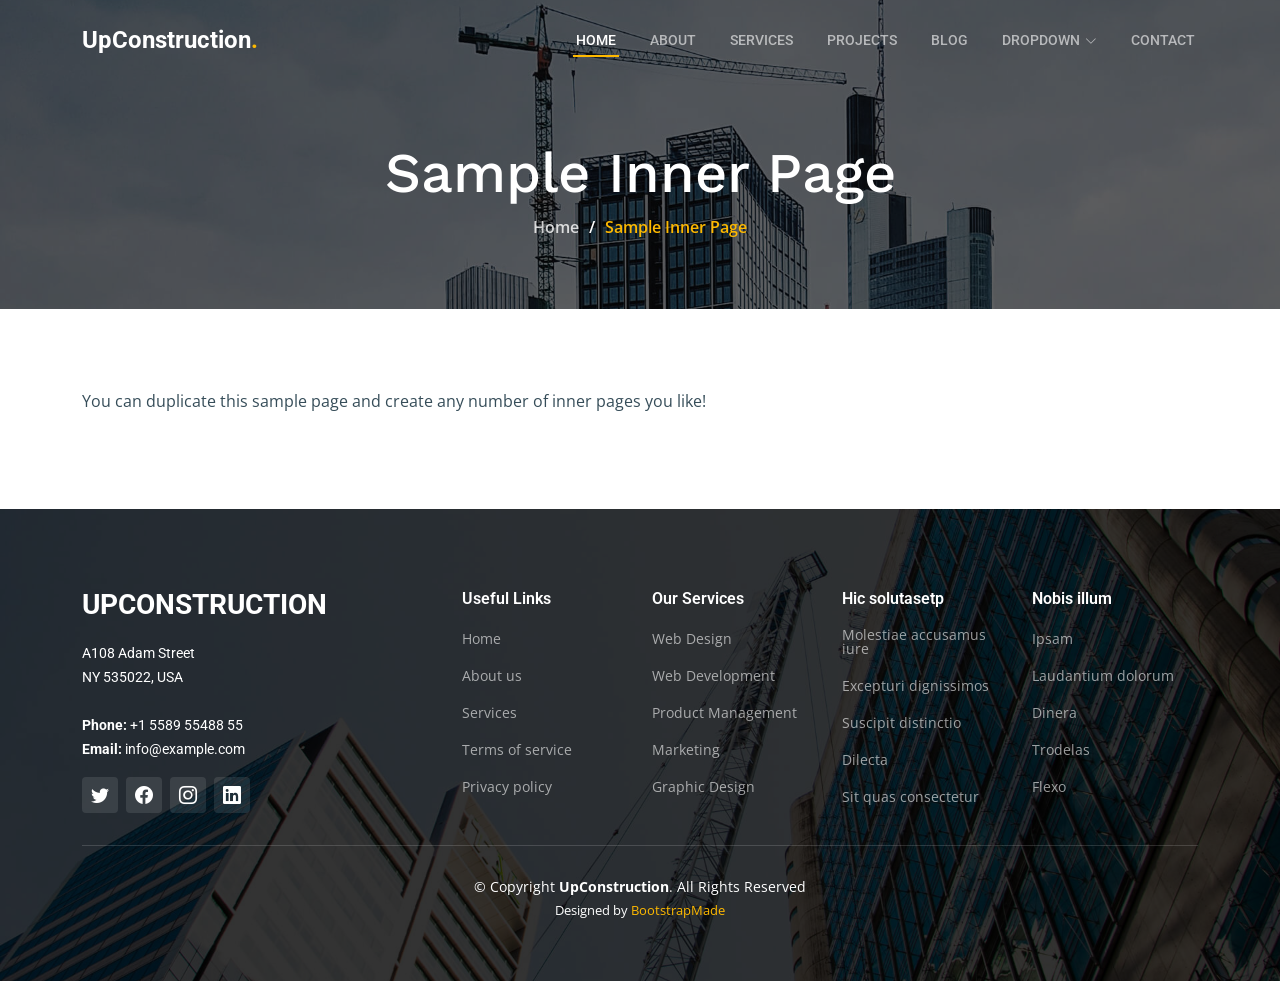
<file: sample-inner-page.html>
<!DOCTYPE html>
<html lang="en">

<head>
  <meta charset="utf-8">
  <meta content="width=device-width, initial-scale=1.0" name="viewport">

  <title>[Template] Sample Inner Page</title>
  <meta content="" name="description">
  <meta content="" name="keywords">

  <!-- Favicons -->
  <link href="assets/img/favicon.png" rel="icon">
  <link href="assets/img/apple-touch-icon.png" rel="apple-touch-icon">

  <!-- Google Fonts -->
  <link rel="preconnect" href="https://fonts.googleapis.com">
  <link rel="preconnect" href="https://fonts.gstatic.com" crossorigin>
  <link href="https://fonts.googleapis.com/css2?family=Open+Sans:ital,wght@0,300;0,400;0,500;0,600;0,700;1,300;1,400;1,600;1,700&family=Roboto:ital,wght@0,300;0,400;0,500;0,600;0,700;1,300;1,400;1,500;1,600;1,700&family=Work+Sans:ital,wght@0,300;0,400;0,500;0,600;0,700;1,300;1,400;1,500;1,600;1,700&display=swap" rel="stylesheet">

  <!-- Vendor CSS Files -->
  <link href="assets/vendor/bootstrap/css/bootstrap.min.css" rel="stylesheet">
  <link href="assets/vendor/bootstrap-icons/bootstrap-icons.css" rel="stylesheet">
  <link href="assets/vendor/fontawesome-free/css/all.min.css" rel="stylesheet">
  <link href="assets/vendor/aos/aos.css" rel="stylesheet">
  <link href="assets/vendor/glightbox/css/glightbox.min.css" rel="stylesheet">
  <link href="assets/vendor/swiper/swiper-bundle.min.css" rel="stylesheet">

  <!-- Template Main CSS File -->
  <link href="assets/css/main.css" rel="stylesheet">

  <!-- =======================================================
  * Template Name: UpConstruction
  * Updated: Jan 29 2024 with Bootstrap v5.3.2
  * Template URL: https://bootstrapmade.com/upconstruction-bootstrap-construction-website-template/
  * Author: BootstrapMade.com
  * License: https://bootstrapmade.com/license/
  ======================================================== -->
</head>

<body>

  <!-- ======= Header ======= -->
  <header id="header" class="header d-flex align-items-center">
    <div class="container-fluid container-xl d-flex align-items-center justify-content-between">

      <a href="index.html" class="logo d-flex align-items-center">
        <!-- Uncomment the line below if you also wish to use an image logo -->
        <!-- <img src="assets/img/logo.png" alt=""> -->
        <h1>UpConstruction<span>.</span></h1>
      </a>

      <i class="mobile-nav-toggle mobile-nav-show bi bi-list"></i>
      <i class="mobile-nav-toggle mobile-nav-hide d-none bi bi-x"></i>
      <nav id="navbar" class="navbar">
        <ul>
          <li><a href="index.html" class="active">Home</a></li>
          <li><a href="about.html">About</a></li>
          <li><a href="services.html">Services</a></li>
          <li><a href="projects.html">Projects</a></li>
          <li><a href="blog.html">Blog</a></li>
          <li class="dropdown"><a href="#"><span>Dropdown</span> <i class="bi bi-chevron-down dropdown-indicator"></i></a>
            <ul>
              <li><a href="#">Dropdown 1</a></li>
              <li class="dropdown"><a href="#"><span>Deep Dropdown</span> <i class="bi bi-chevron-down dropdown-indicator"></i></a>
                <ul>
                  <li><a href="#">Deep Dropdown 1</a></li>
                  <li><a href="#">Deep Dropdown 2</a></li>
                  <li><a href="#">Deep Dropdown 3</a></li>
                  <li><a href="#">Deep Dropdown 4</a></li>
                  <li><a href="#">Deep Dropdown 5</a></li>
                </ul>
              </li>
              <li><a href="#">Dropdown 2</a></li>
              <li><a href="#">Dropdown 3</a></li>
              <li><a href="#">Dropdown 4</a></li>
            </ul>
          </li>
          <li><a href="contact.html">Contact</a></li>
        </ul>
      </nav><!-- .navbar -->

    </div>
  </header><!-- End Header -->

  <main id="main">

    <!-- ======= Breadcrumbs ======= -->
    <div class="breadcrumbs d-flex align-items-center" style="background-image: url('assets/img/breadcrumbs-bg.jpg');">
      <div class="container position-relative d-flex flex-column align-items-center" data-aos="fade">

        <h2>Sample Inner Page</h2>
        <ol>
          <li><a href="index.html">Home</a></li>
          <li>Sample Inner Page</li>
        </ol>

      </div>
    </div><!-- End Breadcrumbs -->

    <section class="sample-page">
      <div class="container">

        <p>
          You can duplicate this sample page and create any number of inner pages you like!
        </p>

      </div>
    </section>

  </main><!-- End #main -->

  <!-- ======= Footer ======= -->
  <footer id="footer" class="footer">

    <div class="footer-content position-relative">
      <div class="container">
        <div class="row">

          <div class="col-lg-4 col-md-6">
            <div class="footer-info">
              <h3>UpConstruction</h3>
              <p>
                A108 Adam Street <br>
                NY 535022, USA<br><br>
                <strong>Phone:</strong> +1 5589 55488 55<br>
                <strong>Email:</strong> info@example.com<br>
              </p>
              <div class="social-links d-flex mt-3">
                <a href="#" class="d-flex align-items-center justify-content-center"><i class="bi bi-twitter"></i></a>
                <a href="#" class="d-flex align-items-center justify-content-center"><i class="bi bi-facebook"></i></a>
                <a href="#" class="d-flex align-items-center justify-content-center"><i class="bi bi-instagram"></i></a>
                <a href="#" class="d-flex align-items-center justify-content-center"><i class="bi bi-linkedin"></i></a>
              </div>
            </div>
          </div><!-- End footer info column-->

          <div class="col-lg-2 col-md-3 footer-links">
            <h4>Useful Links</h4>
            <ul>
              <li><a href="#">Home</a></li>
              <li><a href="#">About us</a></li>
              <li><a href="#">Services</a></li>
              <li><a href="#">Terms of service</a></li>
              <li><a href="#">Privacy policy</a></li>
            </ul>
          </div><!-- End footer links column-->

          <div class="col-lg-2 col-md-3 footer-links">
            <h4>Our Services</h4>
            <ul>
              <li><a href="#">Web Design</a></li>
              <li><a href="#">Web Development</a></li>
              <li><a href="#">Product Management</a></li>
              <li><a href="#">Marketing</a></li>
              <li><a href="#">Graphic Design</a></li>
            </ul>
          </div><!-- End footer links column-->

          <div class="col-lg-2 col-md-3 footer-links">
            <h4>Hic solutasetp</h4>
            <ul>
              <li><a href="#">Molestiae accusamus iure</a></li>
              <li><a href="#">Excepturi dignissimos</a></li>
              <li><a href="#">Suscipit distinctio</a></li>
              <li><a href="#">Dilecta</a></li>
              <li><a href="#">Sit quas consectetur</a></li>
            </ul>
          </div><!-- End footer links column-->

          <div class="col-lg-2 col-md-3 footer-links">
            <h4>Nobis illum</h4>
            <ul>
              <li><a href="#">Ipsam</a></li>
              <li><a href="#">Laudantium dolorum</a></li>
              <li><a href="#">Dinera</a></li>
              <li><a href="#">Trodelas</a></li>
              <li><a href="#">Flexo</a></li>
            </ul>
          </div><!-- End footer links column-->

        </div>
      </div>
    </div>

    <div class="footer-legal text-center position-relative">
      <div class="container">
        <div class="copyright">
          &copy; Copyright <strong><span>UpConstruction</span></strong>. All Rights Reserved
        </div>
        <div class="credits">
          <!-- All the links in the footer should remain intact. -->
          <!-- You can delete the links only if you purchased the pro version. -->
          <!-- Licensing information: https://bootstrapmade.com/license/ -->
          <!-- Purchase the pro version with working PHP/AJAX contact form: https://bootstrapmade.com/upconstruction-bootstrap-construction-website-template/ -->
          Designed by <a href="https://bootstrapmade.com/">BootstrapMade</a>
        </div>
      </div>
    </div>

  </footer>
  <!-- End Footer -->

  <a href="#" class="scroll-top d-flex align-items-center justify-content-center"><i class="bi bi-arrow-up-short"></i></a>

  <div id="preloader"></div>

  <!-- Vendor JS Files -->
  <script src="assets/vendor/bootstrap/js/bootstrap.bundle.min.js"></script>
  <script src="assets/vendor/aos/aos.js"></script>
  <script src="assets/vendor/glightbox/js/glightbox.min.js"></script>
  <script src="assets/vendor/isotope-layout/isotope.pkgd.min.js"></script>
  <script src="assets/vendor/swiper/swiper-bundle.min.js"></script>
  <script src="assets/vendor/purecounter/purecounter_vanilla.js"></script>
  <script src="assets/vendor/php-email-form/validate.js"></script>

  <!-- Template Main JS File -->
  <script src="assets/js/main.js"></script>

</body>

</html>
</file>
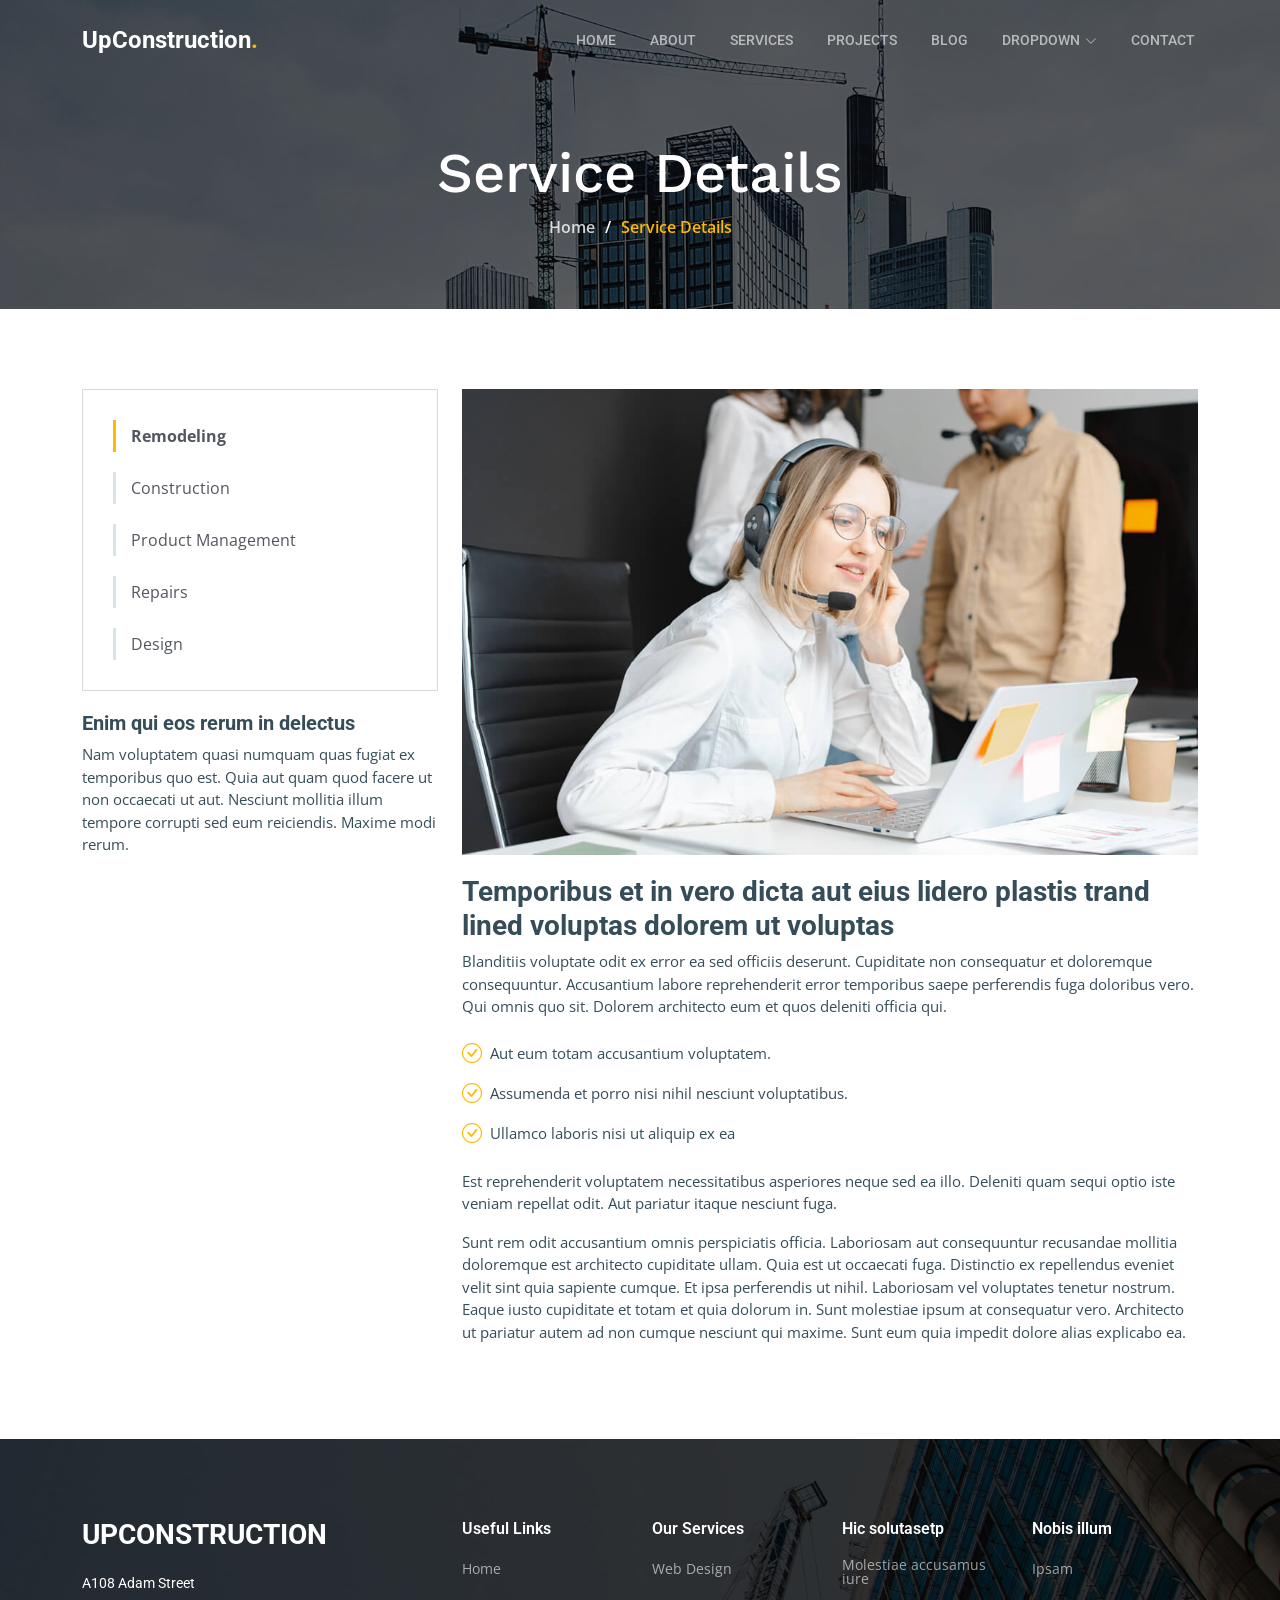
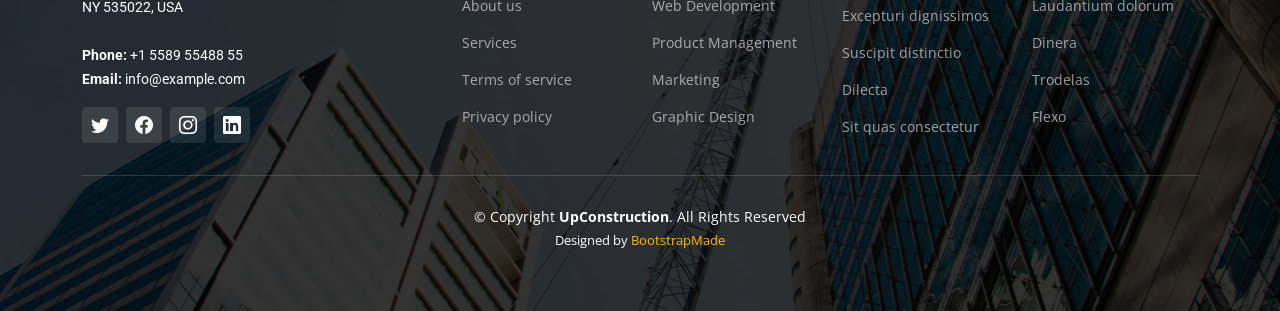
<file: service-details.html>
<!DOCTYPE html>
<html lang="en">

<head>
  <meta charset="utf-8">
  <meta content="width=device-width, initial-scale=1.0" name="viewport">

  <title>UpConstruction Bootstrap Template - Service Details</title>
  <meta content="" name="description">
  <meta content="" name="keywords">

  <!-- Favicons -->
  <link href="assets/img/favicon.png" rel="icon">
  <link href="assets/img/apple-touch-icon.png" rel="apple-touch-icon">

  <!-- Google Fonts -->
  <link rel="preconnect" href="https://fonts.googleapis.com">
  <link rel="preconnect" href="https://fonts.gstatic.com" crossorigin>
  <link href="https://fonts.googleapis.com/css2?family=Open+Sans:ital,wght@0,300;0,400;0,500;0,600;0,700;1,300;1,400;1,600;1,700&family=Roboto:ital,wght@0,300;0,400;0,500;0,600;0,700;1,300;1,400;1,500;1,600;1,700&family=Work+Sans:ital,wght@0,300;0,400;0,500;0,600;0,700;1,300;1,400;1,500;1,600;1,700&display=swap" rel="stylesheet">

  <!-- Vendor CSS Files -->
  <link href="assets/vendor/bootstrap/css/bootstrap.min.css" rel="stylesheet">
  <link href="assets/vendor/bootstrap-icons/bootstrap-icons.css" rel="stylesheet">
  <link href="assets/vendor/fontawesome-free/css/all.min.css" rel="stylesheet">
  <link href="assets/vendor/aos/aos.css" rel="stylesheet">
  <link href="assets/vendor/glightbox/css/glightbox.min.css" rel="stylesheet">
  <link href="assets/vendor/swiper/swiper-bundle.min.css" rel="stylesheet">

  <!-- Template Main CSS File -->
  <link href="assets/css/main.css" rel="stylesheet">

  <!-- =======================================================
  * Template Name: UpConstruction
  * Updated: Jan 29 2024 with Bootstrap v5.3.2
  * Template URL: https://bootstrapmade.com/upconstruction-bootstrap-construction-website-template/
  * Author: BootstrapMade.com
  * License: https://bootstrapmade.com/license/
  ======================================================== -->
</head>

<body>

  <!-- ======= Header ======= -->
  <header id="header" class="header d-flex align-items-center">
    <div class="container-fluid container-xl d-flex align-items-center justify-content-between">

      <a href="index.html" class="logo d-flex align-items-center">
        <!-- Uncomment the line below if you also wish to use an image logo -->
        <!-- <img src="assets/img/logo.png" alt=""> -->
        <h1>UpConstruction<span>.</span></h1>
      </a>

      <i class="mobile-nav-toggle mobile-nav-show bi bi-list"></i>
      <i class="mobile-nav-toggle mobile-nav-hide d-none bi bi-x"></i>
      <nav id="navbar" class="navbar">
        <ul>
          <li><a href="index.html">Home</a></li>
          <li><a href="about.html">About</a></li>
          <li><a href="services.html">Services</a></li>
          <li><a href="projects.html">Projects</a></li>
          <li><a href="blog.html">Blog</a></li>
          <li class="dropdown"><a href="#"><span>Dropdown</span> <i class="bi bi-chevron-down dropdown-indicator"></i></a>
            <ul>
              <li><a href="#">Dropdown 1</a></li>
              <li class="dropdown"><a href="#"><span>Deep Dropdown</span> <i class="bi bi-chevron-down dropdown-indicator"></i></a>
                <ul>
                  <li><a href="#">Deep Dropdown 1</a></li>
                  <li><a href="#">Deep Dropdown 2</a></li>
                  <li><a href="#">Deep Dropdown 3</a></li>
                  <li><a href="#">Deep Dropdown 4</a></li>
                  <li><a href="#">Deep Dropdown 5</a></li>
                </ul>
              </li>
              <li><a href="#">Dropdown 2</a></li>
              <li><a href="#">Dropdown 3</a></li>
              <li><a href="#">Dropdown 4</a></li>
            </ul>
          </li>
          <li><a href="contact.html">Contact</a></li>
        </ul>
      </nav><!-- .navbar -->

    </div>
  </header><!-- End Header -->

  <main id="main">

    <!-- ======= Breadcrumbs ======= -->
    <div class="breadcrumbs d-flex align-items-center" style="background-image: url('assets/img/breadcrumbs-bg.jpg');">
      <div class="container position-relative d-flex flex-column align-items-center" data-aos="fade">

        <h2>Service Details</h2>
        <ol>
          <li><a href="index.html">Home</a></li>
          <li>Service Details</li>
        </ol>

      </div>
    </div><!-- End Breadcrumbs -->

    <!-- ======= Service Details Section ======= -->
    <section id="service-details" class="service-details">
      <div class="container" data-aos="fade-up" data-aos-delay="100">

        <div class="row gy-4">

          <div class="col-lg-4">
            <div class="services-list">
              <a href="#" class="active">Remodeling</a>
              <a href="#">Construction</a>
              <a href="#">Product Management</a>
              <a href="#">Repairs</a>
              <a href="#">Design</a>
            </div>

            <h4>Enim qui eos rerum in delectus</h4>
            <p>Nam voluptatem quasi numquam quas fugiat ex temporibus quo est. Quia aut quam quod facere ut non occaecati ut aut. Nesciunt mollitia illum tempore corrupti sed eum reiciendis. Maxime modi rerum.</p>
          </div>

          <div class="col-lg-8">
            <img src="assets/img/services.jpg" alt="" class="img-fluid services-img">
            <h3>Temporibus et in vero dicta aut eius lidero plastis trand lined voluptas dolorem ut voluptas</h3>
            <p>
              Blanditiis voluptate odit ex error ea sed officiis deserunt. Cupiditate non consequatur et doloremque consequuntur. Accusantium labore reprehenderit error temporibus saepe perferendis fuga doloribus vero. Qui omnis quo sit. Dolorem architecto eum et quos deleniti officia qui.
            </p>
            <ul>
              <li><i class="bi bi-check-circle"></i> <span>Aut eum totam accusantium voluptatem.</span></li>
              <li><i class="bi bi-check-circle"></i> <span>Assumenda et porro nisi nihil nesciunt voluptatibus.</span></li>
              <li><i class="bi bi-check-circle"></i> <span>Ullamco laboris nisi ut aliquip ex ea</span></li>
            </ul>
            <p>
              Est reprehenderit voluptatem necessitatibus asperiores neque sed ea illo. Deleniti quam sequi optio iste veniam repellat odit. Aut pariatur itaque nesciunt fuga.
            </p>
            <p>
              Sunt rem odit accusantium omnis perspiciatis officia. Laboriosam aut consequuntur recusandae mollitia doloremque est architecto cupiditate ullam. Quia est ut occaecati fuga. Distinctio ex repellendus eveniet velit sint quia sapiente cumque. Et ipsa perferendis ut nihil. Laboriosam vel voluptates tenetur nostrum. Eaque iusto cupiditate et totam et quia dolorum in. Sunt molestiae ipsum at consequatur vero. Architecto ut pariatur autem ad non cumque nesciunt qui maxime. Sunt eum quia impedit dolore alias explicabo ea.
            </p>
          </div>

        </div>

      </div>
    </section><!-- End Service Details Section -->

  </main><!-- End #main -->

  <!-- ======= Footer ======= -->
  <footer id="footer" class="footer">

    <div class="footer-content position-relative">
      <div class="container">
        <div class="row">

          <div class="col-lg-4 col-md-6">
            <div class="footer-info">
              <h3>UpConstruction</h3>
              <p>
                A108 Adam Street <br>
                NY 535022, USA<br><br>
                <strong>Phone:</strong> +1 5589 55488 55<br>
                <strong>Email:</strong> info@example.com<br>
              </p>
              <div class="social-links d-flex mt-3">
                <a href="#" class="d-flex align-items-center justify-content-center"><i class="bi bi-twitter"></i></a>
                <a href="#" class="d-flex align-items-center justify-content-center"><i class="bi bi-facebook"></i></a>
                <a href="#" class="d-flex align-items-center justify-content-center"><i class="bi bi-instagram"></i></a>
                <a href="#" class="d-flex align-items-center justify-content-center"><i class="bi bi-linkedin"></i></a>
              </div>
            </div>
          </div><!-- End footer info column-->

          <div class="col-lg-2 col-md-3 footer-links">
            <h4>Useful Links</h4>
            <ul>
              <li><a href="#">Home</a></li>
              <li><a href="#">About us</a></li>
              <li><a href="#">Services</a></li>
              <li><a href="#">Terms of service</a></li>
              <li><a href="#">Privacy policy</a></li>
            </ul>
          </div><!-- End footer links column-->

          <div class="col-lg-2 col-md-3 footer-links">
            <h4>Our Services</h4>
            <ul>
              <li><a href="#">Web Design</a></li>
              <li><a href="#">Web Development</a></li>
              <li><a href="#">Product Management</a></li>
              <li><a href="#">Marketing</a></li>
              <li><a href="#">Graphic Design</a></li>
            </ul>
          </div><!-- End footer links column-->

          <div class="col-lg-2 col-md-3 footer-links">
            <h4>Hic solutasetp</h4>
            <ul>
              <li><a href="#">Molestiae accusamus iure</a></li>
              <li><a href="#">Excepturi dignissimos</a></li>
              <li><a href="#">Suscipit distinctio</a></li>
              <li><a href="#">Dilecta</a></li>
              <li><a href="#">Sit quas consectetur</a></li>
            </ul>
          </div><!-- End footer links column-->

          <div class="col-lg-2 col-md-3 footer-links">
            <h4>Nobis illum</h4>
            <ul>
              <li><a href="#">Ipsam</a></li>
              <li><a href="#">Laudantium dolorum</a></li>
              <li><a href="#">Dinera</a></li>
              <li><a href="#">Trodelas</a></li>
              <li><a href="#">Flexo</a></li>
            </ul>
          </div><!-- End footer links column-->

        </div>
      </div>
    </div>

    <div class="footer-legal text-center position-relative">
      <div class="container">
        <div class="copyright">
          &copy; Copyright <strong><span>UpConstruction</span></strong>. All Rights Reserved
        </div>
        <div class="credits">
          <!-- All the links in the footer should remain intact. -->
          <!-- You can delete the links only if you purchased the pro version. -->
          <!-- Licensing information: https://bootstrapmade.com/license/ -->
          <!-- Purchase the pro version with working PHP/AJAX contact form: https://bootstrapmade.com/upconstruction-bootstrap-construction-website-template/ -->
          Designed by <a href="https://bootstrapmade.com/">BootstrapMade</a>
        </div>
      </div>
    </div>

  </footer>
  <!-- End Footer -->

  <a href="#" class="scroll-top d-flex align-items-center justify-content-center"><i class="bi bi-arrow-up-short"></i></a>

  <div id="preloader"></div>

  <!-- Vendor JS Files -->
  <script src="assets/vendor/bootstrap/js/bootstrap.bundle.min.js"></script>
  <script src="assets/vendor/aos/aos.js"></script>
  <script src="assets/vendor/glightbox/js/glightbox.min.js"></script>
  <script src="assets/vendor/isotope-layout/isotope.pkgd.min.js"></script>
  <script src="assets/vendor/swiper/swiper-bundle.min.js"></script>
  <script src="assets/vendor/purecounter/purecounter_vanilla.js"></script>
  <script src="assets/vendor/php-email-form/validate.js"></script>

  <!-- Template Main JS File -->
  <script src="assets/js/main.js"></script>

</body>

</html>
</file>
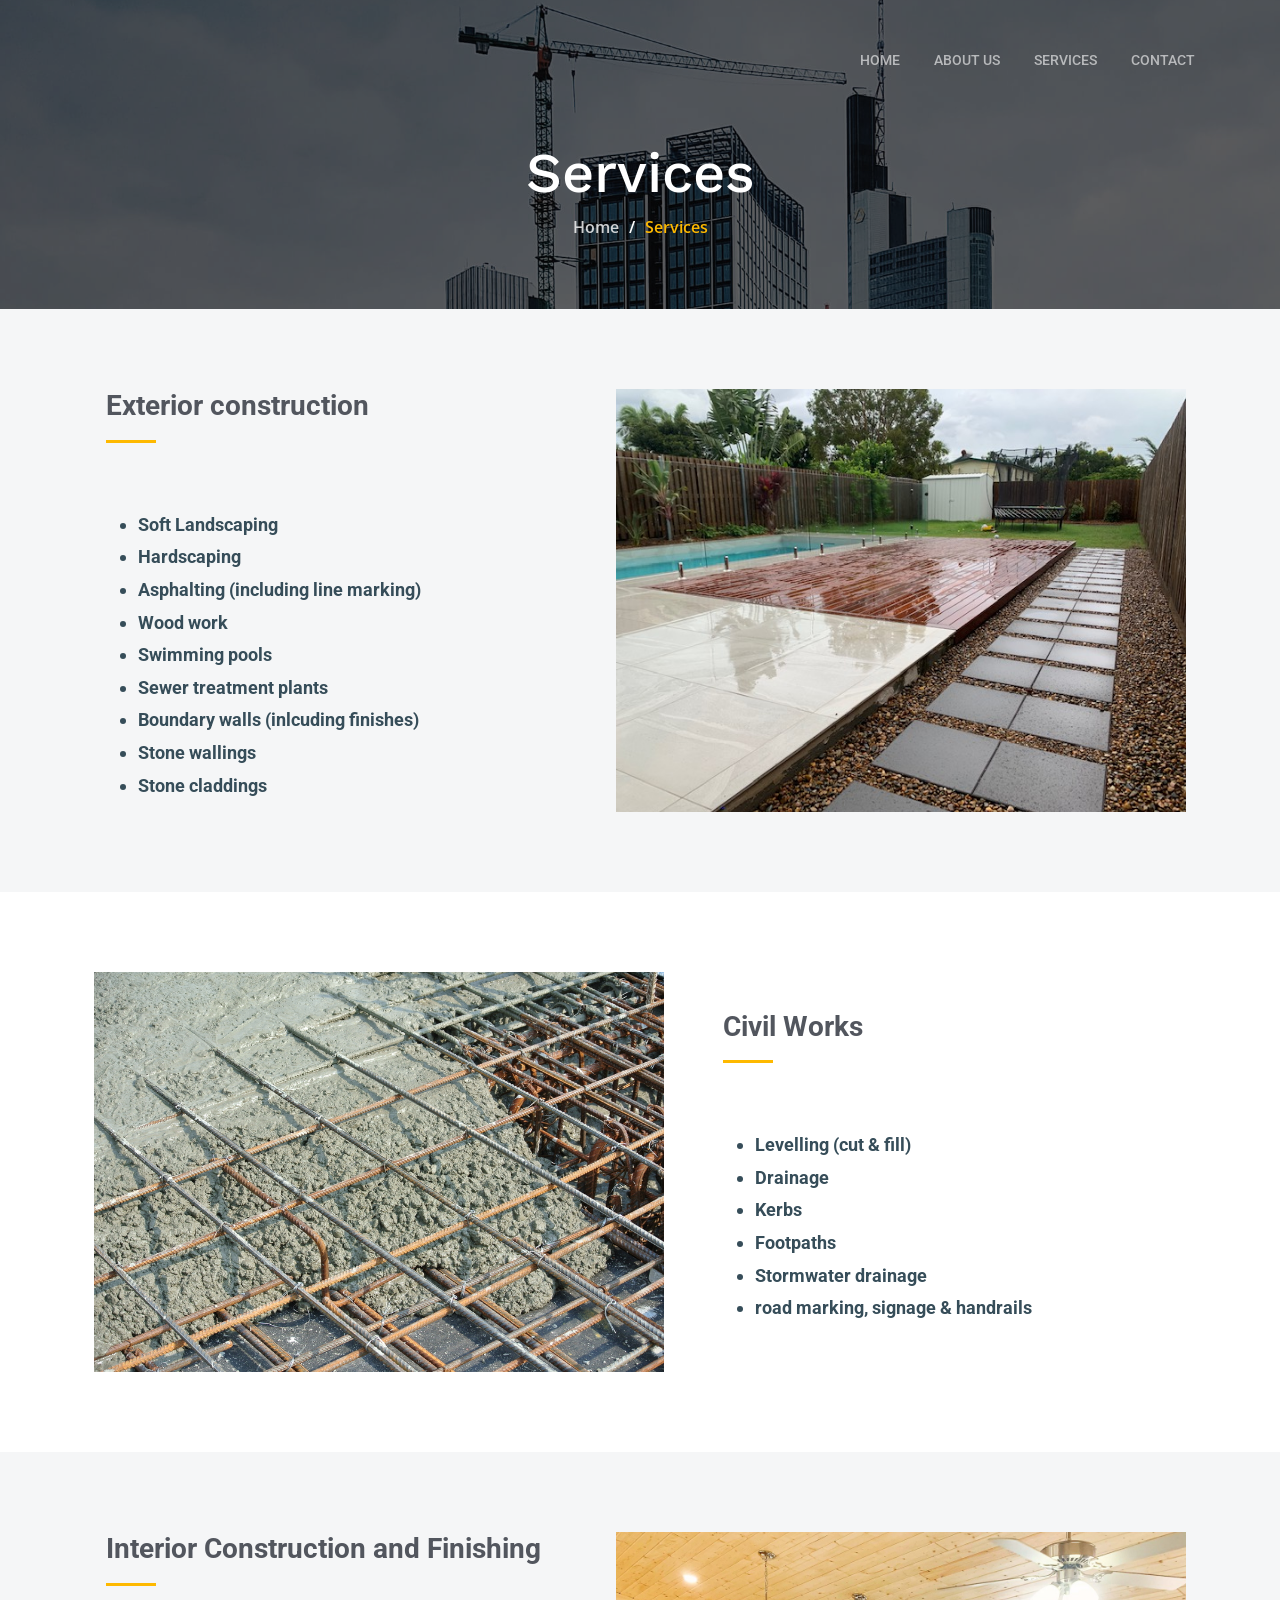
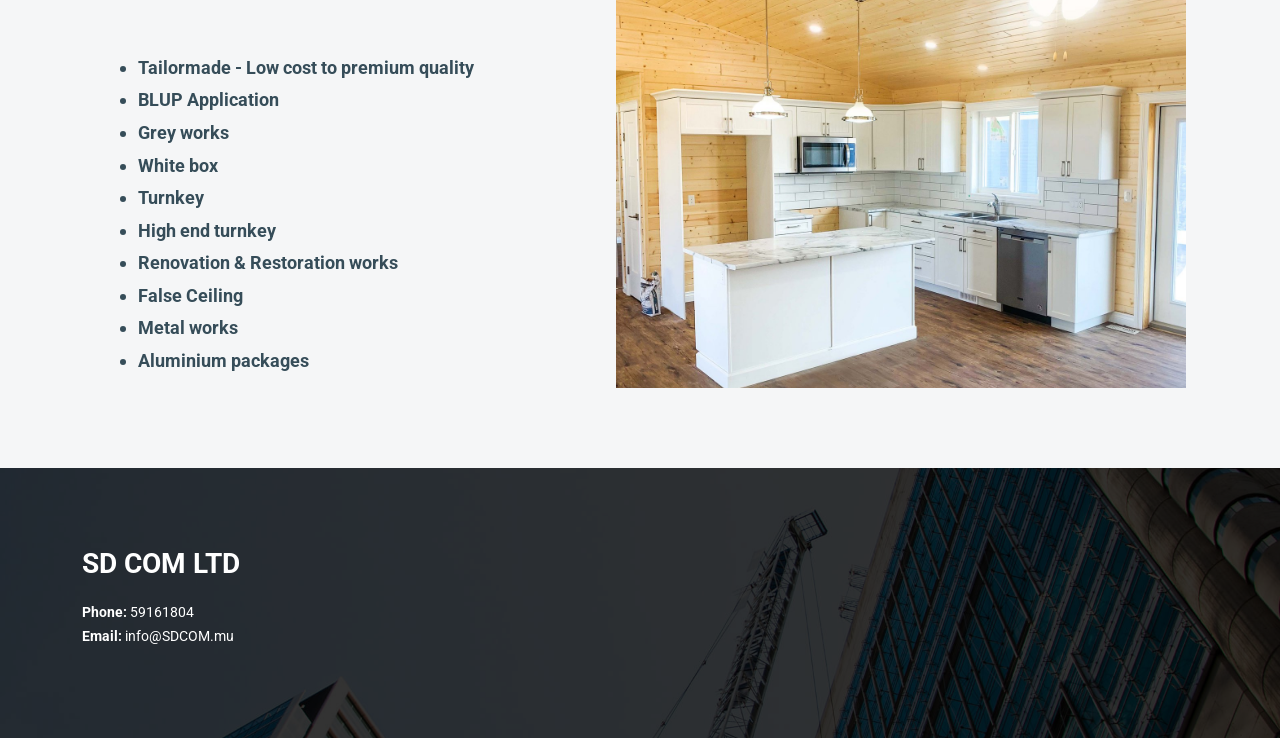
<file: services.html>
<!DOCTYPE html>
<html lang="en">

<head>
  <meta charset="utf-8">
  <meta content="width=device-width, initial-scale=1.0" name="viewport">

  <title>Services</title>
  <meta content="" name="description">
  <meta content="" name="keywords">

  <script src="https://code.jquery.com/jquery-3.6.4.min.js"></script>

  <!-- Favicons -->
  <link rel="icon" type="image/x-icon" href="assets/img/SDCom-logo.ico" >
  <link href="assets/img/apple-touch-icon.png" rel="apple-touch-icon">

  <!-- Google Fonts -->
  <link rel="preconnect" href="https://fonts.googleapis.com">
  <link rel="preconnect" href="https://fonts.gstatic.com" crossorigin>
  <link href="https://fonts.googleapis.com/css2?family=Open+Sans:ital,wght@0,300;0,400;0,500;0,600;0,700;1,300;1,400;1,600;1,700&family=Roboto:ital,wght@0,300;0,400;0,500;0,600;0,700;1,300;1,400;1,500;1,600;1,700&family=Work+Sans:ital,wght@0,300;0,400;0,500;0,600;0,700;1,300;1,400;1,500;1,600;1,700&display=swap" rel="stylesheet">

  <!-- Vendor CSS Files -->
  <link href="assets/vendor/bootstrap/css/bootstrap.min.css" rel="stylesheet">
  <link href="assets/vendor/bootstrap-icons/bootstrap-icons.css" rel="stylesheet">
  <link href="assets/vendor/fontawesome-free/css/all.min.css" rel="stylesheet">
  <link href="assets/vendor/aos/aos.css" rel="stylesheet">
  <link href="assets/vendor/glightbox/css/glightbox.min.css" rel="stylesheet">
  <link href="assets/vendor/swiper/swiper-bundle.min.css" rel="stylesheet">

  <!-- Template Main CSS File -->
  <link href="assets/css/main.css" rel="stylesheet">

</head>

<body>

 <div id="header-placeholder"></div>
  <main id="main">

    <!-- ======= Breadcrumbs ======= -->
    <div class="breadcrumbs d-flex align-items-center" style="background-image: url('assets/img/breadcrumbs-bg.jpg');">
      <div class="container position-relative d-flex flex-column align-items-center" data-aos="fade">

        <h2>Services</h2>
        <ol>
          <li><a href="index.html">Home</a></li>
          <li>Services</li>
        </ol>

      </div>
    </div><!-- End Breadcrumbs -->

    <!-- ======= Servie Cards Section ======= -->
    <!-- <section id="services-cards" class="services-cards">
      <div class="container" data-aos="fade-up">

        <div class="row gy-4">

          <div class="col-lg-3 col-md-6" data-aos="zoom-in" data-aos-delay="200">
            <h3>Et nemo dolores consectetur</h3>
            <p>Ducimus ea quam et occaecati est. Temporibus in soluta labore voluptates aut. Et sit soluta non repellat sed quia dire plovers tradoria</p>

            <ul class="list-unstyled">
              <li><i class="bi bi-check2"></i> <span>Enim temporibus maiores eligendi</span></li>
              <li><i class="bi bi-check2"></i> <span>Ut maxime ut quibusdam quam qui</span></li>
              <li><i class="bi bi-check2"></i> <span>Officiis aspernatur in officiis</span></li>
            </ul>
          </div>
        </div>

      </div>
    </section> -->

    <!-- ======= Alt Services Section 2 ======= -->
    <section id="alt-services-2" class="alt-services section-bg">
      <div class="container" data-aos="fade-up">

        <div class="row justify-content-around gy-4">
          <div class="col-lg-5 d-flex flex-column justify-content-center">
            <h3>Exterior construction</h3>

            <div class="icon-box d-flex position-relative" data-aos="fade-up" data-aos-delay="100">
              <div>
                <ul>
                  <li><h4>Soft Landscaping</h4></li>
                  <li><h4>Hardscaping</h4></li>
                  <li><h4>Asphalting (including line marking)</h4></li>
                  <li><h4>Wood work</h4></li>
                  <li><h4>Swimming pools </h4></li>
                  <li><h4>Sewer treatment plants</h4></li>
                  <li><h4>Boundary walls (inlcuding finishes)</h4></li>
                  <li><h4>Stone wallings</h4></li>
                  <li><h4>Stone claddings</h4></li>
                </ul>
              </div>
            </div><!-- End Icon Box -->
          </div>          

          <div class="col-lg-6 img-bg" style="background-image: url(assets/img/Exterior\ construction.jpg);" data-aos="zoom-in" data-aos-delay="100"></div>
        </div>

      </div>
    </section><!-- End Alt Services Section 2 -->

    <!-- ======= Alt Services Section ======= -->
    <section id="alt-services" class="alt-services">
      <div class="container" data-aos="fade-up">

        <div class="row justify-content-around gy-4">
          <div class="col-lg-6 img-bg" style="background-image: url(assets/img/Civil-work.jpg);" data-aos="zoom-in" data-aos-delay="100"></div>

          <div class="col-lg-5 d-flex flex-column justify-content-center">
            <h3>Civil Works</h3>

            <div class="icon-box d-flex position-relative" data-aos="fade-up" data-aos-delay="100">
              <div>
                <ul>
                  <li><h4>Levelling (cut & fill)</h4></li>
                  <li><h4>Drainage</h4></li>
                  <li><h4>Kerbs</h4></li>
                  <li><h4>Footpaths</h4></li>
                  <li><h4>Stormwater drainage</h4></li>
                  <li><h4>road marking, signage & handrails</h4></li>
                </ul>
              </div>
            </div><!-- End Icon Box -->
          </div>

          </div>
        </div>

      </div>
    </section><!-- End Alt Services Section -->

        <!-- ======= Alt Services Section 2 ======= -->
        <section id="alt-services-2" class="alt-services section-bg">
          <div class="container" data-aos="fade-up">
    
            <div class="row justify-content-around gy-4">
              <div class="col-lg-5 d-flex flex-column justify-content-center">
                <h3>Interior Construction and Finishing</h3>
    
                <div class="icon-box d-flex position-relative" data-aos="fade-up" data-aos-delay="100">
                  <div>
                    <ul>
                      <li><h4>Tailormade - Low cost to premium quality</h4></li>
                      <li><h4>BLUP Application</h4></li>
                      <li><h4>Grey works </h4></li>
                      <li><h4>White box</h4></li>
                      <li><h4>Turnkey</h4></li>
                      <li><h4>High end turnkey</h4></li>
                      <li><h4>Renovation & Restoration works</h4></li>
                      <li><h4>False Ceiling</h4></li>
                      <li><h4>Metal works</h4></li>
                      <li><h4>Aluminium packages</h4></li>
                    </ul>
                  </div>
                </div><!-- End Icon Box -->
              </div>          
    
              <div class="col-lg-6 img-bg" style="background-image: url(assets/img/Interior\ finishing.jpg);" data-aos="zoom-in" data-aos-delay="100"></div>
            </div>
    
          </div>
        </section><!-- End Alt Services Section 2 -->
  </main>

  <div id="footer-placeholder"></div>

  <a href="#" class="scroll-top d-flex align-items-center justify-content-center"><i class="bi bi-arrow-up-short"></i></a>

  <div id="preloader"></div>

  <!-- Vendor JS Files -->
  <script src="assets/vendor/bootstrap/js/bootstrap.bundle.min.js"></script>
  <script src="assets/vendor/aos/aos.js"></script>
  <script src="assets/vendor/glightbox/js/glightbox.min.js"></script>
  <script src="assets/vendor/isotope-layout/isotope.pkgd.min.js"></script>
  <script src="assets/vendor/swiper/swiper-bundle.min.js"></script>
  <script src="assets/vendor/purecounter/purecounter_vanilla.js"></script>
  <script src="assets/vendor/php-email-form/validate.js"></script>

  <script>
    $(function(){
       $("#footer-placeholder").load("footer.html");
       $("#header-placeholder").load("header.html");
    });
 </script>

  <!-- Template Main JS File -->
  <script src="assets/js/main.js"></script>

</body>

</html>
</file>
<file: assets/css/main.css>
/* Fonts */
:root {
  --font-default: "Open Sans", system-ui, -apple-system, "Segoe UI", Roboto, "Helvetica Neue", Arial, "Noto Sans", "Liberation Sans", sans-serif, "Apple Color Emoji", "Segoe UI Emoji", "Segoe UI Symbol", "Noto Color Emoji";
  --font-primary: "Roboto", sans-serif;
  --font-secondary: "Work Sans", sans-serif;
}

/* Colors */
:root {
  --color-default: #364d59;
  --color-primary: #feb900;
  --color-secondary: #52565e;
}

/* Smooth scroll behavior */
:root {
  scroll-behavior: smooth;
}

/*--------------------------------------------------------------
# General
--------------------------------------------------------------*/
body {
  font-family: var(--font-default);
  color: var(--color-default);
  overflow-x: hidden;
}

a {
  color: var(--color-primary);
  text-decoration: none;
}

a:hover {
  color: #ffc732;
  text-decoration: none;
}

h1,
h2,
h3,
h4,
h5,
h6 {
  font-family: var(--font-primary);
}

/*--------------------------------------------------------------
# Sections & Section Header
--------------------------------------------------------------*/
section {
  padding: 80px 0;
  overflow: hidden;
}

.section-bg {
  background-color: #f5f6f7;
}

.section-header {
  text-align: center;
  padding-bottom: 70px;
}

.section-header h2 {
  font-size: 32px;
  font-weight: 700;
  position: relative;
  color: #2e3135;
}

.section-header h2:before,
.section-header h2:after {
  content: "";
  width: 50px;
  height: 2px;
  background: var(--color-primary);
  display: inline-block;
}

.section-header h2:before {
  margin: 0 15px 10px 0;
}

.section-header h2:after {
  margin: 0 0 10px 15px;
}

.section-header p {
  margin: 0 auto 0 auto;
}

@media (min-width: 1199px) {
  .section-header p {
    max-width: 60%;
  }
}

/* Width */
::-webkit-scrollbar {
  width: 5px; /* Adjust width as needed */
}

/* Track */
::-webkit-scrollbar-track {
  background: #f1f1f1; /* Color of the track */
}

/* Handle */
::-webkit-scrollbar-thumb {
  background: #888; /* Color of the scrollbar handle */
}

/* Handle on hover */
::-webkit-scrollbar-thumb:hover {
  background: #555; /* Color of the scrollbar handle on hover */
}


/*--------------------------------------------------------------
# Breadcrumbs
--------------------------------------------------------------*/
.breadcrumbs {
  padding: 140px 0 60px 0;
  min-height: 30vh;
  position: relative;
  background-size: cover;
  background-position: center;
  background-repeat: no-repeat;
}

.breadcrumbs:before {
  content: "";
  background-color: rgba(0, 0, 0, 0.6);
  position: absolute;
  inset: 0;
}

.breadcrumbs h2 {
  font-size: 56px;
  font-weight: 500;
  color: #fff;
  font-family: var(--font-secondary);
}

.breadcrumbs ol {
  display: flex;
  flex-wrap: wrap;
  list-style: none;
  padding: 0 0 10px 0;
  margin: 0;
  font-size: 16px;
  font-weight: 600;
  color: var(--color-primary);
}

.breadcrumbs ol a {
  color: rgba(255, 255, 255, 0.8);
  transition: 0.3s;
}

.breadcrumbs ol a:hover {
  text-decoration: underline;
}

.breadcrumbs ol li+li {
  padding-left: 10px;
}

.breadcrumbs ol li+li::before {
  display: inline-block;
  padding-right: 10px;
  color: #fff;
  content: "/";
}

/*--------------------------------------------------------------
# Scroll top button
--------------------------------------------------------------*/
.scroll-top {
  position: fixed;
  visibility: hidden;
  opacity: 0;
  right: 15px;
  bottom: 15px;
  z-index: 99999;
  background: var(--color-primary);
  width: 40px;
  height: 40px;
  border-radius: 4px;
  transition: all 0.4s;
}

.scroll-top i {
  font-size: 24px;
  color: var(--color-secondary);
  line-height: 0;
}

.scroll-top:hover {
  background: #ffc732;
  color: #fff;
}

.scroll-top.active {
  visibility: visible;
  opacity: 1;
}

/*--------------------------------------------------------------
# Preloader
--------------------------------------------------------------*/
#preloader {
  position: fixed;
  inset: 0;
  z-index: 999999;
  overflow: hidden;
  background: #fff;
  transition: all 0.6s ease-out;
}

#preloader:before {
  content: "";
  position: fixed;
  top: calc(50% - 30px);
  left: calc(50% - 30px);
  border: 6px solid #fff;
  border-color: var(--color-primary) transparent var(--color-primary) transparent;
  border-radius: 50%;
  width: 60px;
  height: 60px;
  animation: animate-preloader 1.5s linear infinite;
}

@keyframes animate-preloader {
  0% {
    transform: rotate(0deg);
  }

  100% {
    transform: rotate(360deg);
  }
}

/*--------------------------------------------------------------
# Disable aos animation delay on mobile devices
--------------------------------------------------------------*/
@media screen and (max-width: 768px) {
  [data-aos-delay] {
    transition-delay: 0 !important;
  }
}

/*--------------------------------------------------------------
# Header
--------------------------------------------------------------*/
.header {
  z-index: 997;
  position: absolute;
  padding: 20px 0;
  top: 0;
  left: 0;
  right: 0;
}

.header .logo img {
  margin-right: 6px;
}

.header .logo h1 {
  font-size: 24px;
  font-weight: 700;
  color: #fff;
  margin-bottom: 0;
  font-family: var(--font-primary);
}

.header .logo h1 span {
  color: var(--color-primary);
}

/*--------------------------------------------------------------
# Desktop Navigation
--------------------------------------------------------------*/
@media (min-width: 1280px) {
  .navbar {
    padding: 0;
  }

  .navbar ul {
    margin: 0;
    padding: 0;
    display: flex;
    list-style: none;
    align-items: center;
  }

  .navbar li {
    position: relative;
  }

  .navbar>ul>li {
    white-space: nowrap;
    padding: 10px 0 10px 28px;
  }

  .navbar a,
  .navbar a:focus {
    display: flex;
    align-items: center;
    justify-content: space-between;
    padding: 0 3px;
    font-family: var(--font-primary);
    font-size: 14px;
    font-weight: 500;
    color: rgba(255, 255, 255, 0.6);
    text-transform: uppercase;
    white-space: nowrap;
    transition: 0.3s;
    position: relative;
  }

  .navbar a i,
  .navbar a:focus i {
    font-size: 12px;
    line-height: 0;
    margin-left: 5px;
  }

  .navbar>ul>li>a:before {
    content: "";
    position: absolute;
    width: 100%;
    height: 2px;
    bottom: -6px;
    left: 0;
    background-color: var(--color-primary);
    visibility: hidden;
    width: 0px;
    transition: all 0.3s ease-in-out 0s;
  }

  .navbar a:hover:before,
  .navbar li:hover>a:before,
  .navbar .active:before {
    visibility: visible;
    width: 100%;
  }

  .navbar a:hover,
  .navbar .active,
  .navbar .active:focus,
  .navbar li:hover>a {
    color: #fff;
  }

  .navbar .dropdown ul {
    display: block;
    position: absolute;
    left: 28px;
    top: calc(100% + 30px);
    margin: 0;
    padding: 10px 0;
    z-index: 99;
    opacity: 0;
    visibility: hidden;
    background: #fff;
    box-shadow: 0px 0px 30px rgba(127, 137, 161, 0.25);
    transition: 0.3s;
  }

  .navbar .dropdown ul li {
    min-width: 200px;
  }

  .navbar .dropdown ul a {
    padding: 10px 20px;
    font-size: 15px;
    text-transform: none;
    color: var(--color-default);
    font-weight: 400;
  }

  .navbar .dropdown ul a i {
    font-size: 12px;
  }

  .navbar .dropdown ul a:hover,
  .navbar .dropdown ul .active:hover,
  .navbar .dropdown ul li:hover>a {
    color: var(--color-primary);
  }

  .navbar .dropdown:hover>ul {
    opacity: 1;
    top: 100%;
    visibility: visible;
  }

  .navbar .dropdown .dropdown ul {
    top: 0;
    left: calc(100% - 30px);
    visibility: hidden;
  }

  .navbar .dropdown .dropdown:hover>ul {
    opacity: 1;
    top: 0;
    left: 100%;
    visibility: visible;
  }
}

@media (min-width: 1280px) and (max-width: 1366px) {
  .navbar .dropdown .dropdown ul {
    left: -90%;
  }

  .navbar .dropdown .dropdown:hover>ul {
    left: -100%;
  }
}

@media (min-width: 1280px) {

  .mobile-nav-show,
  .mobile-nav-hide {
    display: none;
  }
}

/*--------------------------------------------------------------
# Mobile Navigation
--------------------------------------------------------------*/
@media (max-width: 1279px) {
  .navbar {
    position: fixed;
    top: 0;
    right: -100%;
    width: 100%;
    max-width: 400px;
    bottom: 0;
    transition: 0.3s;
    z-index: 9997;
  }

  .navbar ul {
    position: absolute;
    inset: 0;
    padding: 50px 0 10px 0;
    margin: 0;
    background: rgba(0, 0, 0, 0.8);
    overflow-y: auto;
    transition: 0.3s;
    z-index: 9998;
  }

  .navbar a,
  .navbar a:focus {
    display: flex;
    align-items: center;
    justify-content: space-between;
    padding: 10px 20px;
    font-family: var(--font-primary);
    font-size: 15px;
    font-weight: 500;
    color: rgba(255, 255, 255, 0.7);
    white-space: nowrap;
    text-transform: uppercase;
    transition: 0.3s;
  }

  .navbar a i,
  .navbar a:focus i {
    font-size: 12px;
    line-height: 0;
    margin-left: 5px;
  }

  .navbar a:hover,
  .navbar .active,
  .navbar .active:focus,
  .navbar li:hover>a {
    color: #fff;
  }

  .navbar .dropdown ul,
  .navbar .dropdown .dropdown ul {
    position: static;
    display: none;
    padding: 10px 0;
    margin: 10px 20px;
    transition: all 0.5s ease-in-out;
    border: 1px solid #222428;
  }

  .navbar .dropdown>.dropdown-active,
  .navbar .dropdown .dropdown>.dropdown-active {
    display: block;
  }

  .mobile-nav-show {
    position: relative;
    color: #fff;
    font-size: 28px;
    cursor: pointer;
    line-height: 0;
    transition: 0.5s;
    z-index: 9999;
    padding-right: 10px;
  }

  .mobile-nav-hide {
    color: #fff;
    font-size: 32px;
    cursor: pointer;
    line-height: 0;
    transition: 0.5s;
    position: fixed;
    right: 20px;
    top: 20px;
    z-index: 9999;
  }

  .mobile-nav-active {
    overflow: hidden;
  }

  .mobile-nav-active .navbar {
    right: 0;
  }

  .mobile-nav-active .navbar:before {
    content: "";
    position: fixed;
    inset: 0;
    background: rgba(0, 0, 0, 0.6);
    z-index: 9996;
  }
}

/*--------------------------------------------------------------
# Get Started Section
--------------------------------------------------------------*/
.get-started .content {
  padding: 30px 0;
}

.get-started .content h3 {
  font-size: 36px;
  color: var(--color-secondary);
  font-weight: 600;
  margin-bottom: 25px;
  padding-bottom: 25px;
  position: relative;
}

.get-started .content h3:after {
  content: "";
  position: absolute;
  display: block;
  width: 60px;
  height: 4px;
  background: var(--color-primary);
  left: 0;
  bottom: 0;
}

.get-started .content p {
  font-size: 14px;
}

.get-started .php-email-form {
  background: #fff;
  padding: 30px;
  height: 100%;
}

@media (max-width: 575px) {
  .get-started .php-email-form {
    padding: 20px;
  }
}

.get-started .php-email-form h3 {
  font-size: 14px;
  font-weight: 700;
  text-transform: uppercase;
  letter-spacing: 1px;
}

.get-started .php-email-form p {
  font-size: 14px;
  margin-bottom: 20px;
}

.get-started .php-email-form .error-message {
  display: none;
  color: #fff;
  background: #df1529;
  text-align: left;
  padding: 15px;
  margin-bottom: 24px;
  font-weight: 600;
}

.get-started .php-email-form .sent-message {
  display: none;
  color: #fff;
  background: #059652;
  text-align: center;
  padding: 15px;
  margin-bottom: 24px;
  font-weight: 600;
}

.get-started .php-email-form .loading {
  display: none;
  background: #fff;
  text-align: center;
  padding: 15px;
  margin-bottom: 24px;
}

.get-started .php-email-form .loading:before {
  content: "";
  display: inline-block;
  border-radius: 50%;
  width: 24px;
  height: 24px;
  margin: 0 10px -6px 0;
  border: 3px solid #059652;
  border-top-color: #fff;
  animation: animate-loading 1s linear infinite;
}

.get-started .php-email-form input,
.get-started .php-email-form textarea {
  border-radius: 0;
  box-shadow: none;
  font-size: 14px;
  border-radius: 0;
}

.get-started .php-email-form input:focus,
.get-started .php-email-form textarea:focus {
  border-color: var(--color-primary);
}

.get-started .php-email-form input {
  padding: 12px 15px;
}

.get-started .php-email-form textarea {
  padding: 12px 15px;
}

.get-started .php-email-form button[type=submit] {
  background: var(--color-primary);
  border: 0;
  padding: 10px 30px;
  color: #fff;
  transition: 0.4s;
  border-radius: 4px;
}

.get-started .php-email-form button[type=submit]:hover {
  background: rgba(254, 185, 0, 0.8);
}

@keyframes animate-loading {
  0% {
    transform: rotate(0deg);
  }

  100% {
    transform: rotate(360deg);
  }
}

/*--------------------------------------------------------------
# Constructions Section
--------------------------------------------------------------*/
.constructions .card-item {
  border: 1px solid rgba(82, 86, 94, 0.2);
  background: #fff;
  position: relative;
  border-radius: 0;
}

.constructions .card-item .card-bg {
  min-height: 300px;
  background-size: cover;
  background-position: center;
  background-repeat: no-repeat;
}

.constructions .card-item .card-body {
  padding: 30px;
}

.constructions .card-item h4 {
  font-weight: 700;
  font-size: 20px;
  margin-bottom: 15px;
  color: var(--color-secondary);
}

.constructions .card-item p {
  color: var(--color-secondary);
  margin: 0;
}

/*--------------------------------------------------------------
# Services Section
--------------------------------------------------------------*/
.services .service-item {
  padding: 40px;
  background: #fff;
  height: 100%;
}

.services .service-item .icon {
  width: 48px;
  height: 48px;
  position: relative;
  margin-bottom: 50px;
}

.services .service-item .icon i {
  color: var(--color-secondary);
  font-size: 40px;
  transition: ease-in-out 0.3s;
  z-index: 2;
  position: relative;
  line-height: 1.8;
}

.services .service-item .icon:before {
  position: absolute;
  content: "";
  height: 100%;
  width: 100%;
  background: #f0f1f2;
  border-radius: 50px;
  z-index: 1;
  top: 10px;
  right: -15px;
  transition: 0.3s;
}

.services .service-item h3 {
  color: var(--color-default);
  font-weight: 700;
  margin: 0 0 20px 0;
  padding-bottom: 8px;
  font-size: 22px;
  position: relative;
  display: inline-block;
  border-bottom: 4px solid #ebebed;
  transition: 0.3s;
}

.services .service-item p {
  line-height: 24px;
  font-size: 14px;
  margin-bottom: 0;
}

.services .service-item .readmore {
  margin-top: 15px;
  display: inline-block;
  color: var(--color-primary);
}

.services .service-item:hover .icon:before {
  background: var(--color-primary);
}

.services .service-item:hover h3 {
  border-color: var(--color-primary);
}

/*--------------------------------------------------------------
# Features Section
--------------------------------------------------------------*/
.features .nav-tabs {
  border: 0;
}

.features .nav-link {
  padding: 15px 0;
  transition: 0.3s;
  color: var(--color-secondary);
  border-radius: 0;
  display: flex;
  align-items: center;
  justify-content: center;
  cursor: pointer;
  height: 100%;
  border: 0;
  border-bottom: 4px solid #e2e4e6;
}

.features .nav-link i {
  padding-right: 15px;
  font-size: 48px;
}

.features .nav-link h4 {
  font-size: 18px;
  font-weight: 600;
  margin: 0;
}

@media (max-width: 575px) {
  .features .nav-link h4 {
    font-size: 16px;
  }
}

.features .nav-link:hover {
  color: var(--color-primary);
}

.features .nav-link.active {
  color: var(--color-primary);
  background-color: transparent;
  border-color: var(--color-primary);
}

.features .tab-content {
  margin-top: 30px;
}

.features .tab-pane h3 {
  font-weight: 700;
  font-size: 32px;
  position: relative;
  margin-bottom: 20px;
  padding-bottom: 20px;
}

.features .tab-pane h3:after {
  content: "";
  position: absolute;
  display: block;
  width: 60px;
  height: 3px;
  background: var(--color-primary);
  left: 0;
  bottom: 0;
}

.features .tab-pane ul {
  list-style: none;
  padding: 0;
}

.features .tab-pane ul li {
  padding-top: 10px;
}

.features .tab-pane ul i {
  font-size: 20px;
  padding-right: 4px;
  color: var(--color-primary);
}

.features .tab-pane p:last-child {
  margin-bottom: 0;
}

/*--------------------------------------------------------------
# Our Projects Section
--------------------------------------------------------------*/
.projects .portfolio-flters {
  padding: 0;
  margin: 0 auto 20px auto;
  list-style: none;
  text-align: center;
}

.projects .portfolio-flters li {
  cursor: pointer;
  display: inline-block;
  padding: 0;
  font-size: 18px;
  font-weight: 500;
  margin: 0 10px;
  line-height: 1;
  margin-bottom: 5px;
  transition: all 0.3s ease-in-out;
}

.projects .portfolio-flters li:hover,
.projects .portfolio-flters li.filter-active {
  color: var(--color-primary);
}

.projects .portfolio-flters li:first-child {
  margin-left: 0;
}

.projects .portfolio-flters li:last-child {
  margin-right: 0;
}

@media (max-width: 575px) {
  .projects .portfolio-flters li {
    font-size: 14px;
    margin: 0 5px;
  }
}

.projects .portfolio-content {
  position: relative;
  overflow: hidden;
}

.projects .portfolio-content img {
  transition: 0.3s;
}

.projects .portfolio-content .portfolio-info {
  opacity: 0;
  position: absolute;
  inset: 0;
  z-index: 3;
  transition: all ease-in-out 0.3s;
  background: rgba(0, 0, 0, 0.6);
  padding: 15px;
}

.projects .portfolio-content .portfolio-info h4 {
  font-size: 14px;
  padding: 5px 10px;
  font-weight: 400;
  color: #fff;
  display: inline-block;
  background-color: var(--color-primary);
}

.projects .portfolio-content .portfolio-info p {
  position: absolute;
  bottom: 10px;
  text-align: center;
  display: inline-block;
  left: 0;
  right: 0;
  font-size: 16px;
  font-weight: 600;
  color: rgba(255, 255, 255, 0.8);
}

.projects .portfolio-content .portfolio-info .preview-link,
.projects .portfolio-content .portfolio-info .details-link {
  position: absolute;
  left: calc(50% - 15px);
  font-size: 26px;
  top: calc(50% - 14px);
  color: #fff;
  transition: 0.3s;
  line-height: 1.2;
}

.projects .portfolio-content .portfolio-info .preview-link:hover,
.projects .portfolio-content .portfolio-info .details-link:hover {
  color: var(--color-primary);
}

.projects .portfolio-content .portfolio-info .details-link {
  left: 50%;
  font-size: 34px;
  line-height: 0;
}

.projects .portfolio-content:hover .portfolio-info {
  opacity: 1;
}

.projects .portfolio-content:hover img {
  transform: scale(1.1);
}

/*--------------------------------------------------------------
# Testimonials Section
--------------------------------------------------------------*/
.testimonials .testimonial-wrap {
  padding-left: 50px;
}

.testimonials .testimonials-carousel,
.testimonials .testimonials-slider {
  overflow: hidden;
}

.testimonials .testimonial-item {
  box-sizing: content-box;
  padding: 30px 30px 30px 60px;
  margin: 0 15px 30px 0;
  min-height: 200px;
  box-shadow: 0px 2px 20px rgba(82, 86, 94, 0.1);
  position: relative;
  background: #fff;
}

.testimonials .testimonial-item .testimonial-img {
  width: 90px;
  border-radius: 10px;
  border: 6px solid #fff;
  position: absolute;
  left: -45px;
}

.testimonials .testimonial-item h3 {
  font-size: 18px;
  font-weight: bold;
  margin: 10px 0 5px 0;
  color: #000;
}

.testimonials .testimonial-item h4 {
  font-size: 14px;
  color: #999;
  margin: 0;
}

.testimonials .testimonial-item .stars {
  margin: 10px 0;
}

.testimonials .testimonial-item .stars i {
  color: #ffc107;
  margin: 0 1px;
}

.testimonials .testimonial-item .quote-icon-left,
.testimonials .testimonial-item .quote-icon-right {
  color: #ffd565;
  font-size: 26px;
  line-height: 0;
}

.testimonials .testimonial-item .quote-icon-left {
  display: inline-block;
  left: -5px;
  position: relative;
}

.testimonials .testimonial-item .quote-icon-right {
  display: inline-block;
  right: -5px;
  position: relative;
  top: 10px;
  transform: scale(-1, -1);
}

.testimonials .testimonial-item p {
  font-style: italic;
  margin: 15px auto 15px auto;
}

.testimonials .swiper-pagination {
  margin-top: 20px;
  position: relative;
}

.testimonials .swiper-pagination .swiper-pagination-bullet {
  width: 12px;
  height: 12px;
  background-color: #d5d7da;
  opacity: 1;
}

.testimonials .swiper-pagination .swiper-pagination-bullet-active {
  background-color: var(--color-primary);
}

@media (max-width: 767px) {
  .testimonials .testimonial-wrap {
    padding-left: 0;
  }

  .testimonials .testimonials-carousel,
  .testimonials .testimonials-slider {
    overflow: hidden;
  }

  .testimonials .testimonial-item {
    padding: 30px;
    margin: 15px;
  }

  .testimonials .testimonial-item .testimonial-img {
    position: static;
    left: auto;
  }
}

/*--------------------------------------------------------------
# Alt Services Section
--------------------------------------------------------------*/
.alt-services .img-bg {
  background-size: cover;
  background-position: center center;
  min-height: 400px;
}

.alt-services h3 {
  font-size: 28px;
  font-weight: 700;
  color: var(--color-secondary);
  margin-bottom: 20px;
  padding-bottom: 20px;
  position: relative;
}

.alt-services h3:after {
  content: "";
  position: absolute;
  display: block;
  width: 50px;
  height: 3px;
  background: var(--color-primary);
  left: 0;
  bottom: 0;
}

.alt-services .icon-box {
  margin-top: 50px;
}

.alt-services .icon-box i {
  display: flex;
  align-items: center;
  justify-content: center;
  color: var(--color-primary);
  margin-right: 25px;
  font-size: 28px;
  width: 56px;
  height: 56px;
  border-radius: 4px;
  line-height: 0;
  box-shadow: 0px 2px 30px rgba(0, 0, 0, 0.08);
  background-color: #fff;
  transition: 0.3s;
}

.alt-services .icon-box:hover i {
  background-color: var(--color-primary);
  color: #fff;
}

.alt-services .icon-box h4 {
  font-weight: 700;
  margin-bottom: 10px;
  font-size: 18px;
}

.alt-services .icon-box h4 a {
  color: #000;
  transition: 0.3s;
}

.alt-services .icon-box h4 a:hover {
  color: var(--color-primary);
}

.alt-services .icon-box p {
  line-height: 24px;
  font-size: 14px;
  margin-bottom: 0;
}

/*--------------------------------------------------------------
# About Section
--------------------------------------------------------------*/
.about h2 {
  font-size: 48px;
  font-weight: 700;
  font-family: var(--font-secondary);
  margin: 30px 0;
}

@media (min-width: 991px) {
  .about h2 {
    max-width: 65%;
    margin: 0 0 80px 0;
  }
}

.about .our-story {
  padding: 40px;
  background-color: #f5f6f7;
}

@media (min-width: 991px) {
  .about .our-story {
    padding-right: 35%;
  }
}

.about .our-story h4 {
  text-transform: uppercase;
  font-size: 18px;
  color: #838893;
}

.about .our-story h3 {
  font-size: 36px;
  font-weight: 700;
  margin-bottom: 20px;
  color: var(--color-secondary);
}

.about .our-story p:last-child {
  margin-bottom: 0;
}

.about ul {
  list-style: none;
  padding: 0;
  font-size: 15px;
}

.about ul li {
  padding: 5px 0;
  display: flex;
  align-items: center;
}

.about ul i {
  font-size: 20px;
  margin-right: 4px;
  color: var(--color-primary);
}

.about .watch-video i {
  font-size: 32px;
  transition: 0.3s;
  color: var(--color-primary);
}

.about .watch-video a {
  font-weight: 600;
  color: var(--color-secondary);
  margin-left: 8px;
  transition: 0.3s;
}

.about .watch-video:hover a {
  color: var(--color-primary);
}

.about .about-img {
  min-height: 600px;
  background-size: cover;
  background-position: center;
}

@media (min-width: 992px) {
  .about .about-img {
    position: absolute;
    top: 0;
    right: 0;
  }
}

/*--------------------------------------------------------------
# Stats Counter Section
--------------------------------------------------------------*/
.stats-counter .stats-item {
  background: #fff;
  box-shadow: 0px 0 30px rgba(82, 86, 94, 0.05);
  padding: 30px;
}

.stats-counter .stats-item i {
  font-size: 42px;
  line-height: 0;
  margin-right: 20px;
  color: var(--color-primary);
}

.stats-counter .stats-item span {
  font-size: 36px;
  display: block;
  font-weight: 600;
  color: var(--color-secondary);
}

.stats-counter .stats-item p {
  padding: 0;
  margin: 0;
  font-family: var(--font-primary);
  font-size: 14px;
}
.stats-counter .row
{
  justify-content: center;
}
/*--------------------------------------------------------------
# Our Team Section
--------------------------------------------------------------*/
.team .member {
  position: relative;
}

.team .member .member-img {
  margin: 0 80px;
  border-radius: 50%;
  overflow: hidden;
  position: relative;
}

@media (max-width: 1024px) {
  .team .member .member-img {
    margin: 0 60px;
  }
}

.team .member .member-img img {
  position: relative;
  z-index: 1;
}

.team .member .member-img .social {
  position: absolute;
  inset: 0;
  background-color: rgba(0, 0, 0, 0.6);
  display: flex;
  justify-content: center;
  align-items: center;
  z-index: 2;
  padding-bottom: 20px;
  transition: 0.3s;
  visibility: hidden;
  opacity: 0;
}

.team .member .member-img .social a {
  transition: 0.3s;
  color: #fff;
  font-size: 20px;
  margin: 0 8px;
}

.team .member .member-img .social a:hover {
  color: var(--color-primary);
}

.team .member .member-info {
  margin-top: 30px;
}

.team .member .member-info h4 {
  font-weight: 700;
  margin-bottom: 6px;
  font-size: 18px;
  color: var(--color-secondary);
}

.team .member .member-info span {
  font-style: italic;
  display: block;
  font-size: 15px;
  color: #838893;
  margin-bottom: 10px;
}

.team .member .member-info p {
  margin-bottom: 0;
  font-size: 14px;
}

.team .member:hover .member-img .social {
  padding-bottom: 0;
  visibility: visible;
  opacity: 1;
}

/*--------------------------------------------------------------
# Servie Cards Section
--------------------------------------------------------------*/
.services-cards h3 {
  font-size: 20px;
  font-weight: 700;
  color: var(--color-secondary);
}

.services-cards p {
  font-size: 15px;
}

.services-cards ul li {
  display: flex;
  align-items: center;
  font-size: 14px;
  padding-top: 10px;
}

.services-cards ul li i {
  font-size: 16px;
  color: var(--color-primary);
  margin-right: 6px;
}

/*--------------------------------------------------------------
# Projet Details Section
--------------------------------------------------------------*/
.project-details .portfolio-details-slider img {
  width: 100%;
}

.project-details .portfolio-details-slider .swiper-pagination .swiper-pagination-bullet {
  width: 12px;
  height: 12px;
  background-color: rgba(255, 255, 255, 0.7);
  opacity: 1;
}

.project-details .portfolio-details-slider .swiper-pagination .swiper-pagination-bullet-active {
  background-color: var(--color-primary);
}

.project-details .swiper-button-prev,
.project-details .swiper-button-next {
  width: 48px;
  height: 48px;
}

.project-details .swiper-button-prev:after,
.project-details .swiper-button-next:after {
  color: rgba(255, 255, 255, 0.8);
  background-color: rgba(0, 0, 0, 0.2);
  font-size: 24px;
  border-radius: 50%;
  width: 48px;
  height: 48px;
  display: flex;
  align-items: center;
  justify-content: center;
  transition: 0.3s;
}

.project-details .swiper-button-prev:hover:after,
.project-details .swiper-button-next:hover:after {
  background-color: rgba(0, 0, 0, 0.6);
}

@media (max-width: 575px) {

  .project-details .swiper-button-prev,
  .project-details .swiper-button-next {
    display: none;
  }
}

.project-details .portfolio-info h3 {
  font-size: 22px;
  font-weight: 700;
  margin-bottom: 20px;
  padding-bottom: 20px;
  position: relative;
}

.project-details .portfolio-info h3:after {
  content: "";
  position: absolute;
  display: block;
  width: 50px;
  height: 3px;
  background: var(--color-primary);
  left: 0;
  bottom: 0;
}

.project-details .portfolio-info ul {
  list-style: none;
  padding: 0;
  font-size: 15px;
}

.project-details .portfolio-info ul li {
  display: flex;
  flex-direction: column;
  padding-bottom: 15px;
}

.project-details .portfolio-info ul strong {
  text-transform: uppercase;
  font-weight: 400;
  color: #838893;
  font-size: 14px;
}

.project-details .portfolio-info .btn-visit {
  padding: 8px 40px;
  background: var(--color-primary);
  color: #fff;
  border-radius: 50px;
  transition: 0.3s;
}

.project-details .portfolio-info .btn-visit:hover {
  background: #ffc019;
}

.project-details .portfolio-description h2 {
  font-size: 26px;
  font-weight: 700;
  margin-bottom: 20px;
  color: var(--color-secondary);
}

.project-details .portfolio-description p {
  padding: 0;
}

.project-details .portfolio-description .testimonial-item {
  padding: 30px 30px 0 30px;
  position: relative;
  background: #f5f6f7;
  height: 100%;
  margin-bottom: 50px;
}

.project-details .portfolio-description .testimonial-item .testimonial-img {
  width: 90px;
  border-radius: 50px;
  border: 6px solid #fff;
  float: left;
  margin: 0 10px 0 0;
}

.project-details .portfolio-description .testimonial-item h3 {
  font-size: 18px;
  font-weight: bold;
  margin: 15px 0 5px 0;
  padding-top: 20px;
}

.project-details .portfolio-description .testimonial-item h4 {
  font-size: 14px;
  color: #6c757d;
  margin: 0;
}

.project-details .portfolio-description .testimonial-item .quote-icon-left,
.project-details .portfolio-description .testimonial-item .quote-icon-right {
  color: #ffd565;
  font-size: 26px;
  line-height: 0;
}

.project-details .portfolio-description .testimonial-item .quote-icon-left {
  display: inline-block;
  left: -5px;
  position: relative;
}

.project-details .portfolio-description .testimonial-item .quote-icon-right {
  display: inline-block;
  right: -5px;
  position: relative;
  top: 10px;
  transform: scale(-1, -1);
}

.project-details .portfolio-description .testimonial-item p {
  font-style: italic;
  margin: 0 0 15px 0 0 0;
  padding: 0;
}

/*--------------------------------------------------------------
# Service Details Section
--------------------------------------------------------------*/
.service-details .services-list {
  padding: 10px 30px;
  border: 1px solid #d5d7da;
  margin-bottom: 20px;
}

.service-details .services-list a {
  display: block;
  line-height: 1;
  padding: 8px 0 8px 15px;
  border-left: 3px solid #d9e3e8;
  margin: 20px 0;
  color: var(--color-secondary);
  transition: 0.3s;
}

.service-details .services-list a.active {
  font-weight: 700;
  border-color: var(--color-primary);
}

.service-details .services-list a:hover {
  border-color: var(--color-primary);
}

.service-details .services-img {
  margin-bottom: 20px;
}

.service-details h3 {
  font-size: 28px;
  font-weight: 700;
}

.service-details h4 {
  font-size: 20px;
  font-weight: 700;
}

.service-details p {
  font-size: 15px;
}

.service-details ul {
  list-style: none;
  padding: 0;
  font-size: 15px;
}

.service-details ul li {
  padding: 5px 0;
  display: flex;
  align-items: center;
}

.service-details ul i {
  font-size: 20px;
  margin-right: 8px;
  color: var(--color-primary);
}

/*--------------------------------------------------------------
# Contact Section
--------------------------------------------------------------*/
.contact .row {
  justify-content: center;
}
.contact .info-item {
  box-shadow: 0 0 25px rgba(0, 0, 0, 0.08);
  padding: 20px 0 30px 0;
}

.contact .info-item i {
  display: flex;
  align-items: center;
  justify-content: center;
  width: 56px;
  height: 56px;
  font-size: 24px;
  line-height: 0;
  color: var(--color-primary);
  border-radius: 50%;
  border: 2px dotted #ffd565;
}

.contact .info-item h3 {
  font-size: 20px;
  color: #6c757d;
  font-weight: 700;
  margin: 10px 0;
}

.contact .info-item p {
  padding: 0;
  line-height: 24px;
  font-size: 14px;
  margin-bottom: 0;
}

.contact .php-email-form {
  width: 100%;
  background: #fff;
  box-shadow: 0 0 25px rgba(0, 0, 0, 0.08);
  padding: 30px;
}

.contact .php-email-form .form-group {
  padding-bottom: 20px;
}

.contact .php-email-form .error-message {
  display: none;
  color: #fff;
  background: #df1529;
  text-align: left;
  padding: 15px;
  font-weight: 600;
}

.contact .php-email-form .error-message br+br {
  margin-top: 25px;
}

.contact .php-email-form .sent-message {
  display: none;
  color: #fff;
  background: #059652;
  text-align: center;
  padding: 15px;
  font-weight: 600;
}

.contact .php-email-form .loading {
  display: none;
  background: #fff;
  text-align: center;
  padding: 15px;
}

.contact .php-email-form .loading:before {
  content: "";
  display: inline-block;
  border-radius: 50%;
  width: 24px;
  height: 24px;
  margin: 0 10px -6px 0;
  border: 3px solid #059652;
  border-top-color: #fff;
  animation: animate-loading 1s linear infinite;
}

.contact .php-email-form input,
.contact .php-email-form textarea {
  border-radius: 0;
  box-shadow: none;
  font-size: 14px;
}

.contact .php-email-form input:focus,
.contact .php-email-form textarea:focus {
  border-color: var(--color-primary);
}

.contact .php-email-form input {
  height: 44px;
}

.contact .php-email-form textarea {
  padding: 10px 12px;
}

.contact .php-email-form button[type=submit] {
  background: var(--color-primary);
  border: 0;
  padding: 10px 35px;
  color: #fff;
  transition: 0.4s;
  border-radius: 5px;
}

.contact .php-email-form button[type=submit]:hover {
  background: rgba(254, 185, 0, 0.8);
}

@keyframes animate-loading {
  0% {
    transform: rotate(0deg);
  }

  100% {
    transform: rotate(360deg);
  }
}

/*--------------------------------------------------------------
# Recent Blog Posts Section
--------------------------------------------------------------*/
.recent-blog-posts .post-item {
  box-shadow: 0px 2px 20px rgba(0, 0, 0, 0.06);
  transition: 0.3s;
}

.recent-blog-posts .post-item .post-img img {
  transition: 0.5s;
}

.recent-blog-posts .post-item .post-date {
  position: absolute;
  right: 0;
  bottom: 0;
  background-color: var(--color-primary);
  color: #fff;
  text-transform: uppercase;
  font-size: 13px;
  padding: 6px 12px;
  font-weight: 500;
}

.recent-blog-posts .post-item .post-content {
  padding: 30px;
}

.recent-blog-posts .post-item .post-title {
  font-size: 24px;
  color: var(--color-secondary);
  font-weight: 700;
  transition: 0.3s;
  margin-bottom: 15px;
}

.recent-blog-posts .post-item .meta i {
  font-size: 16px;
  color: var(--color-primary);
}

.recent-blog-posts .post-item .meta span {
  font-size: 15px;
  color: #838893;
}

.recent-blog-posts .post-item hr {
  color: #888;
  margin: 20px 0;
}

.recent-blog-posts .post-item .readmore {
  display: flex;
  align-items: center;
  font-weight: 600;
  line-height: 1;
  transition: 0.3s;
  color: #838893;
}

.recent-blog-posts .post-item .readmore i {
  line-height: 0;
  margin-left: 6px;
  font-size: 16px;
}

.recent-blog-posts .post-item:hover .post-title,
.recent-blog-posts .post-item:hover .readmore {
  color: var(--color-primary);
}

.recent-blog-posts .post-item:hover .post-img img {
  transform: scale(1.1);
}

/*--------------------------------------------------------------
# Hero Section
--------------------------------------------------------------*/
.hero {
  overflow-x: hidden;
  padding: 0;
}

.hero .carousel {
  width: 100%;
  min-height: 100vh;
  padding: 80px 0;
  margin: 0;
  position: relative;
}

.hero .carousel-item {
  position: absolute;
  inset: 0;
  background-size: cover;
  background-position: center;
  background-repeat: no-repeat;
  overflow: hidden;
  z-index: 1;
  transition-duration: 0.4s;
}

.hero .carousel-item::before {
  content: "";
  background-color: rgba(0, 0, 0, 0.7);
  position: absolute;
  inset: 0;
}

.hero .info {
  position: absolute;
  inset: 0;
  z-index: 2;
}

@media (max-width: 768px) {
  .hero .info {
    padding: 0 50px;
  }
}

.hero .info h2 {
  color: #fff;
  margin-bottom: 30px;
  padding-bottom: 30px;
  font-size: 56px;
  font-weight: 700;
  position: relative;
}

.hero .info h2:after {
  content: "";
  position: absolute;
  display: block;
  width: 80px;
  height: 4px;
  background: var(--color-primary);
  left: 0;
  right: 0;
  bottom: 0;
  margin: auto;
}

@media (max-width: 768px) {
  .hero .info h2 {
    font-size: 36px;
  }
}

.hero .info p {
  color: rgba(255, 255, 255, 0.8);
  font-size: 18px;
}

.hero .info .btn-get-started {
  font-family: var(--font-primary);
  font-weight: 500;
  font-size: 16px;
  letter-spacing: 1px;
  display: inline-block;
  padding: 12px 40px;
  border-radius: 50px;
  transition: 0.5s;
  margin: 10px;
  color: #fff;
  border: 2px solid var(--color-primary);
}

.hero .info .btn-get-started:hover {
  background: var(--color-primary);
}

.hero .carousel-control-prev {
  justify-content: start;
}

@media (min-width: 640px) {
  .hero .carousel-control-prev {
    padding-left: 15px;
  }
}

.hero .carousel-control-next {
  justify-content: end;
}

@media (min-width: 640px) {
  .hero .carousel-control-next {
    padding-right: 15px;
  }
}

.hero .carousel-control-next-icon,
.hero .carousel-control-prev-icon {
  background: none;
  font-size: 26px;
  line-height: 0;
  background: rgba(255, 255, 255, 0.2);
  color: rgba(255, 255, 255, 0.6);
  border-radius: 50px;
  width: 54px;
  height: 54px;
  display: flex;
  align-items: center;
  justify-content: center;
}

.hero .carousel-control-prev,
.hero .carousel-control-next {
  z-index: 3;
  transition: 0.3s;
}

.hero .carousel-control-prev:focus,
.hero .carousel-control-next:focus {
  opacity: 0.5;
}

.hero .carousel-control-prev:hover,
.hero .carousel-control-next:hover {
  opacity: 0.9;
}

/*--------------------------------------------------------------
# Blog
--------------------------------------------------------------*/
.blog .blog-pagination {
  margin-top: 30px;
  color: #838893;
}

.blog .blog-pagination ul {
  display: flex;
  padding: 0;
  margin: 0;
  list-style: none;
}

.blog .blog-pagination li {
  margin: 0 5px;
  transition: 0.3s;
}

.blog .blog-pagination li a {
  color: var(--color-secondary);
  padding: 7px 16px;
  display: flex;
  align-items: center;
  justify-content: center;
}

.blog .blog-pagination li.active,
.blog .blog-pagination li:hover {
  background: var(--color-primary);
  color: #fff;
}

.blog .blog-pagination li.active a,
.blog .blog-pagination li:hover a {
  color: var(--color-white);
}

/*--------------------------------------------------------------
# Blog Posts List
--------------------------------------------------------------*/
.blog .posts-list .post-item {
  box-shadow: 0px 2px 20px rgba(0, 0, 0, 0.06);
  transition: 0.3s;
}

.blog .posts-list .post-img img {
  transition: 0.5s;
}

.blog .posts-list .post-date {
  position: absolute;
  right: 0;
  bottom: 0;
  background-color: var(--color-primary);
  color: #fff;
  text-transform: uppercase;
  font-size: 13px;
  padding: 6px 12px;
  font-weight: 500;
}

.blog .posts-list .post-content {
  padding: 30px;
}

.blog .posts-list .post-title {
  font-size: 24px;
  color: var(--color-secondary);
  font-weight: 700;
  transition: 0.3s;
  margin-bottom: 15px;
}

.blog .posts-list .meta i {
  font-size: 16px;
  color: var(--color-primary);
}

.blog .posts-list .meta span {
  font-size: 15px;
  color: #838893;
}

.blog .posts-list p {
  margin-top: 20px;
}

.blog .posts-list hr {
  color: #888;
  margin-bottom: 20px;
}

.blog .posts-list .readmore {
  display: flex;
  align-items: center;
  font-weight: 600;
  line-height: 1;
  transition: 0.3s;
  color: #838893;
}

.blog .posts-list .readmore i {
  line-height: 0;
  margin-left: 6px;
  font-size: 16px;
}

.blog .posts-list .post-item:hover .post-title,
.blog .posts-list .post-item:hover .readmore {
  color: var(--color-primary);
}

.blog .posts-list .post-item:hover .post-img img {
  transform: scale(1.1);
}

/*--------------------------------------------------------------
# Blog Details
--------------------------------------------------------------*/
.blog .blog-details {
  box-shadow: 0 4px 16px rgba(0, 0, 0, 0.1);
  padding: 30px;
}

.blog .blog-details .post-img {
  margin: -30px -30px 20px -30px;
  overflow: hidden;
}

.blog .blog-details .title {
  font-size: 28px;
  font-weight: 700;
  padding: 0;
  margin: 20px 0 0 0;
  color: var(--color-secondary);
}

.blog .blog-details .content {
  margin-top: 20px;
}

.blog .blog-details .content h3 {
  font-size: 22px;
  margin-top: 30px;
  font-weight: bold;
}

.blog .blog-details .content blockquote {
  overflow: hidden;
  background-color: rgba(82, 86, 94, 0.06);
  padding: 60px;
  position: relative;
  text-align: center;
  margin: 20px 0;
}

.blog .blog-details .content blockquote p {
  color: var(--color-default);
  line-height: 1.6;
  margin-bottom: 0;
  font-style: italic;
  font-weight: 500;
  font-size: 22px;
}

.blog .blog-details .content blockquote:after {
  content: "";
  position: absolute;
  left: 0;
  top: 0;
  bottom: 0;
  width: 3px;
  background-color: var(--color-primary);
  margin-top: 20px;
  margin-bottom: 20px;
}

.blog .blog-details .meta-top {
  margin-top: 20px;
  color: #6c757d;
}

.blog .blog-details .meta-top ul {
  display: flex;
  flex-wrap: wrap;
  list-style: none;
  align-items: center;
  padding: 0;
  margin: 0;
}

.blog .blog-details .meta-top ul li+li {
  padding-left: 20px;
}

.blog .blog-details .meta-top i {
  font-size: 16px;
  margin-right: 8px;
  line-height: 0;
  color: var(--color-primary);
}

.blog .blog-details .meta-top a {
  color: #6c757d;
  font-size: 14px;
  display: inline-block;
  line-height: 1;
  transition: 0.3s;
}

.blog .blog-details .meta-top a:hover {
  color: var(--color-primary);
}

.blog .blog-details .meta-bottom {
  padding-top: 10px;
  border-top: 1px solid rgba(82, 86, 94, 0.15);
}

.blog .blog-details .meta-bottom i {
  color: #838893;
  display: inline;
}

.blog .blog-details .meta-bottom a {
  color: rgba(82, 86, 94, 0.8);
  transition: 0.3s;
}

.blog .blog-details .meta-bottom a:hover {
  color: var(--color-primary);
}

.blog .blog-details .meta-bottom .cats {
  list-style: none;
  display: inline;
  padding: 0 20px 0 0;
  font-size: 14px;
}

.blog .blog-details .meta-bottom .cats li {
  display: inline-block;
}

.blog .blog-details .meta-bottom .tags {
  list-style: none;
  display: inline;
  padding: 0;
  font-size: 14px;
}

.blog .blog-details .meta-bottom .tags li {
  display: inline-block;
}

.blog .blog-details .meta-bottom .tags li+li::before {
  padding-right: 6px;
  color: var(--color-default);
  content: ",";
}

.blog .blog-details .meta-bottom .share {
  font-size: 16px;
}

.blog .blog-details .meta-bottom .share i {
  padding-left: 5px;
}

.blog .post-author {
  padding: 20px;
  margin-top: 30px;
  box-shadow: 0 4px 16px rgba(0, 0, 0, 0.1);
}

.blog .post-author img {
  max-width: 120px;
  margin-right: 20px;
}

.blog .post-author h4 {
  font-weight: 600;
  font-size: 22px;
  margin-bottom: 0px;
  padding: 0;
  color: var(--color-secondary);
}

.blog .post-author .social-links {
  margin: 0 10px 10px 0;
}

.blog .post-author .social-links a {
  color: rgba(82, 86, 94, 0.5);
  margin-right: 5px;
}

.blog .post-author p {
  font-style: italic;
  color: rgba(108, 117, 125, 0.8);
  margin-bottom: 0;
}

/*--------------------------------------------------------------
# Blog Sidebar
--------------------------------------------------------------*/
.blog .sidebar {
  padding: 30px;
  box-shadow: 0 4px 16px rgba(0, 0, 0, 0.1);
}

.blog .sidebar .sidebar-title {
  font-size: 20px;
  font-weight: 700;
  padding: 0;
  margin: 0;
  color: var(--color-secondary);
}

.blog .sidebar .sidebar-item+.sidebar-item {
  margin-top: 40px;
}

.blog .sidebar .search-form form {
  background: #fff;
  border: 1px solid rgba(82, 86, 94, 0.3);
  padding: 3px 10px;
  position: relative;
}

.blog .sidebar .search-form form input[type=text] {
  border: 0;
  padding: 4px;
  border-radius: 4px;
  width: calc(100% - 40px);
}

.blog .sidebar .search-form form input[type=text]:focus {
  outline: none;
}

.blog .sidebar .search-form form button {
  position: absolute;
  top: 0;
  right: 0;
  bottom: 0;
  border: 0;
  background: none;
  font-size: 16px;
  padding: 0 15px;
  margin: -1px;
  background: var(--color-primary);
  color: var(--color-secondary);
  transition: 0.3s;
  border-radius: 0 4px 4px 0;
  line-height: 0;
}

.blog .sidebar .search-form form button i {
  line-height: 0;
}

.blog .sidebar .search-form form button:hover {
  background: rgba(254, 185, 0, 0.8);
}

.blog .sidebar .categories ul {
  list-style: none;
  padding: 0;
}

.blog .sidebar .categories ul li+li {
  padding-top: 10px;
}

.blog .sidebar .categories ul a {
  color: var(--color-secondary);
  transition: 0.3s;
}

.blog .sidebar .categories ul a:hover {
  color: var(--color-default);
}

.blog .sidebar .categories ul a span {
  padding-left: 5px;
  color: rgba(54, 77, 89, 0.4);
  font-size: 14px;
}

.blog .sidebar .recent-posts .post-item {
  display: flex;
}

.blog .sidebar .recent-posts .post-item+.post-item {
  margin-top: 15px;
}

.blog .sidebar .recent-posts img {
  max-width: 80px;
  margin-right: 15px;
}

.blog .sidebar .recent-posts h4 {
  font-size: 15px;
  font-weight: bold;
}

.blog .sidebar .recent-posts h4 a {
  color: var(--color-secondary);
  transition: 0.3s;
}

.blog .sidebar .recent-posts h4 a:hover {
  color: var(--color-primary);
}

.blog .sidebar .recent-posts time {
  display: block;
  font-style: italic;
  font-size: 14px;
  color: rgba(54, 77, 89, 0.4);
}

.blog .sidebar .tags {
  margin-bottom: -10px;
}

.blog .sidebar .tags ul {
  list-style: none;
  padding: 0;
}

.blog .sidebar .tags ul li {
  display: inline-block;
}

.blog .sidebar .tags ul a {
  color: #838893;
  font-size: 14px;
  padding: 6px 14px;
  margin: 0 6px 8px 0;
  border: 1px solid rgba(131, 136, 147, 0.4);
  display: inline-block;
  transition: 0.3s;
}

.blog .sidebar .tags ul a:hover {
  color: var(--color-secondary);
  border: 1px solid var(--color-primary);
  background: var(--color-primary);
}

.blog .sidebar .tags ul a span {
  padding-left: 5px;
  color: rgba(131, 136, 147, 0.8);
  font-size: 14px;
}

/*--------------------------------------------------------------
# Blog Comments
--------------------------------------------------------------*/
.blog .comments {
  margin-top: 30px;
}

.blog .comments .comments-count {
  font-weight: bold;
}

.blog .comments .comment {
  margin-top: 30px;
  position: relative;
}

.blog .comments .comment .comment-img {
  margin-right: 14px;
}

.blog .comments .comment .comment-img img {
  width: 60px;
}

.blog .comments .comment h5 {
  font-size: 16px;
  margin-bottom: 2px;
}

.blog .comments .comment h5 a {
  font-weight: bold;
  color: var(--color-default);
  transition: 0.3s;
}

.blog .comments .comment h5 a:hover {
  color: var(--color-primary);
}

.blog .comments .comment h5 .reply {
  padding-left: 10px;
  color: var(--color-secondary);
}

.blog .comments .comment h5 .reply i {
  font-size: 20px;
}

.blog .comments .comment time {
  display: block;
  font-size: 14px;
  color: rgba(82, 86, 94, 0.8);
  margin-bottom: 5px;
}

.blog .comments .comment.comment-reply {
  padding-left: 40px;
}

.blog .comments .reply-form {
  margin-top: 30px;
  padding: 30px;
  box-shadow: 0 4px 16px rgba(0, 0, 0, 0.1);
}

.blog .comments .reply-form h4 {
  font-weight: bold;
  font-size: 22px;
}

.blog .comments .reply-form p {
  font-size: 14px;
}

.blog .comments .reply-form input {
  border-radius: 4px;
  padding: 10px 10px;
  font-size: 14px;
}

.blog .comments .reply-form input:focus {
  box-shadow: none;
  border-color: rgba(254, 185, 0, 0.8);
}

.blog .comments .reply-form textarea {
  border-radius: 4px;
  padding: 10px 10px;
  font-size: 14px;
}

.blog .comments .reply-form textarea:focus {
  box-shadow: none;
  border-color: rgba(254, 185, 0, 0.8);
}

.blog .comments .reply-form .form-group {
  margin-bottom: 25px;
}

.blog .comments .reply-form .btn-primary {
  border-radius: 4px;
  padding: 10px 20px;
  border: 0;
  background-color: var(--color-secondary);
}

.blog .comments .reply-form .btn-primary:hover {
  color: var(--color-secondary);
  background-color: var(--color-primary);
}

/*--------------------------------------------------------------
# Footer
--------------------------------------------------------------*/
.footer {
  color: #fff;
  background: url("../img/footer-bg.jpg") top center no-repeat;
  background-size: cover;
  font-size: 14px;
  padding: 80px 0 60px 0;
  position: relative;
}

.footer:before {
  content: "";
  background: rgba(0, 0, 0, 0.8);
  position: absolute;
  inset: 0;
}

.footer .footer-content .footer-info {
  margin-bottom: 30px;
}

.footer .footer-content .footer-info h3 {
  font-size: 28px;
  margin: 0 0 20px 0;
  padding: 2px 0 2px 0;
  line-height: 1;
  font-weight: 700;
  text-transform: uppercase;
}

.footer .footer-content .footer-info h3 span {
  color: var(--color-primary);
}

.footer .footer-content .footer-info p {
  font-size: 14px;
  line-height: 24px;
  margin-bottom: 0;
  font-family: var(--font-primary);
  color: #fff;
}

.footer .footer-content .social-links a {
  font-size: 18px;
  display: inline-block;
  background: rgba(255, 255, 255, 0.1);
  color: #fff;
  line-height: 1;
  margin-right: 8px;
  border-radius: 4px;
  width: 36px;
  height: 36px;
  transition: 0.3s;
}

.footer .footer-content .social-links a:hover {
  background: var(--color-primary);
  text-decoration: none;
}

.footer .footer-content h4 {
  font-size: 16px;
  font-weight: 600;
  color: #fff;
  position: relative;
  padding-bottom: 12px;
}

.footer .footer-content .footer-links {
  margin-bottom: 30px;
}

.footer .footer-content .footer-links ul {
  list-style: none;
  padding: 0;
  margin: 0;
}

.footer .footer-content .footer-links ul li {
  padding: 8px 0;
}

.footer .footer-content .footer-links ul li:first-child {
  padding-top: 0;
}

.footer .footer-content .footer-links ul a {
  color: rgba(255, 255, 255, 0.6);
  transition: 0.3s;
  display: inline-block;
  line-height: 1;
}

.footer .footer-content .footer-links ul a:hover {
  color: #fff;
}

.footer .footer-legal .copyright {
  padding-top: 30px;
  border-top: 1px solid rgba(255, 255, 255, 0.15);
}

.footer .footer-legal .credits {
  padding-top: 4px;
  font-size: 13px;
  color: #fff;
}

.footer .footer-legal .credits a {
  color: var(--color-primary);
}
</file>
